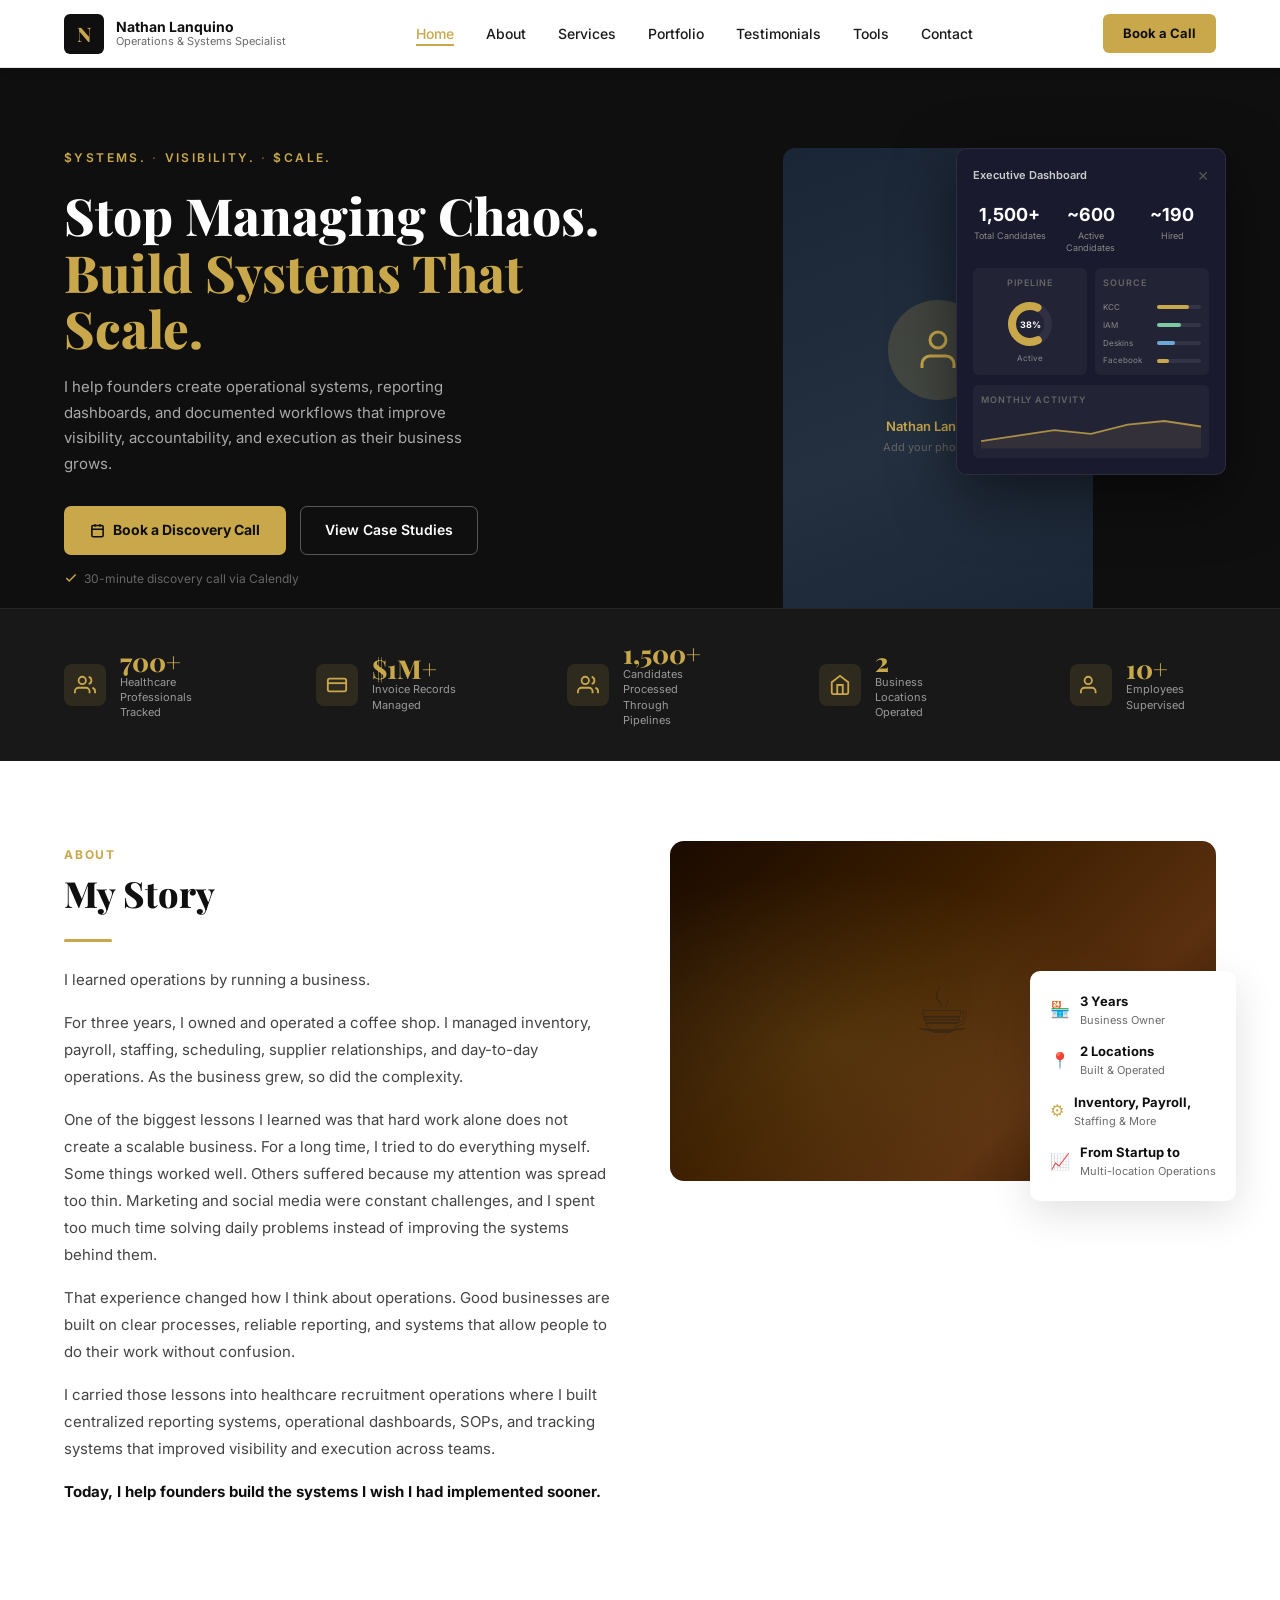
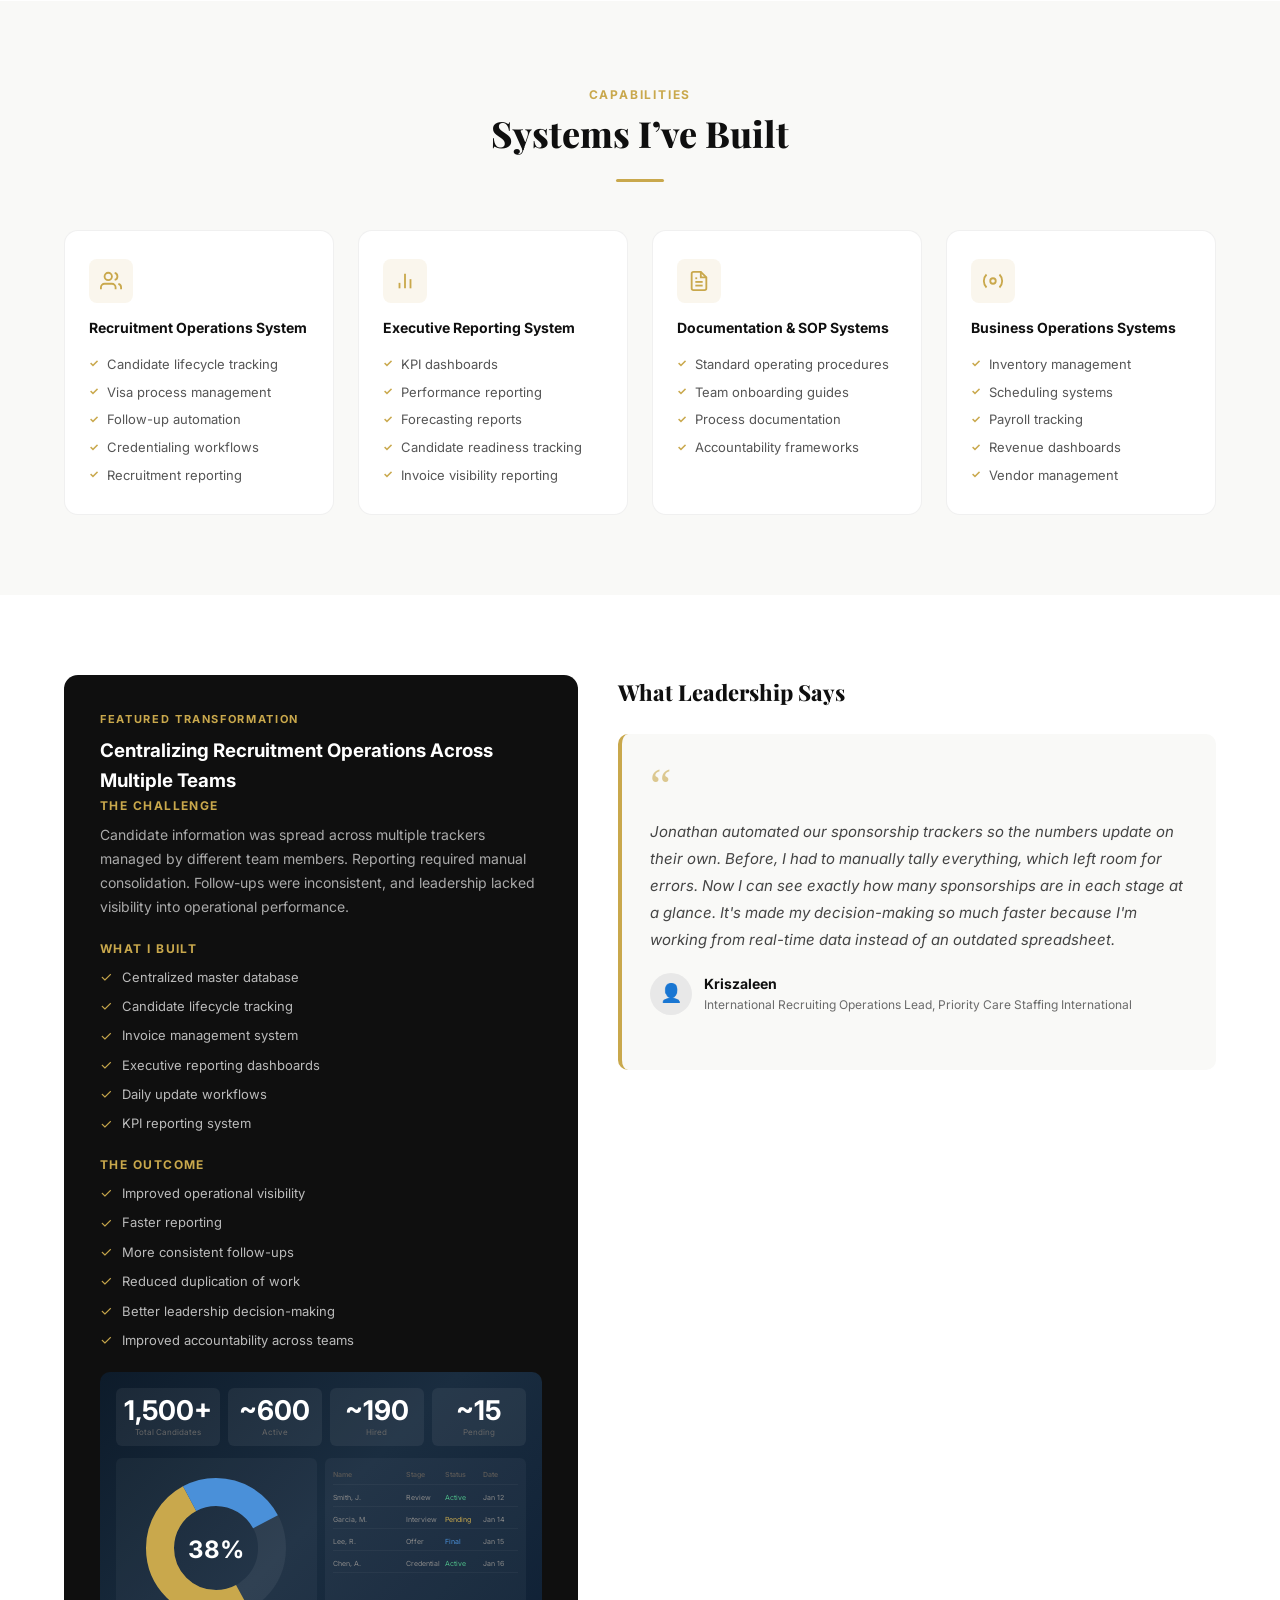
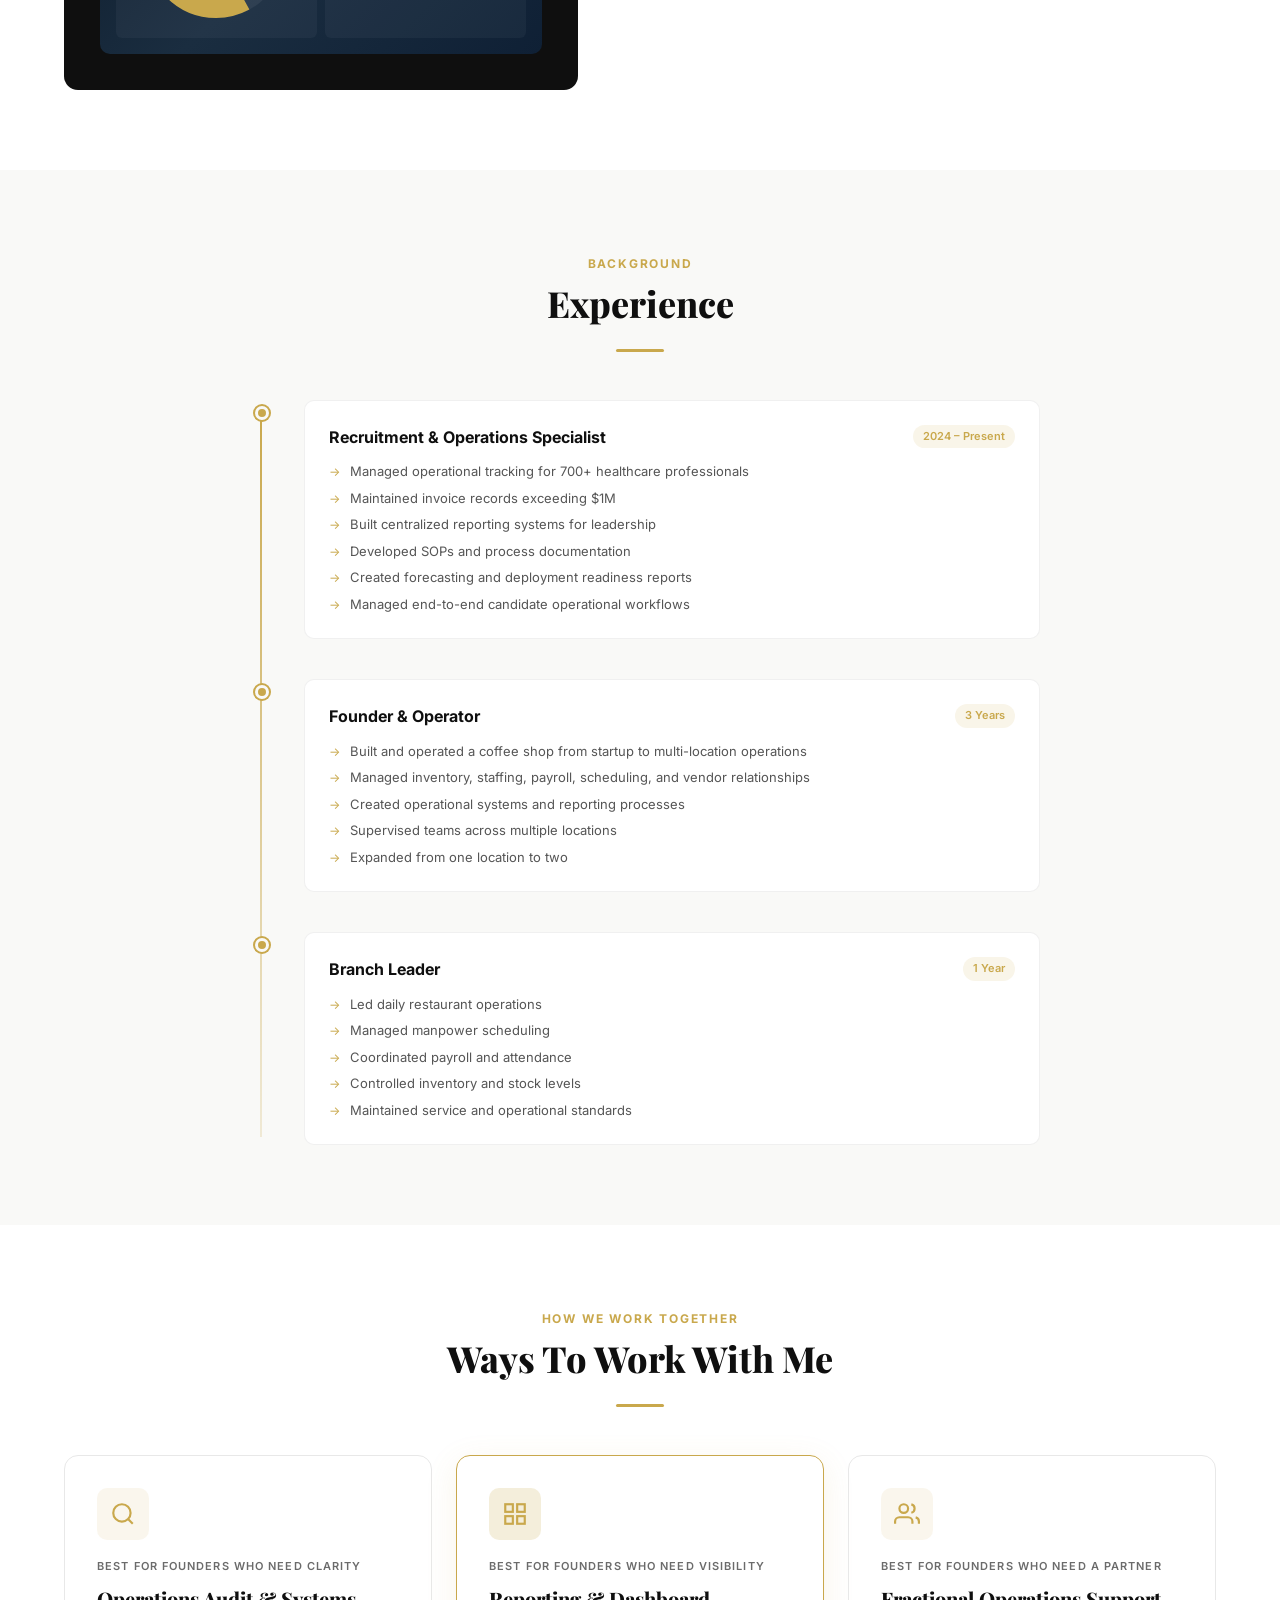
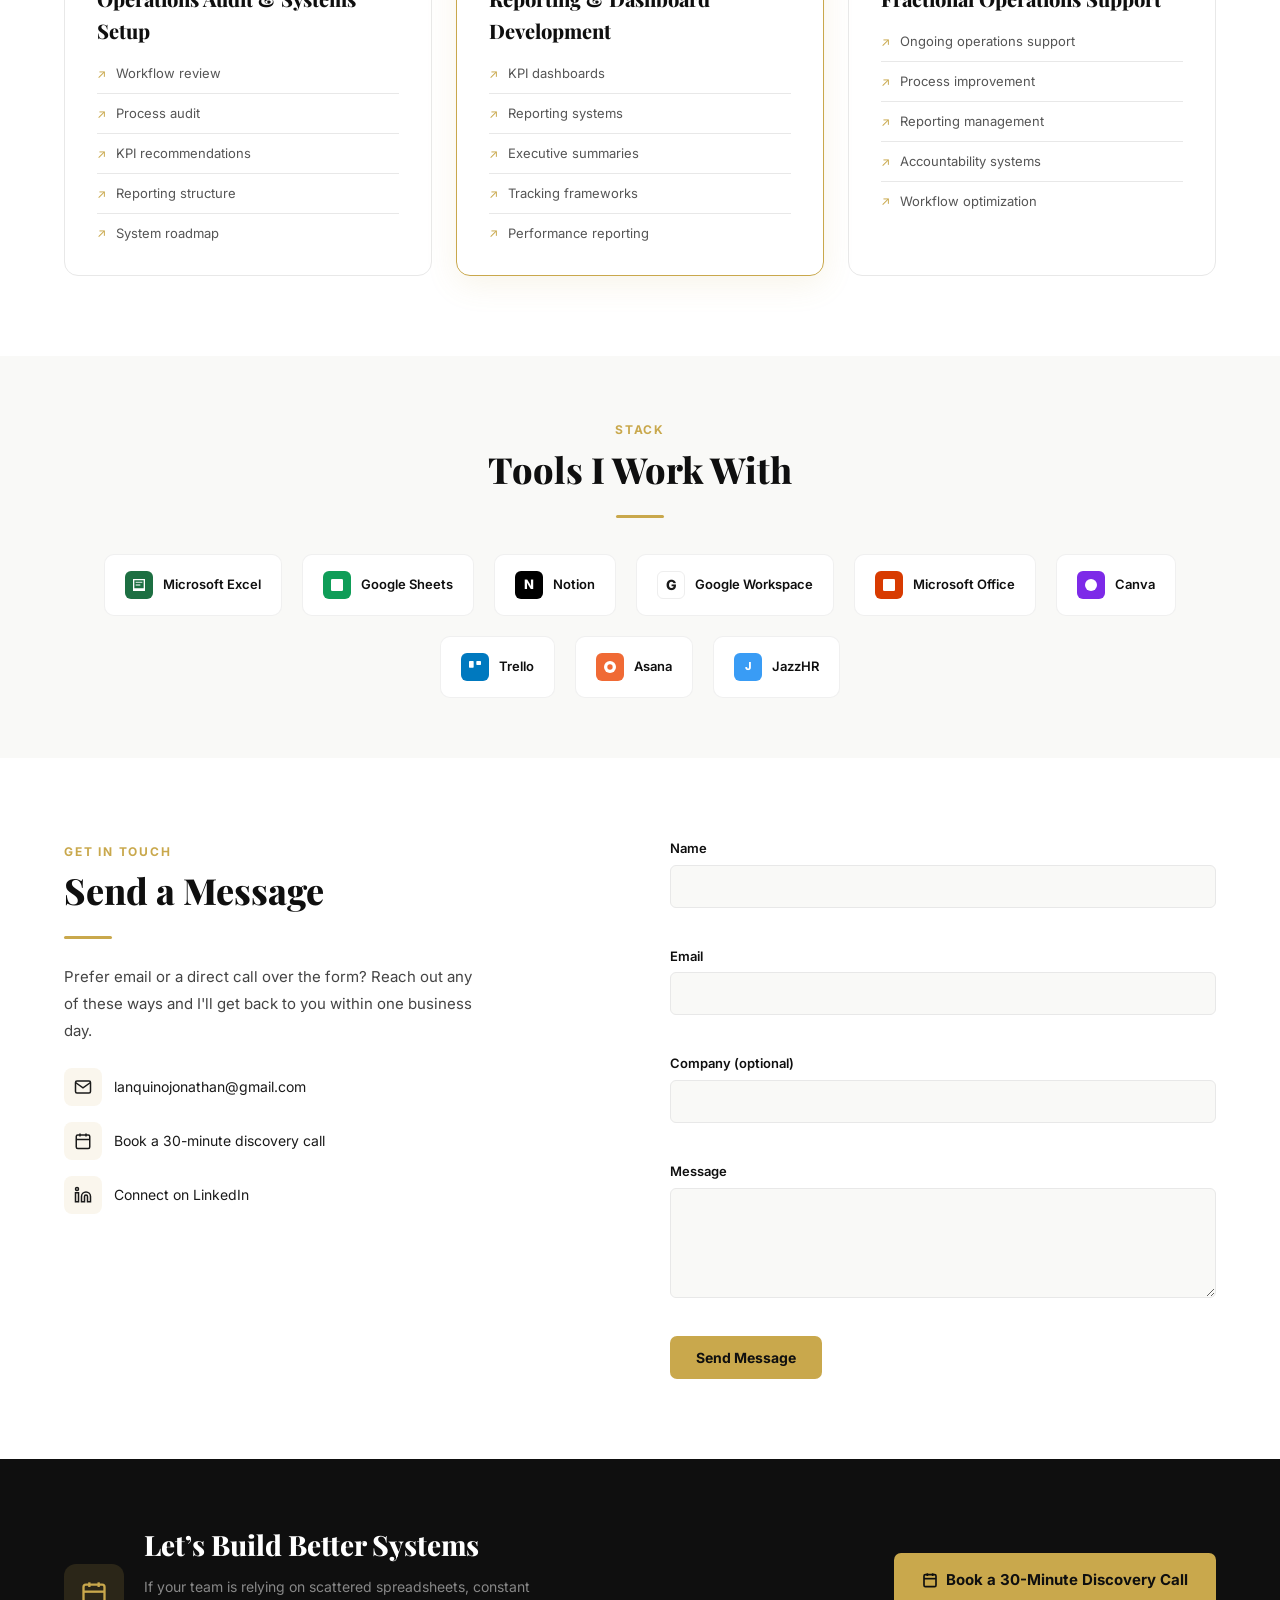
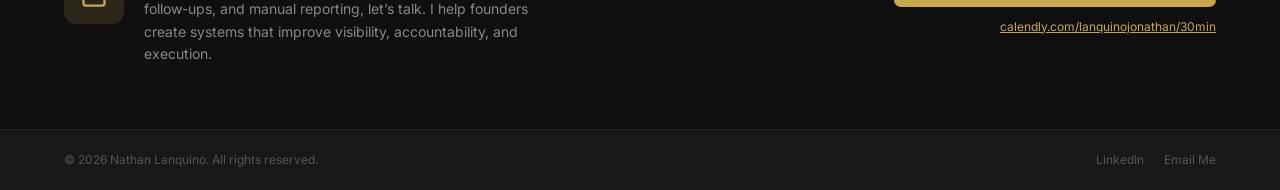
<file: index.html>
<!DOCTYPE html>
<html lang="en">
<head>
  <meta charset="UTF-8" />
  <meta name="viewport" content="width=device-width, initial-scale=1.0" />

  <title>Nathan Lanquino | Operations & Systems Specialist</title>
  <meta name="description" content="Operations & Systems Specialist helping founders improve visibility, reporting, workflows, and operational efficiency through scalable systems and documented processes." />
  <meta name="keywords" content="operations specialist, business systems, SOP documentation, KPI dashboards, executive reporting, fractional operations, workflow design" />
  <meta name="author" content="Nathan Lanquino" />
  <meta name="robots" content="index, follow" />
  <link rel="canonical" href="https://nathanlanquino.github.io/nathan-lanquino/" />

  <!-- Open Graph / Facebook -->
  <meta property="og:type" content="website" />
  <meta property="og:url" content="https://nathanlanquino.github.io/nathan-lanquino/" />
  <meta property="og:title" content="Nathan Lanquino | Operations & Systems Specialist" />
  <meta property="og:description" content="I help founders create operational systems, reporting dashboards, and documented workflows that improve visibility, accountability, and execution as their business grows." />
  <meta property="og:image" content="https://nathanlanquino.github.io/nathan-lanquino/assets/img/og-cover.jpg" />
  <meta property="og:image:width" content="1200" />
  <meta property="og:image:height" content="630" />
  <meta property="og:locale" content="en_US" />
  <meta property="og:site_name" content="Nathan Lanquino" />

  <!-- Twitter -->
  <meta name="twitter:card" content="summary_large_image" />
  <meta name="twitter:url" content="https://nathanlanquino.github.io/nathan-lanquino/" />
  <meta name="twitter:title" content="Nathan Lanquino | Operations & Systems Specialist" />
  <meta name="twitter:description" content="I help founders create operational systems, reporting dashboards, and documented workflows that improve visibility, accountability, and execution as their business grows." />
  <meta name="twitter:image" content="https://nathanlanquino.github.io/nathan-lanquino/assets/img/og-cover.jpg" />

  <!-- Favicons -->
  <link rel="icon" type="image/svg+xml" href="assets/img/favicon.svg" />
  <link rel="icon" type="image/png" sizes="32x32" href="assets/img/favicon-32.png" />
  <link rel="icon" type="image/png" sizes="16x16" href="assets/img/favicon-16.png" />
  <link rel="apple-touch-icon" sizes="180x180" href="assets/img/apple-touch-icon.png" />
  <link rel="manifest" href="site.webmanifest" />
  <meta name="theme-color" content="#0F0F0F" />

  <!-- Fonts -->
  <link rel="preconnect" href="https://fonts.googleapis.com" />
  <link rel="preconnect" href="https://fonts.gstatic.com" crossorigin />
  <link href="https://fonts.googleapis.com/css2?family=Inter:wght@300;400;500;600;700&family=Playfair+Display:wght@700;800&display=swap" rel="stylesheet" />

  <!-- Stylesheet -->
  <link rel="stylesheet" href="assets/css/styles.css" />

  <!-- Structured data: Person + ProfessionalService -->
  <script type="application/ld+json">
  {
    "@context": "https://schema.org",
    "@type": "ProfessionalService",
    "name": "Nathan Lanquino — Operations & Systems Specialist",
    "description": "Operations & Systems Specialist helping founders improve visibility, reporting, workflows, and operational efficiency through scalable systems and documented processes.",
    "url": "https://nathanlanquino.github.io/nathan-lanquino/",
    "image": "https://nathanlanquino.github.io/nathan-lanquino/assets/img/og-cover.jpg",
    "priceRange": "Contact for pricing",
    "founder": {
      "@type": "Person",
      "name": "Nathan Lanquino",
      "jobTitle": "Operations & Systems Specialist",
      "url": "https://nathanlanquino.github.io/nathan-lanquino/",
      "sameAs": [
        "https://www.linkedin.com/in/jonathan-lanquino-39608327b"
      ]
    },
    "areaServed": "Worldwide",
    "serviceType": [
      "Operations Audit & Systems Setup",
      "Reporting & Dashboard Development",
      "Fractional Operations Support"
    ]
  }
  </script>
</head>
<body>

  <a href="#main-content" class="skip-link">Skip to main content</a>

  <!-- ============ NAV ============ -->
  <header>
    <nav class="site-nav" aria-label="Primary">
      <a href="#" class="nav-logo" aria-label="Nathan Lanquino home">
        <span class="nav-logo-mark" aria-hidden="true">N</span>
        <span class="nav-logo-text">
          <span class="nav-logo-name">Nathan Lanquino</span>
          <span class="nav-logo-title">Operations &amp; Systems Specialist</span>
        </span>
      </a>

      <ul class="nav-links" id="nav-links">
        <li><a href="#top">Home</a></li>
        <li><a href="#story">About</a></li>
        <li><a href="#services">Services</a></li>
        <li><a href="#portfolio">Portfolio</a></li>
        <li><a href="#testimonials">Testimonials</a></li>
        <li><a href="#tools">Tools</a></li>
        <li><a href="#contact">Contact</a></li>
      </ul>

      <div class="nav-right">
        <a href="https://calendly.com/lanquinojonathan/30min" target="_blank" rel="noopener" class="btn-nav">Book a Call</a>
        <button type="button" class="nav-toggle" aria-expanded="false" aria-controls="nav-links" aria-label="Toggle navigation menu">
          <svg class="icon-burger" width="22" height="22" viewBox="0 0 24 24" fill="none" stroke="currentColor" stroke-width="2" aria-hidden="true"><line x1="3" y1="6" x2="21" y2="6"/><line x1="3" y1="12" x2="21" y2="12"/><line x1="3" y1="18" x2="21" y2="18"/></svg>
          <svg class="icon-close" width="22" height="22" viewBox="0 0 24 24" fill="none" stroke="currentColor" stroke-width="2" aria-hidden="true"><line x1="18" y1="6" x2="6" y2="18"/><line x1="6" y1="6" x2="18" y2="18"/></svg>
        </button>
      </div>
    </nav>
  </header>

  <main id="main-content">

    <!-- ============ HERO ============ -->
    <section class="hero" id="top" aria-label="Introduction">
      <div class="hero-content">
        <p class="hero-eyebrow">$YSTEMS.<span aria-hidden="true">·</span>VISIBILITY.<span aria-hidden="true">·</span>$CALE.</p>
        <h1>
          Stop Managing Chaos.
          <span class="accent">Build Systems That Scale.</span>
        </h1>
        <p class="hero-sub">I help founders create operational systems, reporting dashboards, and documented workflows that improve visibility, accountability, and execution as their business grows.</p>
        <div class="hero-btns">
          <a href="https://calendly.com/lanquinojonathan/30min" target="_blank" rel="noopener" class="btn-primary">
            <svg width="15" height="15" viewBox="0 0 24 24" fill="none" stroke="currentColor" stroke-width="2.5" aria-hidden="true"><rect x="3" y="4" width="18" height="18" rx="2"/><line x1="16" y1="2" x2="16" y2="6"/><line x1="8" y1="2" x2="8" y2="6"/><line x1="3" y1="10" x2="21" y2="10"/></svg>
            Book a Discovery Call
          </a>
          <a href="#portfolio" class="btn-outline">View Case Studies</a>
        </div>
        <p class="hero-note">
          <svg width="14" height="14" viewBox="0 0 24 24" fill="none" stroke="currentColor" stroke-width="2.5" aria-hidden="true"><polyline points="20 6 9 17 4 12"/></svg>
          30-minute discovery call via Calendly
        </p>
      </div>

      <div class="hero-visual" aria-hidden="true">
        <div class="hero-photo-frame">
          <!--
            Replace this placeholder with a real headshot:
            <img src="assets/img/nathan-headshot.jpg" alt="Nathan Lanquino, Operations & Systems Specialist" width="310" height="460" loading="eager" />
          -->
          <div class="hero-photo-placeholder">
            <div class="avatar-ring">
              <svg width="48" height="48" viewBox="0 0 24 24" fill="none" stroke="#C9A84C" stroke-width="1.5"><path d="M20 21v-2a4 4 0 0 0-4-4H8a4 4 0 0 0-4 4v2"/><circle cx="12" cy="7" r="4"/></svg>
            </div>
            <p class="name">Nathan Lanquino</p>
            <p class="hint">Add your photo here</p>
          </div>
        </div>

        <div class="dashboard-card">
          <div class="dashboard-header">
            <span class="dashboard-title">Executive Dashboard</span>
            <span class="dashboard-close">✕</span>
          </div>
          <div class="dashboard-stats">
            <div class="dash-stat">
              <div class="dash-stat-val">1,500+</div>
              <div class="dash-stat-lbl">Total Candidates</div>
            </div>
            <div class="dash-stat">
              <div class="dash-stat-val">~600</div>
              <div class="dash-stat-lbl">Active Candidates</div>
            </div>
            <div class="dash-stat">
              <div class="dash-stat-val">~190</div>
              <div class="dash-stat-lbl">Hired</div>
            </div>
          </div>
          <div class="dash-chart-row">
            <div class="dash-donut">
              <span class="dash-section-lbl">Pipeline</span>
              <svg class="donut-ring" viewBox="0 0 48 48">
                <circle cx="24" cy="24" r="18" fill="none" stroke="rgba(255,255,255,0.06)" stroke-width="8"/>
                <circle cx="24" cy="24" r="18" fill="none" stroke="#C9A84C" stroke-width="8" stroke-dasharray="72 41" stroke-dashoffset="-20" stroke-linecap="round"/>
                <text x="24" y="28" text-anchor="middle" fill="white" font-size="9" font-weight="700">38%</text>
              </svg>
              <span style="font-size:8px;color:#888;">Active</span>
            </div>
            <div class="dash-bars">
              <span class="dash-section-lbl">Source</span>
              <div class="bar-row"><span class="bar-label">KCC</span><div class="bar-track"><div class="bar-fill" style="width:72%"></div></div></div>
              <div class="bar-row"><span class="bar-label">IAM</span><div class="bar-track"><div class="bar-fill" style="width:55%;background:#7EC8A4"></div></div></div>
              <div class="bar-row"><span class="bar-label">Deskins</span><div class="bar-track"><div class="bar-fill" style="width:40%;background:#6EA8D4"></div></div></div>
              <div class="bar-row"><span class="bar-label">Facebook</span><div class="bar-track"><div class="bar-fill" style="width:28%;background:#C9A84C"></div></div></div>
            </div>
          </div>
          <div class="dash-sparkline">
            <div class="sparkline-lbl">Monthly Activity</div>
            <svg width="100%" height="36" viewBox="0 0 240 36">
              <polyline fill="none" stroke="#C9A84C" stroke-width="2" points="0,28 40,22 80,16 120,20 160,10 200,6 240,12" opacity="0.8"/>
              <polyline fill="rgba(201,168,76,0.1)" stroke="none" points="0,28 40,22 80,16 120,20 160,10 200,6 240,12 240,36 0,36"/>
            </svg>
          </div>
        </div>
      </div>
    </section>

    <!-- ============ STATS BAR ============ -->
    <section class="stats-bar" aria-label="Track record at a glance">
      <div class="stat-item">
        <div class="stat-icon" aria-hidden="true">
          <svg width="22" height="22" viewBox="0 0 24 24" fill="none" stroke="currentColor" stroke-width="2"><path d="M17 21v-2a4 4 0 0 0-4-4H5a4 4 0 0 0-4 4v2"/><circle cx="9" cy="7" r="4"/><path d="M23 21v-2a4 4 0 0 0-3-3.87"/><path d="M16 3.13a4 4 0 0 1 0 7.75"/></svg>
        </div>
        <div>
          <div class="stat-num">700+</div>
          <div class="stat-lbl">Healthcare Professionals Tracked</div>
        </div>
      </div>
      <div class="stat-item">
        <div class="stat-icon" aria-hidden="true">
          <svg width="22" height="22" viewBox="0 0 24 24" fill="none" stroke="currentColor" stroke-width="2"><rect x="2" y="5" width="20" height="14" rx="2"/><line x1="2" y1="10" x2="22" y2="10"/></svg>
        </div>
        <div>
          <div class="stat-num">$1M+</div>
          <div class="stat-lbl">Invoice Records Managed</div>
        </div>
      </div>
      <div class="stat-item">
        <div class="stat-icon" aria-hidden="true">
          <svg width="22" height="22" viewBox="0 0 24 24" fill="none" stroke="currentColor" stroke-width="2"><path d="M17 21v-2a4 4 0 0 0-4-4H5a4 4 0 0 0-4 4v2"/><circle cx="9" cy="7" r="4"/><path d="M23 21v-2a4 4 0 0 0-3-3.87"/><path d="M16 3.13a4 4 0 0 1 0 7.75"/></svg>
        </div>
        <div>
          <div class="stat-num">1,500+</div>
          <div class="stat-lbl">Candidates Processed Through Pipelines</div>
        </div>
      </div>
      <div class="stat-item">
        <div class="stat-icon" aria-hidden="true">
          <svg width="22" height="22" viewBox="0 0 24 24" fill="none" stroke="currentColor" stroke-width="2"><path d="M3 9l9-7 9 7v11a2 2 0 0 1-2 2H5a2 2 0 0 1-2-2z"/><polyline points="9 22 9 12 15 12 15 22"/></svg>
        </div>
        <div>
          <div class="stat-num">2</div>
          <div class="stat-lbl">Business Locations Operated</div>
        </div>
      </div>
      <div class="stat-item">
        <div class="stat-icon" aria-hidden="true">
          <svg width="22" height="22" viewBox="0 0 24 24" fill="none" stroke="currentColor" stroke-width="2"><path d="M17 21v-2a4 4 0 0 0-4-4H5a4 4 0 0 0-4 4v2"/><circle cx="9" cy="7" r="4"/></svg>
        </div>
        <div>
          <div class="stat-num">10+</div>
          <div class="stat-lbl">Employees Supervised</div>
        </div>
      </div>
    </section>

    <!-- ============ STORY ============ -->
    <section class="story reveal" id="story" aria-labelledby="story-heading">
      <div class="story-text">
        <span class="section-label">About</span>
        <h2 class="section-title" id="story-heading">My Story</h2>
        <div class="story-underline" aria-hidden="true"></div>
        <p>I learned operations by running a business.</p>
        <p>For three years, I owned and operated a coffee shop. I managed inventory, payroll, staffing, scheduling, supplier relationships, and day-to-day operations. As the business grew, so did the complexity.</p>
        <p>One of the biggest lessons I learned was that hard work alone does not create a scalable business. For a long time, I tried to do everything myself. Some things worked well. Others suffered because my attention was spread too thin. Marketing and social media were constant challenges, and I spent too much time solving daily problems instead of improving the systems behind them.</p>
        <p>That experience changed how I think about operations. Good businesses are built on clear processes, reliable reporting, and systems that allow people to do their work without confusion.</p>
        <p>I carried those lessons into healthcare recruitment operations where I built centralized reporting systems, operational dashboards, SOPs, and tracking systems that improved visibility and execution across teams.</p>
        <p><strong>Today, I help founders build the systems I wish I had implemented sooner.</strong></p>
      </div>

      <div class="story-visual">
        <div class="story-img-placeholder">
          <!--
            Replace with a real photo of the coffee shop / workspace:
            <img src="assets/img/coffee-shop.jpg" alt="The coffee shop Nathan built and operated for three years" width="600" height="340" loading="lazy" />
          -->
          <span class="coffee-icon" role="img" aria-label="Coffee cup icon">☕</span>
        </div>
        <div class="story-stats-card">
          <div class="story-stat-row">
            <span class="story-stat-icon" aria-hidden="true">🏪</span>
            <div>
              <div class="story-stat-main">3 Years</div>
              <div class="story-stat-sub">Business Owner</div>
            </div>
          </div>
          <div class="story-stat-row">
            <span class="story-stat-icon" aria-hidden="true">📍</span>
            <div>
              <div class="story-stat-main">2 Locations</div>
              <div class="story-stat-sub">Built &amp; Operated</div>
            </div>
          </div>
          <div class="story-stat-row">
            <span class="story-stat-icon" aria-hidden="true">⚙️</span>
            <div>
              <div class="story-stat-main">Inventory, Payroll,</div>
              <div class="story-stat-sub">Staffing &amp; More</div>
            </div>
          </div>
          <div class="story-stat-row">
            <span class="story-stat-icon" aria-hidden="true">📈</span>
            <div>
              <div class="story-stat-main">From Startup to</div>
              <div class="story-stat-sub">Multi-location Operations</div>
            </div>
          </div>
        </div>
      </div>
    </section>

    <!-- ============ SYSTEMS ============ -->
    <section class="systems reveal" aria-labelledby="systems-heading">
      <div class="systems-header">
        <span class="section-label">Capabilities</span>
        <h2 class="section-title" id="systems-heading">Systems I&rsquo;ve Built</h2>
        <div class="underline-center" aria-hidden="true"></div>
      </div>
      <div class="systems-grid">
        <div class="system-card">
          <div class="system-card-icon" aria-hidden="true">
            <svg width="22" height="22" viewBox="0 0 24 24" fill="none" stroke="currentColor" stroke-width="2"><path d="M17 21v-2a4 4 0 0 0-4-4H5a4 4 0 0 0-4 4v2"/><circle cx="9" cy="7" r="4"/><path d="M23 21v-2a4 4 0 0 0-3-3.87"/><path d="M16 3.13a4 4 0 0 1 0 7.75"/></svg>
          </div>
          <h3>Recruitment Operations System</h3>
          <ul>
            <li>Candidate lifecycle tracking</li>
            <li>Visa process management</li>
            <li>Follow-up automation</li>
            <li>Credentialing workflows</li>
            <li>Recruitment reporting</li>
          </ul>
        </div>
        <div class="system-card">
          <div class="system-card-icon" aria-hidden="true">
            <svg width="22" height="22" viewBox="0 0 24 24" fill="none" stroke="currentColor" stroke-width="2"><line x1="18" y1="20" x2="18" y2="10"/><line x1="12" y1="20" x2="12" y2="4"/><line x1="6" y1="20" x2="6" y2="14"/></svg>
          </div>
          <h3>Executive Reporting System</h3>
          <ul>
            <li>KPI dashboards</li>
            <li>Performance reporting</li>
            <li>Forecasting reports</li>
            <li>Candidate readiness tracking</li>
            <li>Invoice visibility reporting</li>
          </ul>
        </div>
        <div class="system-card">
          <div class="system-card-icon" aria-hidden="true">
            <svg width="22" height="22" viewBox="0 0 24 24" fill="none" stroke="currentColor" stroke-width="2"><path d="M14 2H6a2 2 0 0 0-2 2v16a2 2 0 0 0 2 2h12a2 2 0 0 0 2-2V8z"/><polyline points="14 2 14 8 20 8"/><line x1="16" y1="13" x2="8" y2="13"/><line x1="16" y1="17" x2="8" y2="17"/><polyline points="10 9 9 9 8 9"/></svg>
          </div>
          <h3>Documentation &amp; SOP Systems</h3>
          <ul>
            <li>Standard operating procedures</li>
            <li>Team onboarding guides</li>
            <li>Process documentation</li>
            <li>Accountability frameworks</li>
          </ul>
        </div>
        <div class="system-card">
          <div class="system-card-icon" aria-hidden="true">
            <svg width="22" height="22" viewBox="0 0 24 24" fill="none" stroke="currentColor" stroke-width="2"><circle cx="12" cy="12" r="3"/><path d="M19.07 4.93a10 10 0 0 1 0 14.14M4.93 4.93a10 10 0 0 0 0 14.14"/></svg>
          </div>
          <h3>Business Operations Systems</h3>
          <ul>
            <li>Inventory management</li>
            <li>Scheduling systems</li>
            <li>Payroll tracking</li>
            <li>Revenue dashboards</li>
            <li>Vendor management</li>
          </ul>
        </div>
      </div>
    </section>

    <!-- ============ TRANSFORMATION + TESTIMONIAL ============ -->
    <section class="transform-row reveal" id="portfolio" aria-labelledby="portfolio-heading">
      <h2 class="sr-only" id="portfolio-heading">Featured Case Study and Testimonials</h2>

      <div>
        <article class="transform-card">
          <p class="transform-eyebrow">Featured Transformation</p>
          <h3>Centralizing Recruitment Operations Across Multiple Teams</h3>

          <p class="transform-section-title">The Challenge</p>
          <div class="transform-challenge">
            <p>Candidate information was spread across multiple trackers managed by different team members. Reporting required manual consolidation. Follow-ups were inconsistent, and leadership lacked visibility into operational performance.</p>
          </div>

          <p class="transform-section-title">What I Built</p>
          <ul class="transform-list">
            <li><span class="check" aria-hidden="true">✓</span> Centralized master database</li>
            <li><span class="check" aria-hidden="true">✓</span> Candidate lifecycle tracking</li>
            <li><span class="check" aria-hidden="true">✓</span> Invoice management system</li>
            <li><span class="check" aria-hidden="true">✓</span> Executive reporting dashboards</li>
            <li><span class="check" aria-hidden="true">✓</span> Daily update workflows</li>
            <li><span class="check" aria-hidden="true">✓</span> KPI reporting system</li>
          </ul>

          <p class="transform-section-title">The Outcome</p>
          <ul class="transform-list">
            <li><span class="check" aria-hidden="true">✓</span> Improved operational visibility</li>
            <li><span class="check" aria-hidden="true">✓</span> Faster reporting</li>
            <li><span class="check" aria-hidden="true">✓</span> More consistent follow-ups</li>
            <li><span class="check" aria-hidden="true">✓</span> Reduced duplication of work</li>
            <li><span class="check" aria-hidden="true">✓</span> Better leadership decision-making</li>
            <li><span class="check" aria-hidden="true">✓</span> Improved accountability across teams</li>
          </ul>

          <div class="transform-dashboard" aria-hidden="true">
            <div class="dashboard-mockup">
              <div class="dash-mock-header">
                <div class="dash-mock-stat"><div class="dash-mock-stat-val" style="font-size:1.7em;line-height:1.1;">1,500+</div><div class="dash-mock-stat-lbl">Total Candidates</div></div>
                <div class="dash-mock-stat"><div class="dash-mock-stat-val" style="font-size:1.7em;line-height:1.1;">~600</div><div class="dash-mock-stat-lbl">Active</div></div>
                <div class="dash-mock-stat"><div class="dash-mock-stat-val" style="font-size:1.7em;line-height:1.1;">~190</div><div class="dash-mock-stat-lbl">Hired</div></div>
                <div class="dash-mock-stat"><div class="dash-mock-stat-val" style="font-size:1.7em;line-height:1.1;">~15</div><div class="dash-mock-stat-lbl">Pending</div></div>
              </div>
              <div class="dash-mock-body">
                <div class="dash-mock-chart" style="display:flex;align-items:center;justify-content:center;">
                  <svg width="160" height="160" viewBox="0 0 80 80" style="max-width:100%;height:auto;">
                    <circle cx="40" cy="40" r="28" fill="none" stroke="rgba(255,255,255,0.06)" stroke-width="14"/>
                    <circle cx="40" cy="40" r="28" fill="none" stroke="#C9A84C" stroke-width="14" stroke-dasharray="88 88" stroke-dashoffset="-30"/>
                    <circle cx="40" cy="40" r="28" fill="none" stroke="#4A90D9" stroke-width="14" stroke-dasharray="44 132" stroke-dashoffset="-118"/>
                    <text x="40" y="45" text-anchor="middle" fill="white" font-size="12" font-weight="700">38%</text>
                  </svg>
                </div>
                <div class="dash-mock-table">
                  <div class="table-row-mock">
                    <div class="table-cell-mock header">Name</div>
                    <div class="table-cell-mock header">Stage</div>
                    <div class="table-cell-mock header">Status</div>
                    <div class="table-cell-mock header">Date</div>
                  </div>
                  <div class="table-row-mock">
                    <div class="table-cell-mock">Smith, J.</div>
                    <div class="table-cell-mock">Review</div>
                    <div class="table-cell-mock" style="color:#4dba87">Active</div>
                    <div class="table-cell-mock">Jan 12</div>
                  </div>
                  <div class="table-row-mock">
                    <div class="table-cell-mock">Garcia, M.</div>
                    <div class="table-cell-mock">Interview</div>
                    <div class="table-cell-mock" style="color:#C9A84C">Pending</div>
                    <div class="table-cell-mock">Jan 14</div>
                  </div>
                  <div class="table-row-mock">
                    <div class="table-cell-mock">Lee, R.</div>
                    <div class="table-cell-mock">Offer</div>
                    <div class="table-cell-mock" style="color:#4A90D9">Final</div>
                    <div class="table-cell-mock">Jan 15</div>
                  </div>
                  <div class="table-row-mock">
                    <div class="table-cell-mock">Chen, A.</div>
                    <div class="table-cell-mock">Credential</div>
                    <div class="table-cell-mock" style="color:#4dba87">Active</div>
                    <div class="table-cell-mock">Jan 16</div>
                  </div>
                </div>
              </div>
            </div>
          </div>
        </article>
      </div>

      <div class="testimonial-area" id="testimonials">
        <h2>What Leadership Says</h2>

<div class="testimonial-slider">
        <blockquote class="testimonial-card" >
          <div class="quote-mark" aria-hidden="true">&ldquo;</div>
          <p class="testimonial-text">Jonathan automated our sponsorship trackers so the numbers update on their own. Before, I had to manually tally everything, which left room for errors. Now I can see exactly how many sponsorships are in each stage at a glance. It's made my decision-making so much faster because I'm working from real-time data instead of an outdated spreadsheet.</p>
          <footer class="testimonial-author">
            <div class="author-avatar" aria-hidden="true">👤</div>
            <div>
              <div class="author-name">Kriszaleen</div>
              <div class="author-title">International Recruiting Operations Lead, Priority Care Staffing International</div>
            </div>
          </footer>
        </blockquote>

        <blockquote class="testimonial-card" >
          <div class="quote-mark" aria-hidden="true">&ldquo;</div>
          <p class="testimonial-text">Before Jonathan, information was tracked across multiple sources and folders, causing delays and making it hard to monitor case progress. He built structured processes that improved organization, accountability, and visibility. And that let me make decisions faster and with more confidence, because the information I needed was always reliable and available.</p>
          <footer class="testimonial-author">
            <div class="author-avatar" aria-hidden="true">👤</div>
            <div>
              <div class="author-name">Joel</div>
              <div class="author-title">International Healthcare Manager &amp; Immigration Specialist, Priority Care Staffing International</div>
            </div>
          </footer>
        </blockquote>

        <blockquote class="testimonial-card" >
          <div class="quote-mark" aria-hidden="true">&ldquo;</div>
          <p class="testimonial-text">Jonathan was my right hand for contacting applicants, collecting documents, and scheduling interviews. His proactiveness made the early steps of the application process fast and painless for both applicants and the team. I didn't need to oversee it, which freed me up for more urgent, complex work. He's fast, creative, requires minimal supervision, and works just as well independently as he does on a team.</p>
          <footer class="testimonial-author">
            <div class="author-avatar" aria-hidden="true">👤</div>
            <div>
              <div class="author-name">Anastasiia</div>
              <div class="author-title">Compliance Officer &amp; Immigration Specialist, Priority Care Staffing International</div>
            </div>
          </footer>
        </blockquote>

      </div>
    </section>

    <!-- ============ EXPERIENCE ============ -->
    <section class="experience reveal" aria-labelledby="experience-heading">
      <div class="experience-header">
        <span class="section-label">Background</span>
        <h2 class="section-title" id="experience-heading">Experience</h2>
        <div class="underline-center" aria-hidden="true"></div>
      </div>
      <div class="experience-timeline">
        <article class="exp-item">
          <div class="exp-dot-col" aria-hidden="true"><div class="exp-dot"></div></div>
          <div class="exp-content">
            <div class="exp-header">
              <h3 class="exp-role">Recruitment &amp; Operations Specialist</h3>
              <span class="exp-period">2024 &ndash; Present</span>
            </div>
            <ul class="exp-bullets">
              <li>Managed operational tracking for 700+ healthcare professionals</li>
              <li>Maintained invoice records exceeding $1M</li>
              <li>Built centralized reporting systems for leadership</li>
              <li>Developed SOPs and process documentation</li>
              <li>Created forecasting and deployment readiness reports</li>
              <li>Managed end-to-end candidate operational workflows</li>
            </ul>
          </div>
        </article>
        <article class="exp-item">
          <div class="exp-dot-col" aria-hidden="true"><div class="exp-dot"></div></div>
          <div class="exp-content">
            <div class="exp-header">
              <h3 class="exp-role">Founder &amp; Operator</h3>
              <span class="exp-period">3 Years</span>
            </div>
            <ul class="exp-bullets">
              <li>Built and operated a coffee shop from startup to multi-location operations</li>
              <li>Managed inventory, staffing, payroll, scheduling, and vendor relationships</li>
              <li>Created operational systems and reporting processes</li>
              <li>Supervised teams across multiple locations</li>
              <li>Expanded from one location to two</li>
            </ul>
          </div>
        </article>
        <article class="exp-item">
          <div class="exp-dot-col" aria-hidden="true"><div class="exp-dot"></div></div>
          <div class="exp-content">
            <div class="exp-header">
              <h3 class="exp-role">Branch Leader</h3>
              <span class="exp-period">1 Year</span>
            </div>
            <ul class="exp-bullets">
              <li>Led daily restaurant operations</li>
              <li>Managed manpower scheduling</li>
              <li>Coordinated payroll and attendance</li>
              <li>Controlled inventory and stock levels</li>
              <li>Maintained service and operational standards</li>
            </ul>
          </div>
        </article>
      </div>
    </section>

    <!-- ============ SERVICES ============ -->
    <section class="services reveal" id="services" aria-labelledby="services-heading">
      <div class="services-header">
        <span class="section-label">How We Work Together</span>
        <h2 class="section-title" id="services-heading">Ways To Work With Me</h2>
        <div class="underline-center" aria-hidden="true"></div>
      </div>
      <div class="services-grid">
        <div class="service-card">
          <div class="service-icon" aria-hidden="true">
            <svg width="26" height="26" viewBox="0 0 24 24" fill="none" stroke="currentColor" stroke-width="2"><circle cx="11" cy="11" r="8"/><line x1="21" y1="21" x2="16.65" y2="16.65"/></svg>
          </div>
          <p class="service-badge">Best for founders who need clarity</p>
          <h3>Operations Audit &amp; Systems Setup</h3>
          <ul>
            <li>Workflow review</li>
            <li>Process audit</li>
            <li>KPI recommendations</li>
            <li>Reporting structure</li>
            <li>System roadmap</li>
          </ul>
        </div>
        <div class="service-card featured">
          <div class="service-icon" aria-hidden="true">
            <svg width="26" height="26" viewBox="0 0 24 24" fill="none" stroke="currentColor" stroke-width="2"><rect x="3" y="3" width="7" height="7"/><rect x="14" y="3" width="7" height="7"/><rect x="14" y="14" width="7" height="7"/><rect x="3" y="14" width="7" height="7"/></svg>
          </div>
          <p class="service-badge">Best for founders who need visibility</p>
          <h3>Reporting &amp; Dashboard Development</h3>
          <ul>
            <li>KPI dashboards</li>
            <li>Reporting systems</li>
            <li>Executive summaries</li>
            <li>Tracking frameworks</li>
            <li>Performance reporting</li>
          </ul>
        </div>
        <div class="service-card">
          <div class="service-icon" aria-hidden="true">
            <svg width="26" height="26" viewBox="0 0 24 24" fill="none" stroke="currentColor" stroke-width="2"><path d="M17 21v-2a4 4 0 0 0-4-4H5a4 4 0 0 0-4 4v2"/><circle cx="9" cy="7" r="4"/><path d="M23 21v-2a4 4 0 0 0-3-3.87"/><path d="M16 3.13a4 4 0 0 1 0 7.75"/></svg>
          </div>
          <p class="service-badge">Best for founders who need a partner</p>
          <h3>Fractional Operations Support</h3>
          <ul>
            <li>Ongoing operations support</li>
            <li>Process improvement</li>
            <li>Reporting management</li>
            <li>Accountability systems</li>
            <li>Workflow optimization</li>
          </ul>
        </div>
      </div>
    </section>

    <!-- ============ TOOLS ============ -->
    <section class="tools reveal" id="tools" aria-labelledby="tools-heading">
      <div class="tools-header">
        <span class="section-label">Stack</span>
        <h2 class="section-title" id="tools-heading">Tools I Work With</h2>
        <div class="underline-center" aria-hidden="true"></div>
      </div>
      <ul class="tools-grid" style="list-style:none;">
        <li class="tool-item">
          <span class="tool-logo" style="background:#1D6F42;" aria-hidden="true">
            <svg width="16" height="16" viewBox="0 0 24 24" fill="white"><path d="M21 3H3v18h18V3zm-2 14H5V5h14v12z"/><path d="M7 7h10v2H7zm0 4h7v2H7z" fill="white" opacity="0.7"/></svg>
          </span>
          <span class="tool-name">Microsoft Excel</span>
        </li>
        <li class="tool-item">
          <span class="tool-logo" style="background:#0F9D58;" aria-hidden="true">
            <svg width="16" height="16" viewBox="0 0 24 24" fill="white"><rect x="3" y="3" width="18" height="18" rx="2"/><line x1="3" y1="9" x2="21" y2="9" stroke="rgba(255,255,255,0.5)" stroke-width="1.5"/><line x1="3" y1="15" x2="21" y2="15" stroke="rgba(255,255,255,0.5)" stroke-width="1.5"/><line x1="9" y1="3" x2="9" y2="21" stroke="rgba(255,255,255,0.5)" stroke-width="1.5"/><line x1="15" y1="3" x2="15" y2="21" stroke="rgba(255,255,255,0.5)" stroke-width="1.5"/></svg>
          </span>
          <span class="tool-name">Google Sheets</span>
        </li>
        <li class="tool-item">
          <span class="tool-logo" style="background:#000;" aria-hidden="true">
            <span style="color:white;font-size:13px;font-weight:800;">N</span>
          </span>
          <span class="tool-name">Notion</span>
        </li>
        <li class="tool-item">
          <span class="tool-logo" style="background:white;border:1px solid #eee;" aria-hidden="true">
            <span style="font-size:14px;">G</span>
          </span>
          <span class="tool-name">Google Workspace</span>
        </li>
        <li class="tool-item">
          <span class="tool-logo" style="background:#D83B01;" aria-hidden="true">
            <svg width="16" height="16" viewBox="0 0 24 24" fill="white"><rect x="3" y="3" width="18" height="18" rx="2"/></svg>
          </span>
          <span class="tool-name">Microsoft Office</span>
        </li>
        <li class="tool-item">
          <span class="tool-logo" style="background:#7D2AE8;" aria-hidden="true">
            <svg width="16" height="16" viewBox="0 0 24 24" fill="white"><circle cx="12" cy="12" r="9"/></svg>
          </span>
          <span class="tool-name">Canva</span>
        </li>
        <li class="tool-item">
          <span class="tool-logo" style="background:#0079BF;" aria-hidden="true">
            <svg width="16" height="16" viewBox="0 0 24 24" fill="white"><rect x="3" y="3" width="7" height="10" rx="1"/><rect x="14" y="3" width="7" height="6" rx="1"/></svg>
          </span>
          <span class="tool-name">Trello</span>
        </li>
        <li class="tool-item">
          <span class="tool-logo" style="background:#F06A35;" aria-hidden="true">
            <svg width="16" height="16" viewBox="0 0 24 24" fill="white"><circle cx="12" cy="12" r="9"/><circle cx="12" cy="12" r="4" fill="#F06A35"/></svg>
          </span>
          <span class="tool-name">Asana</span>
        </li>
        <li class="tool-item">
          <span class="tool-logo" style="background:#399CF5;" aria-hidden="true">
            <span style="color:white;font-size:11px;font-weight:800;">J</span>
          </span>
          <span class="tool-name">JazzHR</span>
        </li>
      </ul>
    </section>

    <!-- ============ CONTACT ============ -->
    <section class="contact reveal" id="contact" aria-labelledby="contact-heading">
      <div class="contact-info">
        <span class="section-label">Get In Touch</span>
        <h2 class="section-title" id="contact-heading">Send a Message</h2>
        <div class="story-underline" aria-hidden="true"></div>
        <p>Prefer email or a direct call over the form? Reach out any of these ways and I'll get back to you within one business day.</p>

        <div class="contact-detail">
          <span class="contact-detail-icon" aria-hidden="true">
            <svg width="18" height="18" viewBox="0 0 24 24" fill="none" stroke="currentColor" stroke-width="2"><path d="M4 4h16v16H4z" opacity="0"/><path d="M22 6l-10 7L2 6"/><rect x="2" y="4" width="20" height="16" rx="2"/></svg>
          </span>
          <a href="mailto:lanquinojonathan@gmail.com">lanquinojonathan@gmail.com</a>
        </div>
        <div class="contact-detail">
          <span class="contact-detail-icon" aria-hidden="true">
            <svg width="18" height="18" viewBox="0 0 24 24" fill="none" stroke="currentColor" stroke-width="2"><rect x="3" y="4" width="18" height="18" rx="2"/><line x1="16" y1="2" x2="16" y2="6"/><line x1="8" y1="2" x2="8" y2="6"/><line x1="3" y1="10" x2="21" y2="10"/></svg>
          </span>
          <a href="https://calendly.com/lanquinojonathan/30min" target="_blank" rel="noopener">Book a 30-minute discovery call</a>
        </div>
        <div class="contact-detail">
          <span class="contact-detail-icon" aria-hidden="true">
            <svg width="18" height="18" viewBox="0 0 24 24" fill="none" stroke="currentColor" stroke-width="2"><path d="M16 8a6 6 0 0 1 6 6v7h-4v-7a2 2 0 0 0-4 0v7h-4v-7a6 6 0 0 1 6-6z"/><rect x="2" y="9" width="4" height="12"/><circle cx="4" cy="4" r="2"/></svg>
          </span>
          <a href="https://www.linkedin.com/in/jonathan-lanquino-39608327b" target="_blank" rel="noopener">Connect on LinkedIn</a>
        </div>
      </div>

      <form class="contact-form" id="contact-form" novalidate>
	    <input
    type="hidden"
    name="_subject"
    value="New Portfolio Inquiry"
  >
        <div class="form-group">
          <label for="name">Name</label>
          <input type="text" id="name" name="name" required autocomplete="name" />
          <span class="form-error" data-error-for="name" role="alert"></span>
        </div>
        <div class="form-group">
          <label for="email">Email</label>
          <input type="email" id="email" name="email" required autocomplete="email" />
          <span class="form-error" data-error-for="email" role="alert"></span>
        </div>
        <div class="form-group">
          <label for="company">Company <span aria-hidden="true">(optional)</span></label>
          <input type="text" id="company" name="company" autocomplete="organization" />
          <span class="form-error" data-error-for="company" role="alert"></span>
        </div>
        <div class="form-group">
          <label for="message">Message</label>
          <textarea id="message" name="message" required></textarea>
          <span class="form-error" data-error-for="message" role="alert"></span>
        </div>
        <p class="form-status" aria-live="polite"></p>
        <button type="submit" class="btn-submit">Send Message</button>
      </form>
    </section>

    <!-- ============ CTA ============ -->
    <section class="cta reveal" aria-labelledby="cta-heading">
      <div class="cta-left">
        <div class="cta-icon-wrap" aria-hidden="true">
          <svg width="28" height="28" viewBox="0 0 24 24" fill="none" stroke="currentColor" stroke-width="2"><rect x="3" y="4" width="18" height="18" rx="2"/><line x1="16" y1="2" x2="16" y2="6"/><line x1="8" y1="2" x2="8" y2="6"/><line x1="3" y1="10" x2="21" y2="10"/></svg>
        </div>
        <div>
          <h2 id="cta-heading">Let&rsquo;s Build Better Systems</h2>
          <p>If your team is relying on scattered spreadsheets, constant follow-ups, and manual reporting, let&rsquo;s talk. I help founders create systems that improve visibility, accountability, and execution.</p>
        </div>
      </div>
      <div class="cta-right">
        <a href="https://calendly.com/lanquinojonathan/30min" target="_blank" rel="noopener" class="btn-primary" style="padding:15px 28px; font-size:15px;">
          <svg width="16" height="16" viewBox="0 0 24 24" fill="none" stroke="currentColor" stroke-width="2.5" aria-hidden="true"><rect x="3" y="4" width="18" height="18" rx="2"/><line x1="16" y1="2" x2="16" y2="6"/><line x1="8" y1="2" x2="8" y2="6"/><line x1="3" y1="10" x2="21" y2="10"/></svg>
          Book a 30-Minute Discovery Call
        </a>
        <a href="https://calendly.com/lanquinojonathan/30min" target="_blank" rel="noopener" class="cta-link">calendly.com/lanquinojonathan/30min</a>
      </div>
    </section>

  </main>

  <!-- ============ FOOTER ============ -->
  <footer class="site-footer">
    <p>&copy; <span id="current-year">2024</span> Nathan Lanquino. All rights reserved.</p>
    <div class="footer-links">
      <a href="https://www.linkedin.com/in/jonathan-lanquino-39608327b" target="_blank" rel="noopener">LinkedIn</a>
      <a href="mailto:lanquinojonathan@gmail.com">Email Me</a>
    </div>
  </footer>

  <button type="button" class="back-to-top" aria-label="Back to top">
    <svg width="18" height="18" viewBox="0 0 24 24" fill="none" stroke="currentColor" stroke-width="2.5" aria-hidden="true"><line x1="12" y1="19" x2="12" y2="5"/><polyline points="5 12 12 5 19 12"/></svg>
  </button>

  <script src="assets/js/main.js" defer></script>
</body>
</html>
</file>
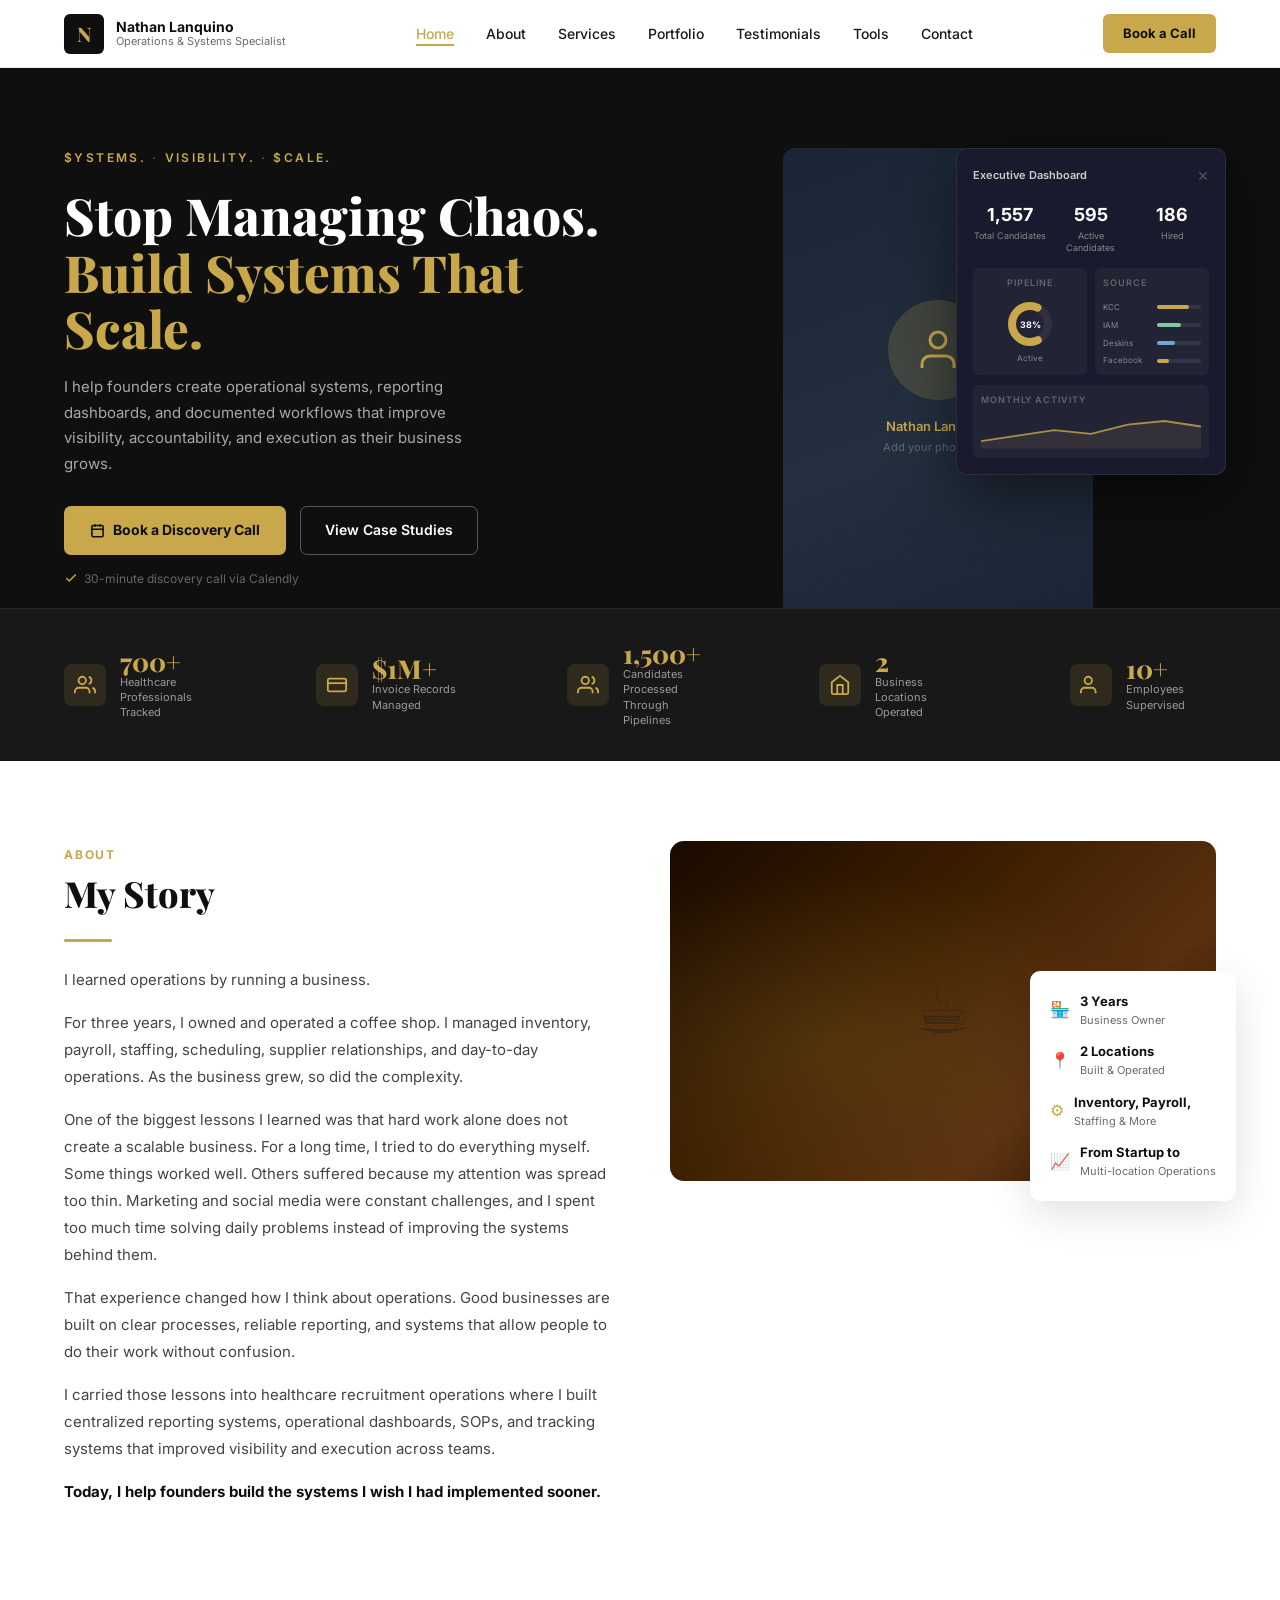
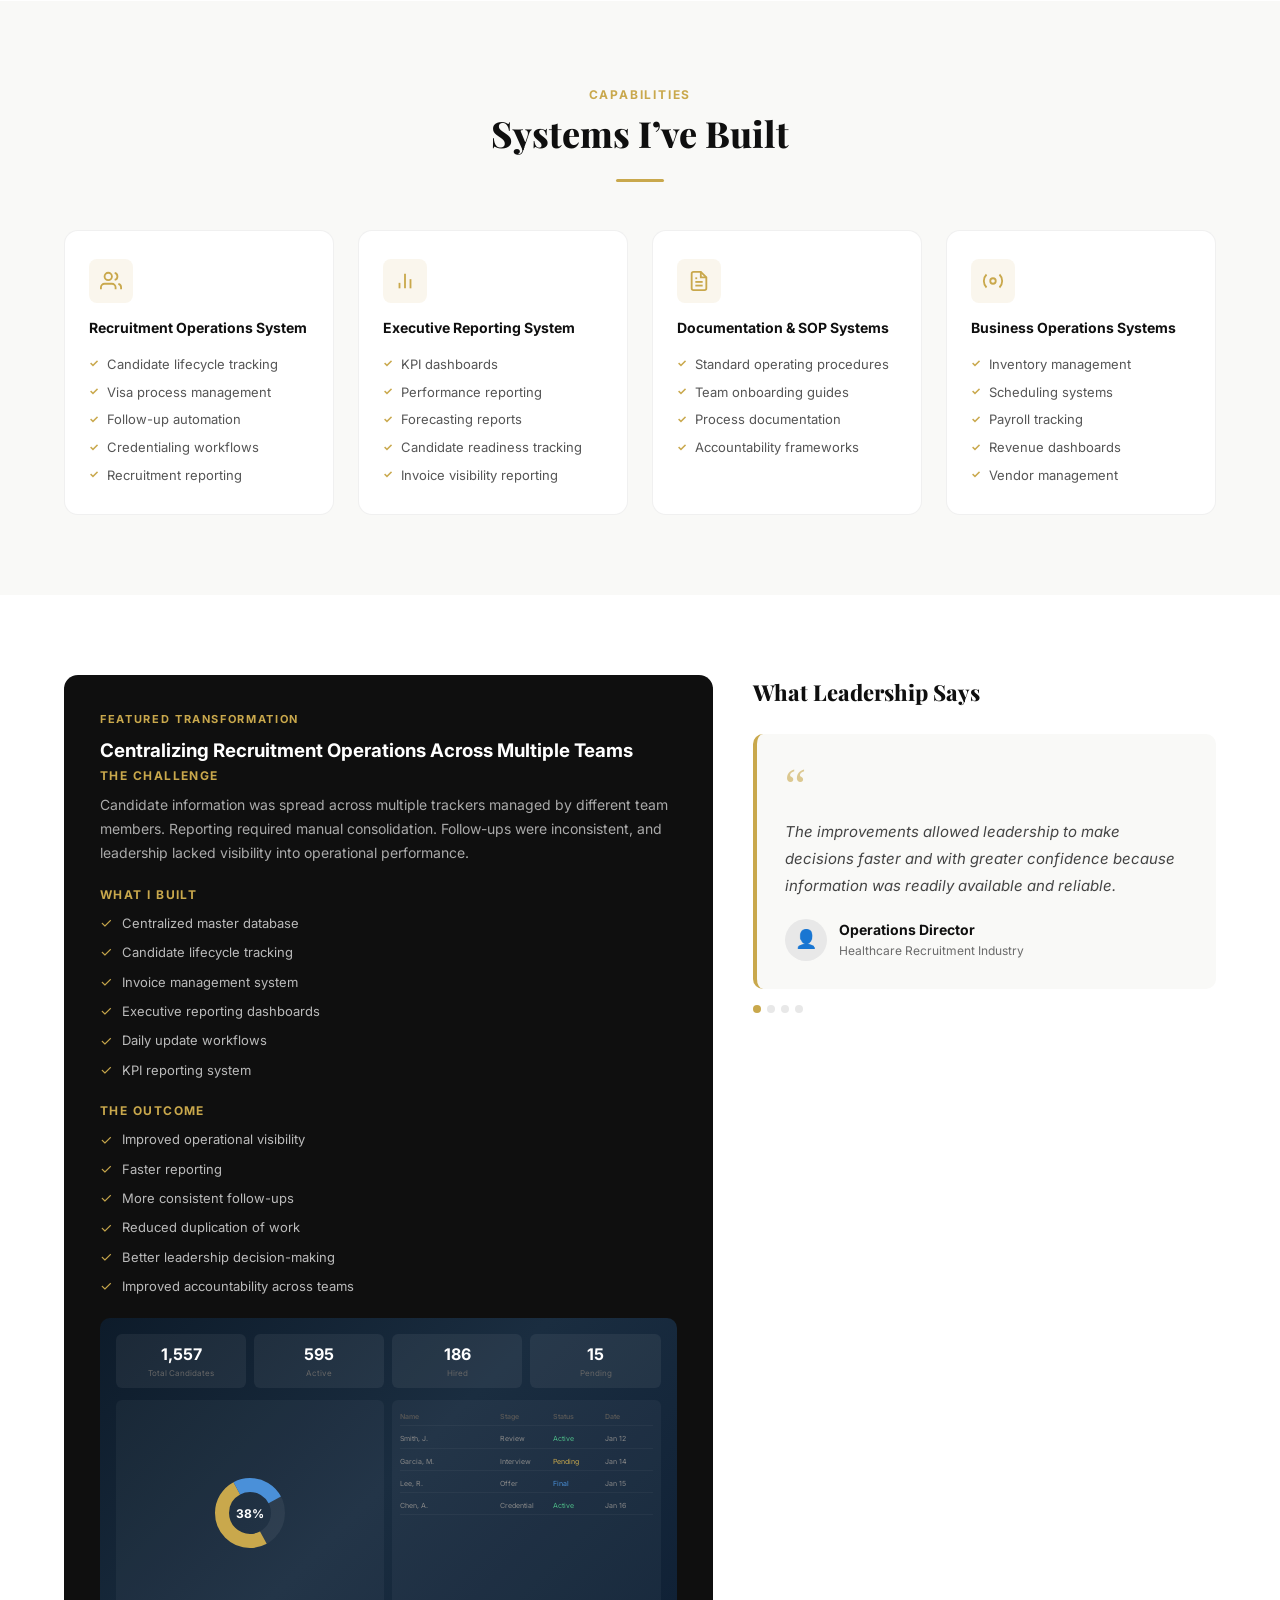
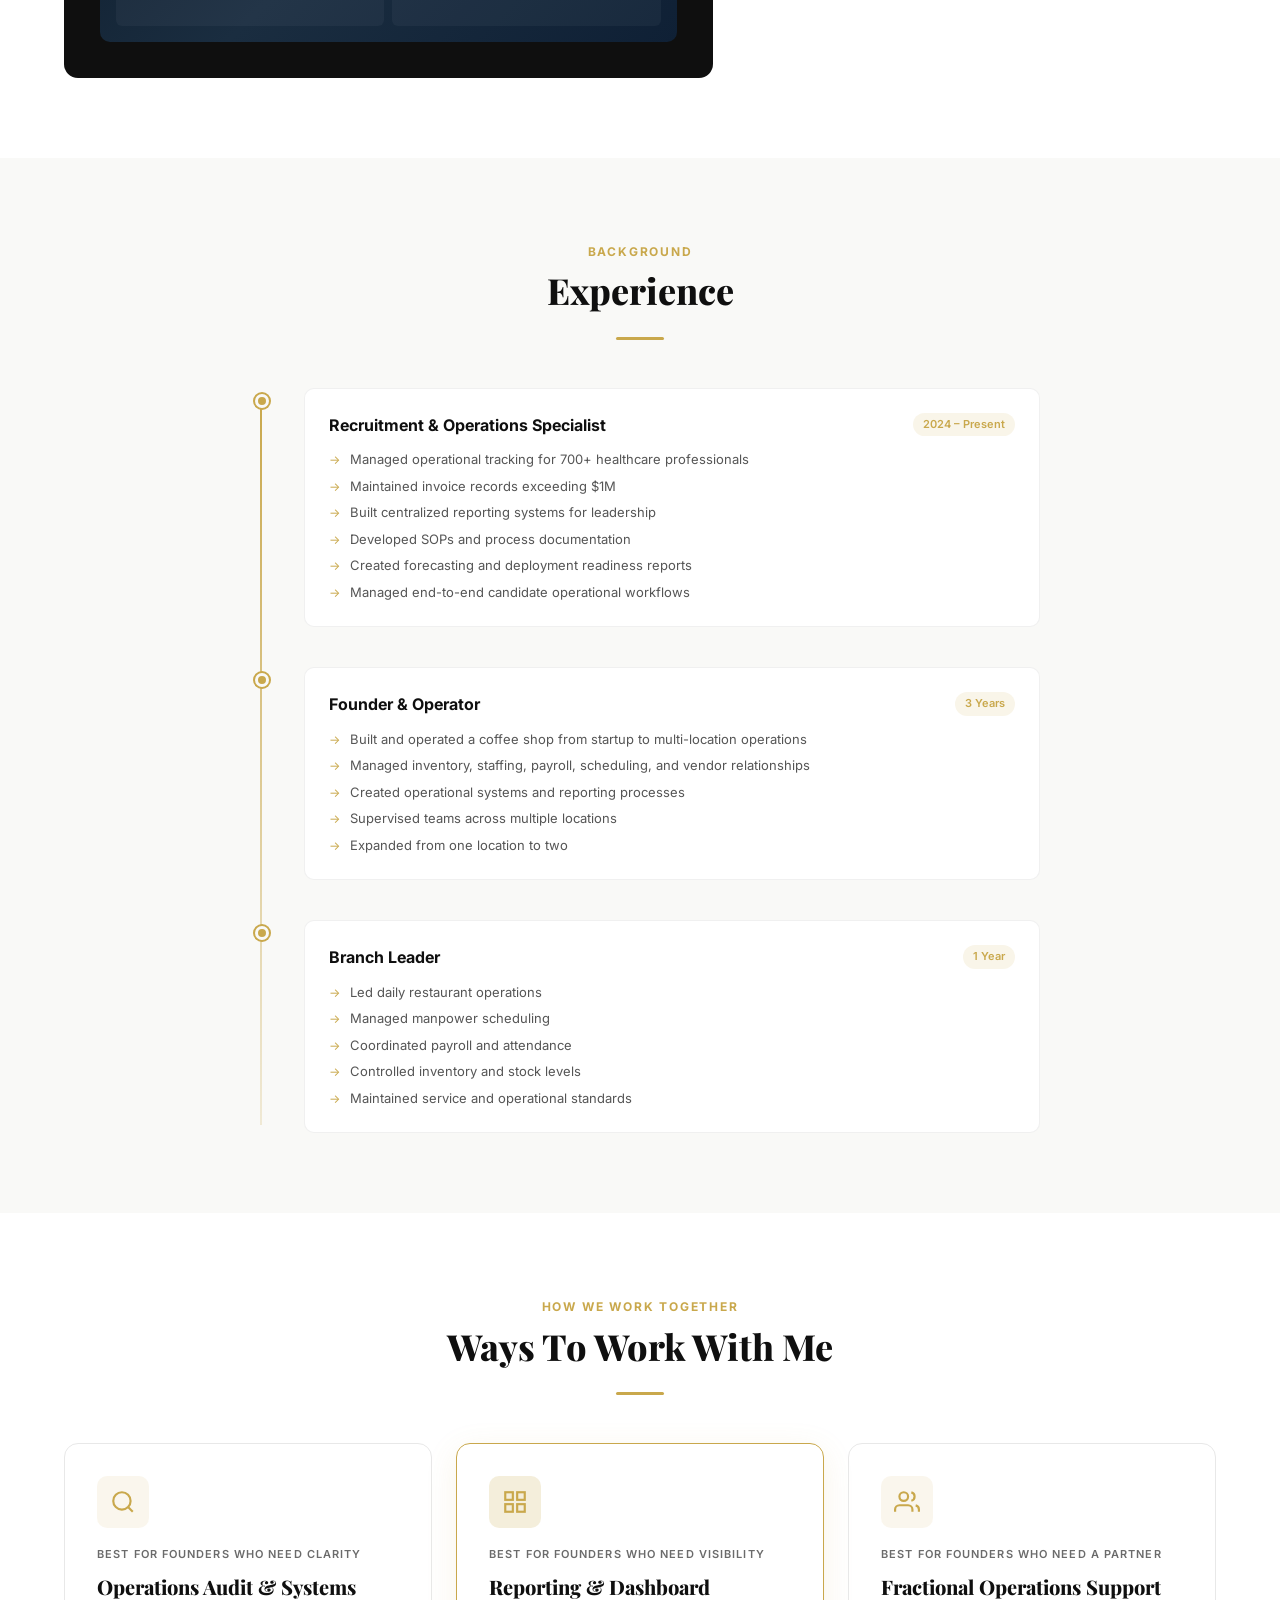
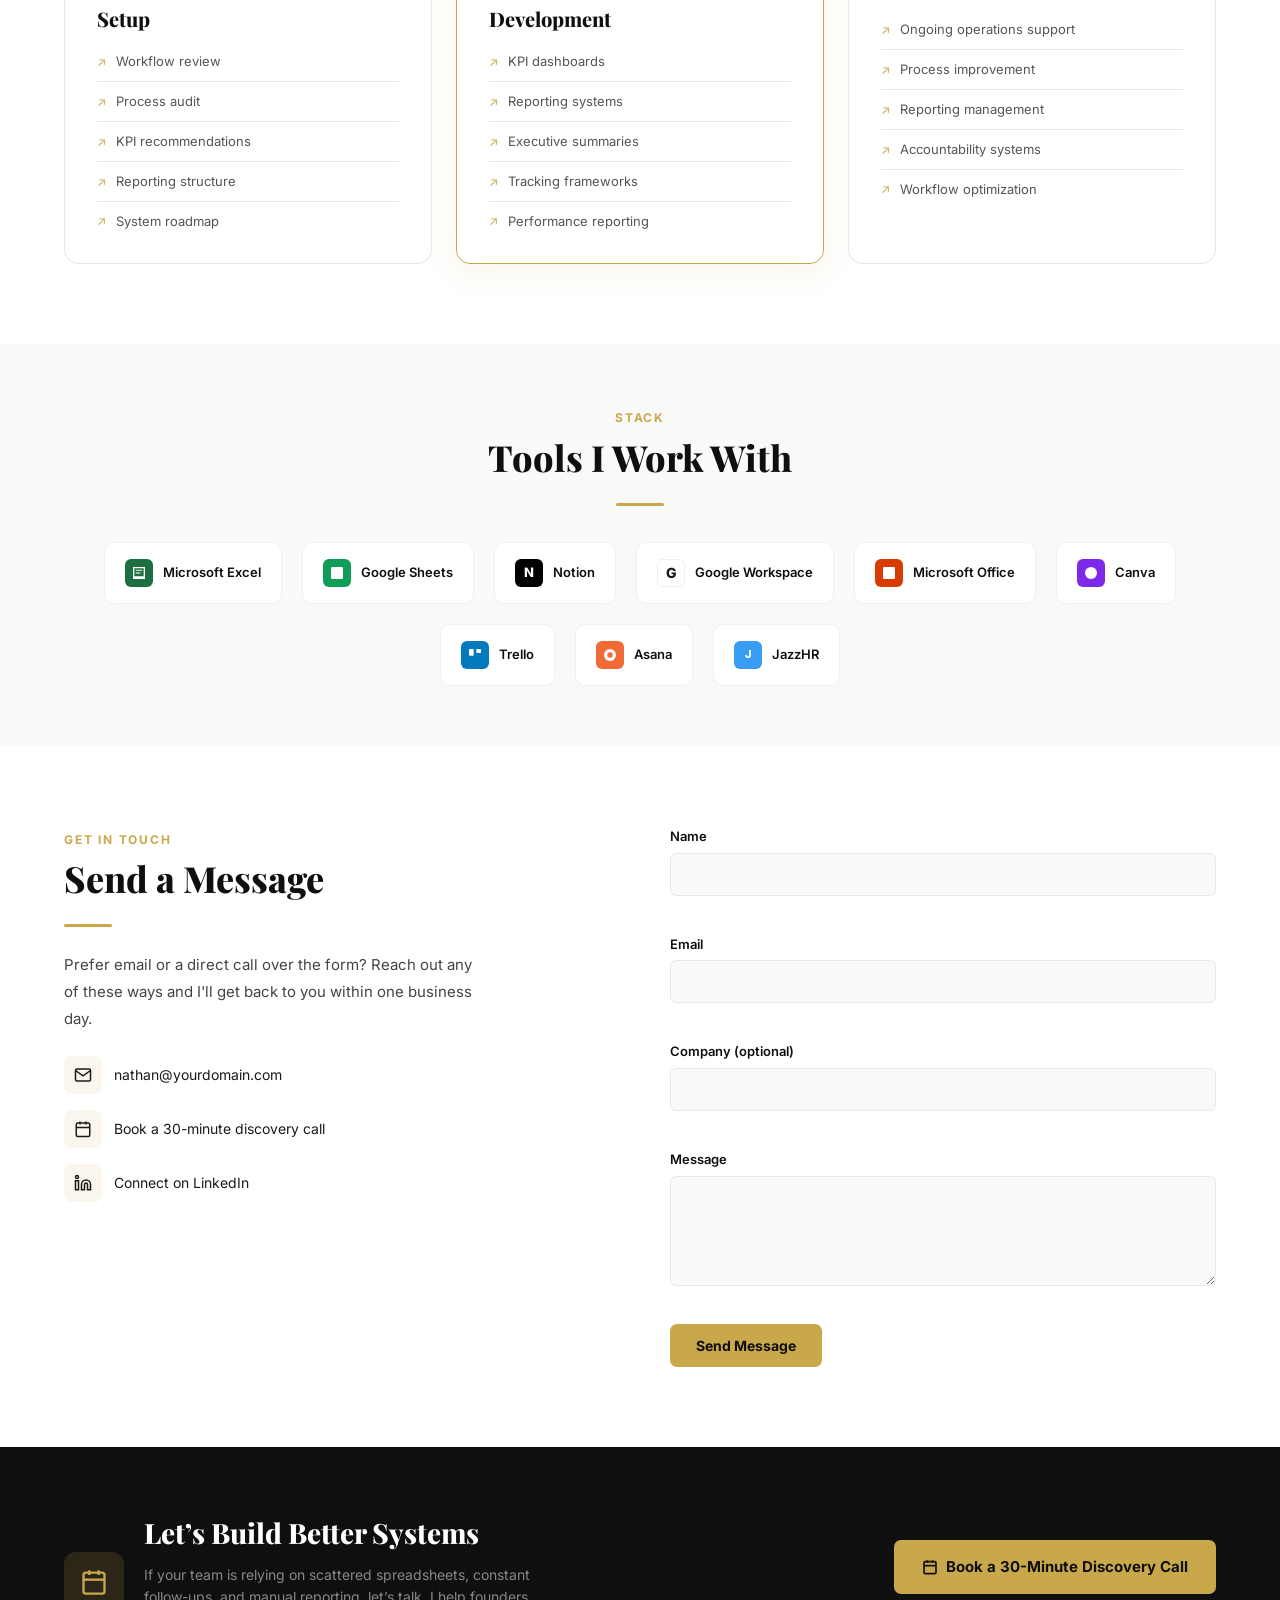
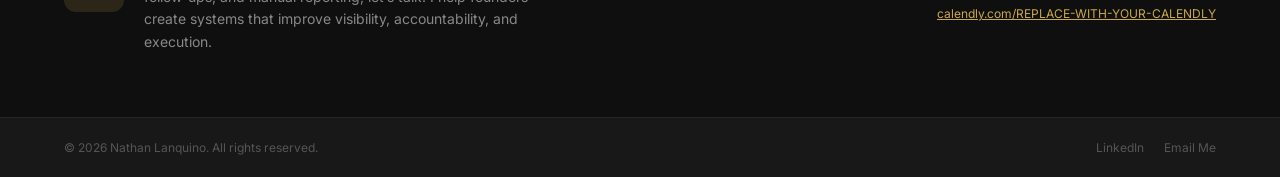
<file: nathan-lanquino-site/index.html>
<!DOCTYPE html>
<html lang="en">
<head>
  <meta charset="UTF-8" />
  <meta name="viewport" content="width=device-width, initial-scale=1.0" />

  <title>Nathan Lanquino | Operations & Systems Specialist</title>
  <meta name="description" content="Operations & Systems Specialist helping founders improve visibility, reporting, workflows, and operational efficiency through scalable systems and documented processes." />
  <meta name="keywords" content="operations specialist, business systems, SOP documentation, KPI dashboards, executive reporting, fractional operations, workflow design" />
  <meta name="author" content="Nathan Lanquino" />
  <meta name="robots" content="index, follow" />
  <link rel="canonical" href="https://nathanlanquino.github.io/" />

  <!-- Open Graph / Facebook -->
  <meta property="og:type" content="website" />
  <meta property="og:url" content="https://nathanlanquino.github.io/" />
  <meta property="og:title" content="Nathan Lanquino | Operations & Systems Specialist" />
  <meta property="og:description" content="I help founders create operational systems, reporting dashboards, and documented workflows that improve visibility, accountability, and execution as their business grows." />
  <meta property="og:image" content="https://nathanlanquino.github.io/assets/img/og-cover.jpg" />
  <meta property="og:image:width" content="1200" />
  <meta property="og:image:height" content="630" />
  <meta property="og:locale" content="en_US" />
  <meta property="og:site_name" content="Nathan Lanquino" />

  <!-- Twitter -->
  <meta name="twitter:card" content="summary_large_image" />
  <meta name="twitter:url" content="https://nathanlanquino.github.io/" />
  <meta name="twitter:title" content="Nathan Lanquino | Operations & Systems Specialist" />
  <meta name="twitter:description" content="I help founders create operational systems, reporting dashboards, and documented workflows that improve visibility, accountability, and execution as their business grows." />
  <meta name="twitter:image" content="https://nathanlanquino.github.io/assets/img/og-cover.jpg" />

  <!-- Favicons -->
  <link rel="icon" type="image/svg+xml" href="assets/img/favicon.svg" />
  <link rel="icon" type="image/png" sizes="32x32" href="assets/img/favicon-32.png" />
  <link rel="icon" type="image/png" sizes="16x16" href="assets/img/favicon-16.png" />
  <link rel="apple-touch-icon" sizes="180x180" href="assets/img/apple-touch-icon.png" />
  <link rel="manifest" href="site.webmanifest" />
  <meta name="theme-color" content="#0F0F0F" />

  <!-- Fonts -->
  <link rel="preconnect" href="https://fonts.googleapis.com" />
  <link rel="preconnect" href="https://fonts.gstatic.com" crossorigin />
  <link href="https://fonts.googleapis.com/css2?family=Inter:wght@300;400;500;600;700&family=Playfair+Display:wght@700;800&display=swap" rel="stylesheet" />

  <!-- Stylesheet -->
  <link rel="stylesheet" href="assets/css/styles.css" />

  <!-- Structured data: Person + ProfessionalService -->
  <script type="application/ld+json">
  {
    "@context": "https://schema.org",
    "@type": "ProfessionalService",
    "name": "Nathan Lanquino — Operations & Systems Specialist",
    "description": "Operations & Systems Specialist helping founders improve visibility, reporting, workflows, and operational efficiency through scalable systems and documented processes.",
    "url": "https://nathanlanquino.github.io/",
    "image": "https://nathanlanquino.github.io/assets/img/og-cover.jpg",
    "priceRange": "Contact for pricing",
    "founder": {
      "@type": "Person",
      "name": "Nathan Lanquino",
      "jobTitle": "Operations & Systems Specialist",
      "url": "https://nathanlanquino.github.io/",
      "sameAs": [
        "https://www.linkedin.com/in/REPLACE-WITH-LINKEDIN-HANDLE"
      ]
    },
    "areaServed": "Worldwide",
    "serviceType": [
      "Operations Audit & Systems Setup",
      "Reporting & Dashboard Development",
      "Fractional Operations Support"
    ]
  }
  </script>
</head>
<body>

  <a href="#main-content" class="skip-link">Skip to main content</a>

  <!-- ============ NAV ============ -->
  <header>
    <nav class="site-nav" aria-label="Primary">
      <a href="#" class="nav-logo" aria-label="Nathan Lanquino home">
        <span class="nav-logo-mark" aria-hidden="true">N</span>
        <span class="nav-logo-text">
          <span class="nav-logo-name">Nathan Lanquino</span>
          <span class="nav-logo-title">Operations &amp; Systems Specialist</span>
        </span>
      </a>

      <ul class="nav-links" id="nav-links">
        <li><a href="#top">Home</a></li>
        <li><a href="#story">About</a></li>
        <li><a href="#services">Services</a></li>
        <li><a href="#portfolio">Portfolio</a></li>
        <li><a href="#testimonials">Testimonials</a></li>
        <li><a href="#tools">Tools</a></li>
        <li><a href="#contact">Contact</a></li>
      </ul>

      <div class="nav-right">
        <a href="https://calendly.com/REPLACE-WITH-YOUR-CALENDLY" target="_blank" rel="noopener" class="btn-nav">Book a Call</a>
        <button type="button" class="nav-toggle" aria-expanded="false" aria-controls="nav-links" aria-label="Toggle navigation menu">
          <svg class="icon-burger" width="22" height="22" viewBox="0 0 24 24" fill="none" stroke="currentColor" stroke-width="2" aria-hidden="true"><line x1="3" y1="6" x2="21" y2="6"/><line x1="3" y1="12" x2="21" y2="12"/><line x1="3" y1="18" x2="21" y2="18"/></svg>
          <svg class="icon-close" width="22" height="22" viewBox="0 0 24 24" fill="none" stroke="currentColor" stroke-width="2" aria-hidden="true"><line x1="18" y1="6" x2="6" y2="18"/><line x1="6" y1="6" x2="18" y2="18"/></svg>
        </button>
      </div>
    </nav>
  </header>

  <main id="main-content">

    <!-- ============ HERO ============ -->
    <section class="hero" id="top" aria-label="Introduction">
      <div class="hero-content">
        <p class="hero-eyebrow">$YSTEMS.<span aria-hidden="true">·</span>VISIBILITY.<span aria-hidden="true">·</span>$CALE.</p>
        <h1>
          Stop Managing Chaos.
          <span class="accent">Build Systems That Scale.</span>
        </h1>
        <p class="hero-sub">I help founders create operational systems, reporting dashboards, and documented workflows that improve visibility, accountability, and execution as their business grows.</p>
        <div class="hero-btns">
          <a href="https://calendly.com/REPLACE-WITH-YOUR-CALENDLY" target="_blank" rel="noopener" class="btn-primary">
            <svg width="15" height="15" viewBox="0 0 24 24" fill="none" stroke="currentColor" stroke-width="2.5" aria-hidden="true"><rect x="3" y="4" width="18" height="18" rx="2"/><line x1="16" y1="2" x2="16" y2="6"/><line x1="8" y1="2" x2="8" y2="6"/><line x1="3" y1="10" x2="21" y2="10"/></svg>
            Book a Discovery Call
          </a>
          <a href="#portfolio" class="btn-outline">View Case Studies</a>
        </div>
        <p class="hero-note">
          <svg width="14" height="14" viewBox="0 0 24 24" fill="none" stroke="currentColor" stroke-width="2.5" aria-hidden="true"><polyline points="20 6 9 17 4 12"/></svg>
          30-minute discovery call via Calendly
        </p>
      </div>

      <div class="hero-visual" aria-hidden="true">
        <div class="hero-photo-frame">
          <!--
            Replace this placeholder with a real headshot:
            <img src="assets/img/nathan-headshot.jpg" alt="Nathan Lanquino, Operations & Systems Specialist" width="310" height="460" loading="eager" />
          -->
          <div class="hero-photo-placeholder">
            <div class="avatar-ring">
              <svg width="48" height="48" viewBox="0 0 24 24" fill="none" stroke="#C9A84C" stroke-width="1.5"><path d="M20 21v-2a4 4 0 0 0-4-4H8a4 4 0 0 0-4 4v2"/><circle cx="12" cy="7" r="4"/></svg>
            </div>
            <p class="name">Nathan Lanquino</p>
            <p class="hint">Add your photo here</p>
          </div>
        </div>

        <div class="dashboard-card">
          <div class="dashboard-header">
            <span class="dashboard-title">Executive Dashboard</span>
            <span class="dashboard-close">✕</span>
          </div>
          <div class="dashboard-stats">
            <div class="dash-stat">
              <div class="dash-stat-val">1,557</div>
              <div class="dash-stat-lbl">Total Candidates</div>
            </div>
            <div class="dash-stat">
              <div class="dash-stat-val">595</div>
              <div class="dash-stat-lbl">Active Candidates</div>
            </div>
            <div class="dash-stat">
              <div class="dash-stat-val">186</div>
              <div class="dash-stat-lbl">Hired</div>
            </div>
          </div>
          <div class="dash-chart-row">
            <div class="dash-donut">
              <span class="dash-section-lbl">Pipeline</span>
              <svg class="donut-ring" viewBox="0 0 48 48">
                <circle cx="24" cy="24" r="18" fill="none" stroke="rgba(255,255,255,0.06)" stroke-width="8"/>
                <circle cx="24" cy="24" r="18" fill="none" stroke="#C9A84C" stroke-width="8" stroke-dasharray="72 41" stroke-dashoffset="-20" stroke-linecap="round"/>
                <text x="24" y="28" text-anchor="middle" fill="white" font-size="9" font-weight="700">38%</text>
              </svg>
              <span style="font-size:8px;color:#888;">Active</span>
            </div>
            <div class="dash-bars">
              <span class="dash-section-lbl">Source</span>
              <div class="bar-row"><span class="bar-label">KCC</span><div class="bar-track"><div class="bar-fill" style="width:72%"></div></div></div>
              <div class="bar-row"><span class="bar-label">IAM</span><div class="bar-track"><div class="bar-fill" style="width:55%;background:#7EC8A4"></div></div></div>
              <div class="bar-row"><span class="bar-label">Deskins</span><div class="bar-track"><div class="bar-fill" style="width:40%;background:#6EA8D4"></div></div></div>
              <div class="bar-row"><span class="bar-label">Facebook</span><div class="bar-track"><div class="bar-fill" style="width:28%;background:#C9A84C"></div></div></div>
            </div>
          </div>
          <div class="dash-sparkline">
            <div class="sparkline-lbl">Monthly Activity</div>
            <svg width="100%" height="36" viewBox="0 0 240 36">
              <polyline fill="none" stroke="#C9A84C" stroke-width="2" points="0,28 40,22 80,16 120,20 160,10 200,6 240,12" opacity="0.8"/>
              <polyline fill="rgba(201,168,76,0.1)" stroke="none" points="0,28 40,22 80,16 120,20 160,10 200,6 240,12 240,36 0,36"/>
            </svg>
          </div>
        </div>
      </div>
    </section>

    <!-- ============ STATS BAR ============ -->
    <section class="stats-bar" aria-label="Track record at a glance">
      <div class="stat-item">
        <div class="stat-icon" aria-hidden="true">
          <svg width="22" height="22" viewBox="0 0 24 24" fill="none" stroke="currentColor" stroke-width="2"><path d="M17 21v-2a4 4 0 0 0-4-4H5a4 4 0 0 0-4 4v2"/><circle cx="9" cy="7" r="4"/><path d="M23 21v-2a4 4 0 0 0-3-3.87"/><path d="M16 3.13a4 4 0 0 1 0 7.75"/></svg>
        </div>
        <div>
          <div class="stat-num">700+</div>
          <div class="stat-lbl">Healthcare Professionals Tracked</div>
        </div>
      </div>
      <div class="stat-item">
        <div class="stat-icon" aria-hidden="true">
          <svg width="22" height="22" viewBox="0 0 24 24" fill="none" stroke="currentColor" stroke-width="2"><rect x="2" y="5" width="20" height="14" rx="2"/><line x1="2" y1="10" x2="22" y2="10"/></svg>
        </div>
        <div>
          <div class="stat-num">$1M+</div>
          <div class="stat-lbl">Invoice Records Managed</div>
        </div>
      </div>
      <div class="stat-item">
        <div class="stat-icon" aria-hidden="true">
          <svg width="22" height="22" viewBox="0 0 24 24" fill="none" stroke="currentColor" stroke-width="2"><path d="M17 21v-2a4 4 0 0 0-4-4H5a4 4 0 0 0-4 4v2"/><circle cx="9" cy="7" r="4"/><path d="M23 21v-2a4 4 0 0 0-3-3.87"/><path d="M16 3.13a4 4 0 0 1 0 7.75"/></svg>
        </div>
        <div>
          <div class="stat-num">1,500+</div>
          <div class="stat-lbl">Candidates Processed Through Pipelines</div>
        </div>
      </div>
      <div class="stat-item">
        <div class="stat-icon" aria-hidden="true">
          <svg width="22" height="22" viewBox="0 0 24 24" fill="none" stroke="currentColor" stroke-width="2"><path d="M3 9l9-7 9 7v11a2 2 0 0 1-2 2H5a2 2 0 0 1-2-2z"/><polyline points="9 22 9 12 15 12 15 22"/></svg>
        </div>
        <div>
          <div class="stat-num">2</div>
          <div class="stat-lbl">Business Locations Operated</div>
        </div>
      </div>
      <div class="stat-item">
        <div class="stat-icon" aria-hidden="true">
          <svg width="22" height="22" viewBox="0 0 24 24" fill="none" stroke="currentColor" stroke-width="2"><path d="M17 21v-2a4 4 0 0 0-4-4H5a4 4 0 0 0-4 4v2"/><circle cx="9" cy="7" r="4"/></svg>
        </div>
        <div>
          <div class="stat-num">10+</div>
          <div class="stat-lbl">Employees Supervised</div>
        </div>
      </div>
    </section>

    <!-- ============ STORY ============ -->
    <section class="story reveal" id="story" aria-labelledby="story-heading">
      <div class="story-text">
        <span class="section-label">About</span>
        <h2 class="section-title" id="story-heading">My Story</h2>
        <div class="story-underline" aria-hidden="true"></div>
        <p>I learned operations by running a business.</p>
        <p>For three years, I owned and operated a coffee shop. I managed inventory, payroll, staffing, scheduling, supplier relationships, and day-to-day operations. As the business grew, so did the complexity.</p>
        <p>One of the biggest lessons I learned was that hard work alone does not create a scalable business. For a long time, I tried to do everything myself. Some things worked well. Others suffered because my attention was spread too thin. Marketing and social media were constant challenges, and I spent too much time solving daily problems instead of improving the systems behind them.</p>
        <p>That experience changed how I think about operations. Good businesses are built on clear processes, reliable reporting, and systems that allow people to do their work without confusion.</p>
        <p>I carried those lessons into healthcare recruitment operations where I built centralized reporting systems, operational dashboards, SOPs, and tracking systems that improved visibility and execution across teams.</p>
        <p><strong>Today, I help founders build the systems I wish I had implemented sooner.</strong></p>
      </div>

      <div class="story-visual">
        <div class="story-img-placeholder">
          <!--
            Replace with a real photo of the coffee shop / workspace:
            <img src="assets/img/coffee-shop.jpg" alt="The coffee shop Nathan built and operated for three years" width="600" height="340" loading="lazy" />
          -->
          <span class="coffee-icon" role="img" aria-label="Coffee cup icon">☕</span>
        </div>
        <div class="story-stats-card">
          <div class="story-stat-row">
            <span class="story-stat-icon" aria-hidden="true">🏪</span>
            <div>
              <div class="story-stat-main">3 Years</div>
              <div class="story-stat-sub">Business Owner</div>
            </div>
          </div>
          <div class="story-stat-row">
            <span class="story-stat-icon" aria-hidden="true">📍</span>
            <div>
              <div class="story-stat-main">2 Locations</div>
              <div class="story-stat-sub">Built &amp; Operated</div>
            </div>
          </div>
          <div class="story-stat-row">
            <span class="story-stat-icon" aria-hidden="true">⚙️</span>
            <div>
              <div class="story-stat-main">Inventory, Payroll,</div>
              <div class="story-stat-sub">Staffing &amp; More</div>
            </div>
          </div>
          <div class="story-stat-row">
            <span class="story-stat-icon" aria-hidden="true">📈</span>
            <div>
              <div class="story-stat-main">From Startup to</div>
              <div class="story-stat-sub">Multi-location Operations</div>
            </div>
          </div>
        </div>
      </div>
    </section>

    <!-- ============ SYSTEMS ============ -->
    <section class="systems reveal" aria-labelledby="systems-heading">
      <div class="systems-header">
        <span class="section-label">Capabilities</span>
        <h2 class="section-title" id="systems-heading">Systems I&rsquo;ve Built</h2>
        <div class="underline-center" aria-hidden="true"></div>
      </div>
      <div class="systems-grid">
        <div class="system-card">
          <div class="system-card-icon" aria-hidden="true">
            <svg width="22" height="22" viewBox="0 0 24 24" fill="none" stroke="currentColor" stroke-width="2"><path d="M17 21v-2a4 4 0 0 0-4-4H5a4 4 0 0 0-4 4v2"/><circle cx="9" cy="7" r="4"/><path d="M23 21v-2a4 4 0 0 0-3-3.87"/><path d="M16 3.13a4 4 0 0 1 0 7.75"/></svg>
          </div>
          <h3>Recruitment Operations System</h3>
          <ul>
            <li>Candidate lifecycle tracking</li>
            <li>Visa process management</li>
            <li>Follow-up automation</li>
            <li>Credentialing workflows</li>
            <li>Recruitment reporting</li>
          </ul>
        </div>
        <div class="system-card">
          <div class="system-card-icon" aria-hidden="true">
            <svg width="22" height="22" viewBox="0 0 24 24" fill="none" stroke="currentColor" stroke-width="2"><line x1="18" y1="20" x2="18" y2="10"/><line x1="12" y1="20" x2="12" y2="4"/><line x1="6" y1="20" x2="6" y2="14"/></svg>
          </div>
          <h3>Executive Reporting System</h3>
          <ul>
            <li>KPI dashboards</li>
            <li>Performance reporting</li>
            <li>Forecasting reports</li>
            <li>Candidate readiness tracking</li>
            <li>Invoice visibility reporting</li>
          </ul>
        </div>
        <div class="system-card">
          <div class="system-card-icon" aria-hidden="true">
            <svg width="22" height="22" viewBox="0 0 24 24" fill="none" stroke="currentColor" stroke-width="2"><path d="M14 2H6a2 2 0 0 0-2 2v16a2 2 0 0 0 2 2h12a2 2 0 0 0 2-2V8z"/><polyline points="14 2 14 8 20 8"/><line x1="16" y1="13" x2="8" y2="13"/><line x1="16" y1="17" x2="8" y2="17"/><polyline points="10 9 9 9 8 9"/></svg>
          </div>
          <h3>Documentation &amp; SOP Systems</h3>
          <ul>
            <li>Standard operating procedures</li>
            <li>Team onboarding guides</li>
            <li>Process documentation</li>
            <li>Accountability frameworks</li>
          </ul>
        </div>
        <div class="system-card">
          <div class="system-card-icon" aria-hidden="true">
            <svg width="22" height="22" viewBox="0 0 24 24" fill="none" stroke="currentColor" stroke-width="2"><circle cx="12" cy="12" r="3"/><path d="M19.07 4.93a10 10 0 0 1 0 14.14M4.93 4.93a10 10 0 0 0 0 14.14"/></svg>
          </div>
          <h3>Business Operations Systems</h3>
          <ul>
            <li>Inventory management</li>
            <li>Scheduling systems</li>
            <li>Payroll tracking</li>
            <li>Revenue dashboards</li>
            <li>Vendor management</li>
          </ul>
        </div>
      </div>
    </section>

    <!-- ============ TRANSFORMATION + TESTIMONIAL ============ -->
    <section class="transform-row reveal" id="portfolio" aria-labelledby="portfolio-heading">
      <h2 class="sr-only" id="portfolio-heading">Featured Case Study and Testimonials</h2>

      <div>
        <article class="transform-card">
          <p class="transform-eyebrow">Featured Transformation</p>
          <h3>Centralizing Recruitment Operations Across Multiple Teams</h3>

          <p class="transform-section-title">The Challenge</p>
          <div class="transform-challenge">
            <p>Candidate information was spread across multiple trackers managed by different team members. Reporting required manual consolidation. Follow-ups were inconsistent, and leadership lacked visibility into operational performance.</p>
          </div>

          <p class="transform-section-title">What I Built</p>
          <ul class="transform-list">
            <li><span class="check" aria-hidden="true">✓</span> Centralized master database</li>
            <li><span class="check" aria-hidden="true">✓</span> Candidate lifecycle tracking</li>
            <li><span class="check" aria-hidden="true">✓</span> Invoice management system</li>
            <li><span class="check" aria-hidden="true">✓</span> Executive reporting dashboards</li>
            <li><span class="check" aria-hidden="true">✓</span> Daily update workflows</li>
            <li><span class="check" aria-hidden="true">✓</span> KPI reporting system</li>
          </ul>

          <p class="transform-section-title">The Outcome</p>
          <ul class="transform-list">
            <li><span class="check" aria-hidden="true">✓</span> Improved operational visibility</li>
            <li><span class="check" aria-hidden="true">✓</span> Faster reporting</li>
            <li><span class="check" aria-hidden="true">✓</span> More consistent follow-ups</li>
            <li><span class="check" aria-hidden="true">✓</span> Reduced duplication of work</li>
            <li><span class="check" aria-hidden="true">✓</span> Better leadership decision-making</li>
            <li><span class="check" aria-hidden="true">✓</span> Improved accountability across teams</li>
          </ul>

          <div class="transform-dashboard" aria-hidden="true">
            <div class="dashboard-mockup">
              <div class="dash-mock-header">
                <div class="dash-mock-stat"><div class="dash-mock-stat-val">1,557</div><div class="dash-mock-stat-lbl">Total Candidates</div></div>
                <div class="dash-mock-stat"><div class="dash-mock-stat-val">595</div><div class="dash-mock-stat-lbl">Active</div></div>
                <div class="dash-mock-stat"><div class="dash-mock-stat-val">186</div><div class="dash-mock-stat-lbl">Hired</div></div>
                <div class="dash-mock-stat"><div class="dash-mock-stat-val">15</div><div class="dash-mock-stat-lbl">Pending</div></div>
              </div>
              <div class="dash-mock-body">
                <div class="dash-mock-chart" style="display:flex;align-items:center;justify-content:center;">
                  <svg width="80" height="80" viewBox="0 0 80 80">
                    <circle cx="40" cy="40" r="28" fill="none" stroke="rgba(255,255,255,0.06)" stroke-width="14"/>
                    <circle cx="40" cy="40" r="28" fill="none" stroke="#C9A84C" stroke-width="14" stroke-dasharray="88 88" stroke-dashoffset="-30"/>
                    <circle cx="40" cy="40" r="28" fill="none" stroke="#4A90D9" stroke-width="14" stroke-dasharray="44 132" stroke-dashoffset="-118"/>
                    <text x="40" y="45" text-anchor="middle" fill="white" font-size="12" font-weight="700">38%</text>
                  </svg>
                </div>
                <div class="dash-mock-table">
                  <div class="table-row-mock">
                    <div class="table-cell-mock header">Name</div>
                    <div class="table-cell-mock header">Stage</div>
                    <div class="table-cell-mock header">Status</div>
                    <div class="table-cell-mock header">Date</div>
                  </div>
                  <div class="table-row-mock">
                    <div class="table-cell-mock">Smith, J.</div>
                    <div class="table-cell-mock">Review</div>
                    <div class="table-cell-mock" style="color:#4dba87">Active</div>
                    <div class="table-cell-mock">Jan 12</div>
                  </div>
                  <div class="table-row-mock">
                    <div class="table-cell-mock">Garcia, M.</div>
                    <div class="table-cell-mock">Interview</div>
                    <div class="table-cell-mock" style="color:#C9A84C">Pending</div>
                    <div class="table-cell-mock">Jan 14</div>
                  </div>
                  <div class="table-row-mock">
                    <div class="table-cell-mock">Lee, R.</div>
                    <div class="table-cell-mock">Offer</div>
                    <div class="table-cell-mock" style="color:#4A90D9">Final</div>
                    <div class="table-cell-mock">Jan 15</div>
                  </div>
                  <div class="table-row-mock">
                    <div class="table-cell-mock">Chen, A.</div>
                    <div class="table-cell-mock">Credential</div>
                    <div class="table-cell-mock" style="color:#4dba87">Active</div>
                    <div class="table-cell-mock">Jan 16</div>
                  </div>
                </div>
              </div>
            </div>
          </div>
        </article>
      </div>

      <div class="testimonial-area" id="testimonials">
        <h2>What Leadership Says</h2>
        <blockquote class="testimonial-card">
          <div class="quote-mark" aria-hidden="true">&ldquo;</div>
          <p class="testimonial-text">The improvements allowed leadership to make decisions faster and with greater confidence because information was readily available and reliable.</p>
          <footer class="testimonial-author">
            <div class="author-avatar" aria-hidden="true">👤</div>
            <div>
              <div class="author-name">Operations Director</div>
              <div class="author-title">Healthcare Recruitment Industry</div>
            </div>
          </footer>
        </blockquote>
        <div class="testimonial-dots" role="tablist" aria-label="Testimonial selector">
          <button type="button" class="dot active" role="tab" aria-selected="true" aria-label="Testimonial 1"></button>
          <button type="button" class="dot" role="tab" aria-selected="false" aria-label="Testimonial 2 (coming soon)"></button>
          <button type="button" class="dot" role="tab" aria-selected="false" aria-label="Testimonial 3 (coming soon)"></button>
          <button type="button" class="dot" role="tab" aria-selected="false" aria-label="Testimonial 4 (coming soon)"></button>
        </div>
      </div>
    </section>

    <!-- ============ EXPERIENCE ============ -->
    <section class="experience reveal" aria-labelledby="experience-heading">
      <div class="experience-header">
        <span class="section-label">Background</span>
        <h2 class="section-title" id="experience-heading">Experience</h2>
        <div class="underline-center" aria-hidden="true"></div>
      </div>
      <div class="experience-timeline">
        <article class="exp-item">
          <div class="exp-dot-col" aria-hidden="true"><div class="exp-dot"></div></div>
          <div class="exp-content">
            <div class="exp-header">
              <h3 class="exp-role">Recruitment &amp; Operations Specialist</h3>
              <span class="exp-period">2024 &ndash; Present</span>
            </div>
            <ul class="exp-bullets">
              <li>Managed operational tracking for 700+ healthcare professionals</li>
              <li>Maintained invoice records exceeding $1M</li>
              <li>Built centralized reporting systems for leadership</li>
              <li>Developed SOPs and process documentation</li>
              <li>Created forecasting and deployment readiness reports</li>
              <li>Managed end-to-end candidate operational workflows</li>
            </ul>
          </div>
        </article>
        <article class="exp-item">
          <div class="exp-dot-col" aria-hidden="true"><div class="exp-dot"></div></div>
          <div class="exp-content">
            <div class="exp-header">
              <h3 class="exp-role">Founder &amp; Operator</h3>
              <span class="exp-period">3 Years</span>
            </div>
            <ul class="exp-bullets">
              <li>Built and operated a coffee shop from startup to multi-location operations</li>
              <li>Managed inventory, staffing, payroll, scheduling, and vendor relationships</li>
              <li>Created operational systems and reporting processes</li>
              <li>Supervised teams across multiple locations</li>
              <li>Expanded from one location to two</li>
            </ul>
          </div>
        </article>
        <article class="exp-item">
          <div class="exp-dot-col" aria-hidden="true"><div class="exp-dot"></div></div>
          <div class="exp-content">
            <div class="exp-header">
              <h3 class="exp-role">Branch Leader</h3>
              <span class="exp-period">1 Year</span>
            </div>
            <ul class="exp-bullets">
              <li>Led daily restaurant operations</li>
              <li>Managed manpower scheduling</li>
              <li>Coordinated payroll and attendance</li>
              <li>Controlled inventory and stock levels</li>
              <li>Maintained service and operational standards</li>
            </ul>
          </div>
        </article>
      </div>
    </section>

    <!-- ============ SERVICES ============ -->
    <section class="services reveal" id="services" aria-labelledby="services-heading">
      <div class="services-header">
        <span class="section-label">How We Work Together</span>
        <h2 class="section-title" id="services-heading">Ways To Work With Me</h2>
        <div class="underline-center" aria-hidden="true"></div>
      </div>
      <div class="services-grid">
        <div class="service-card">
          <div class="service-icon" aria-hidden="true">
            <svg width="26" height="26" viewBox="0 0 24 24" fill="none" stroke="currentColor" stroke-width="2"><circle cx="11" cy="11" r="8"/><line x1="21" y1="21" x2="16.65" y2="16.65"/></svg>
          </div>
          <p class="service-badge">Best for founders who need clarity</p>
          <h3>Operations Audit &amp; Systems Setup</h3>
          <ul>
            <li>Workflow review</li>
            <li>Process audit</li>
            <li>KPI recommendations</li>
            <li>Reporting structure</li>
            <li>System roadmap</li>
          </ul>
        </div>
        <div class="service-card featured">
          <div class="service-icon" aria-hidden="true">
            <svg width="26" height="26" viewBox="0 0 24 24" fill="none" stroke="currentColor" stroke-width="2"><rect x="3" y="3" width="7" height="7"/><rect x="14" y="3" width="7" height="7"/><rect x="14" y="14" width="7" height="7"/><rect x="3" y="14" width="7" height="7"/></svg>
          </div>
          <p class="service-badge">Best for founders who need visibility</p>
          <h3>Reporting &amp; Dashboard Development</h3>
          <ul>
            <li>KPI dashboards</li>
            <li>Reporting systems</li>
            <li>Executive summaries</li>
            <li>Tracking frameworks</li>
            <li>Performance reporting</li>
          </ul>
        </div>
        <div class="service-card">
          <div class="service-icon" aria-hidden="true">
            <svg width="26" height="26" viewBox="0 0 24 24" fill="none" stroke="currentColor" stroke-width="2"><path d="M17 21v-2a4 4 0 0 0-4-4H5a4 4 0 0 0-4 4v2"/><circle cx="9" cy="7" r="4"/><path d="M23 21v-2a4 4 0 0 0-3-3.87"/><path d="M16 3.13a4 4 0 0 1 0 7.75"/></svg>
          </div>
          <p class="service-badge">Best for founders who need a partner</p>
          <h3>Fractional Operations Support</h3>
          <ul>
            <li>Ongoing operations support</li>
            <li>Process improvement</li>
            <li>Reporting management</li>
            <li>Accountability systems</li>
            <li>Workflow optimization</li>
          </ul>
        </div>
      </div>
    </section>

    <!-- ============ TOOLS ============ -->
    <section class="tools reveal" id="tools" aria-labelledby="tools-heading">
      <div class="tools-header">
        <span class="section-label">Stack</span>
        <h2 class="section-title" id="tools-heading">Tools I Work With</h2>
        <div class="underline-center" aria-hidden="true"></div>
      </div>
      <ul class="tools-grid" style="list-style:none;">
        <li class="tool-item">
          <span class="tool-logo" style="background:#1D6F42;" aria-hidden="true">
            <svg width="16" height="16" viewBox="0 0 24 24" fill="white"><path d="M21 3H3v18h18V3zm-2 14H5V5h14v12z"/><path d="M7 7h10v2H7zm0 4h7v2H7z" fill="white" opacity="0.7"/></svg>
          </span>
          <span class="tool-name">Microsoft Excel</span>
        </li>
        <li class="tool-item">
          <span class="tool-logo" style="background:#0F9D58;" aria-hidden="true">
            <svg width="16" height="16" viewBox="0 0 24 24" fill="white"><rect x="3" y="3" width="18" height="18" rx="2"/><line x1="3" y1="9" x2="21" y2="9" stroke="rgba(255,255,255,0.5)" stroke-width="1.5"/><line x1="3" y1="15" x2="21" y2="15" stroke="rgba(255,255,255,0.5)" stroke-width="1.5"/><line x1="9" y1="3" x2="9" y2="21" stroke="rgba(255,255,255,0.5)" stroke-width="1.5"/><line x1="15" y1="3" x2="15" y2="21" stroke="rgba(255,255,255,0.5)" stroke-width="1.5"/></svg>
          </span>
          <span class="tool-name">Google Sheets</span>
        </li>
        <li class="tool-item">
          <span class="tool-logo" style="background:#000;" aria-hidden="true">
            <span style="color:white;font-size:13px;font-weight:800;">N</span>
          </span>
          <span class="tool-name">Notion</span>
        </li>
        <li class="tool-item">
          <span class="tool-logo" style="background:white;border:1px solid #eee;" aria-hidden="true">
            <span style="font-size:14px;">G</span>
          </span>
          <span class="tool-name">Google Workspace</span>
        </li>
        <li class="tool-item">
          <span class="tool-logo" style="background:#D83B01;" aria-hidden="true">
            <svg width="16" height="16" viewBox="0 0 24 24" fill="white"><rect x="3" y="3" width="18" height="18" rx="2"/></svg>
          </span>
          <span class="tool-name">Microsoft Office</span>
        </li>
        <li class="tool-item">
          <span class="tool-logo" style="background:#7D2AE8;" aria-hidden="true">
            <svg width="16" height="16" viewBox="0 0 24 24" fill="white"><circle cx="12" cy="12" r="9"/></svg>
          </span>
          <span class="tool-name">Canva</span>
        </li>
        <li class="tool-item">
          <span class="tool-logo" style="background:#0079BF;" aria-hidden="true">
            <svg width="16" height="16" viewBox="0 0 24 24" fill="white"><rect x="3" y="3" width="7" height="10" rx="1"/><rect x="14" y="3" width="7" height="6" rx="1"/></svg>
          </span>
          <span class="tool-name">Trello</span>
        </li>
        <li class="tool-item">
          <span class="tool-logo" style="background:#F06A35;" aria-hidden="true">
            <svg width="16" height="16" viewBox="0 0 24 24" fill="white"><circle cx="12" cy="12" r="9"/><circle cx="12" cy="12" r="4" fill="#F06A35"/></svg>
          </span>
          <span class="tool-name">Asana</span>
        </li>
        <li class="tool-item">
          <span class="tool-logo" style="background:#399CF5;" aria-hidden="true">
            <span style="color:white;font-size:11px;font-weight:800;">J</span>
          </span>
          <span class="tool-name">JazzHR</span>
        </li>
      </ul>
    </section>

    <!-- ============ CONTACT ============ -->
    <section class="contact reveal" id="contact" aria-labelledby="contact-heading">
      <div class="contact-info">
        <span class="section-label">Get In Touch</span>
        <h2 class="section-title" id="contact-heading">Send a Message</h2>
        <div class="story-underline" aria-hidden="true"></div>
        <p>Prefer email or a direct call over the form? Reach out any of these ways and I'll get back to you within one business day.</p>

        <div class="contact-detail">
          <span class="contact-detail-icon" aria-hidden="true">
            <svg width="18" height="18" viewBox="0 0 24 24" fill="none" stroke="currentColor" stroke-width="2"><path d="M4 4h16v16H4z" opacity="0"/><path d="M22 6l-10 7L2 6"/><rect x="2" y="4" width="20" height="16" rx="2"/></svg>
          </span>
          <a href="mailto:nathan@yourdomain.com">nathan@yourdomain.com</a>
        </div>
        <div class="contact-detail">
          <span class="contact-detail-icon" aria-hidden="true">
            <svg width="18" height="18" viewBox="0 0 24 24" fill="none" stroke="currentColor" stroke-width="2"><rect x="3" y="4" width="18" height="18" rx="2"/><line x1="16" y1="2" x2="16" y2="6"/><line x1="8" y1="2" x2="8" y2="6"/><line x1="3" y1="10" x2="21" y2="10"/></svg>
          </span>
          <a href="https://calendly.com/REPLACE-WITH-YOUR-CALENDLY" target="_blank" rel="noopener">Book a 30-minute discovery call</a>
        </div>
        <div class="contact-detail">
          <span class="contact-detail-icon" aria-hidden="true">
            <svg width="18" height="18" viewBox="0 0 24 24" fill="none" stroke="currentColor" stroke-width="2"><path d="M16 8a6 6 0 0 1 6 6v7h-4v-7a2 2 0 0 0-4 0v7h-4v-7a6 6 0 0 1 6-6z"/><rect x="2" y="9" width="4" height="12"/><circle cx="4" cy="4" r="2"/></svg>
          </span>
          <a href="https://www.linkedin.com/in/REPLACE-WITH-LINKEDIN-HANDLE" target="_blank" rel="noopener">Connect on LinkedIn</a>
        </div>
      </div>

      <form class="contact-form" id="contact-form" novalidate>
        <div class="form-group">
          <label for="name">Name</label>
          <input type="text" id="name" name="name" required autocomplete="name" />
          <span class="form-error" data-error-for="name" role="alert"></span>
        </div>
        <div class="form-group">
          <label for="email">Email</label>
          <input type="email" id="email" name="email" required autocomplete="email" />
          <span class="form-error" data-error-for="email" role="alert"></span>
        </div>
        <div class="form-group">
          <label for="company">Company <span aria-hidden="true">(optional)</span></label>
          <input type="text" id="company" name="company" autocomplete="organization" />
          <span class="form-error" data-error-for="company" role="alert"></span>
        </div>
        <div class="form-group">
          <label for="message">Message</label>
          <textarea id="message" name="message" required></textarea>
          <span class="form-error" data-error-for="message" role="alert"></span>
        </div>
        <p class="form-status" aria-live="polite"></p>
        <button type="submit" class="btn-submit">Send Message</button>
      </form>
    </section>

    <!-- ============ CTA ============ -->
    <section class="cta reveal" aria-labelledby="cta-heading">
      <div class="cta-left">
        <div class="cta-icon-wrap" aria-hidden="true">
          <svg width="28" height="28" viewBox="0 0 24 24" fill="none" stroke="currentColor" stroke-width="2"><rect x="3" y="4" width="18" height="18" rx="2"/><line x1="16" y1="2" x2="16" y2="6"/><line x1="8" y1="2" x2="8" y2="6"/><line x1="3" y1="10" x2="21" y2="10"/></svg>
        </div>
        <div>
          <h2 id="cta-heading">Let&rsquo;s Build Better Systems</h2>
          <p>If your team is relying on scattered spreadsheets, constant follow-ups, and manual reporting, let&rsquo;s talk. I help founders create systems that improve visibility, accountability, and execution.</p>
        </div>
      </div>
      <div class="cta-right">
        <a href="https://calendly.com/REPLACE-WITH-YOUR-CALENDLY" target="_blank" rel="noopener" class="btn-primary" style="padding:15px 28px; font-size:15px;">
          <svg width="16" height="16" viewBox="0 0 24 24" fill="none" stroke="currentColor" stroke-width="2.5" aria-hidden="true"><rect x="3" y="4" width="18" height="18" rx="2"/><line x1="16" y1="2" x2="16" y2="6"/><line x1="8" y1="2" x2="8" y2="6"/><line x1="3" y1="10" x2="21" y2="10"/></svg>
          Book a 30-Minute Discovery Call
        </a>
        <a href="https://calendly.com/REPLACE-WITH-YOUR-CALENDLY" target="_blank" rel="noopener" class="cta-link">calendly.com/REPLACE-WITH-YOUR-CALENDLY</a>
      </div>
    </section>

  </main>

  <!-- ============ FOOTER ============ -->
  <footer class="site-footer">
    <p>&copy; <span id="current-year">2024</span> Nathan Lanquino. All rights reserved.</p>
    <div class="footer-links">
      <a href="https://www.linkedin.com/in/REPLACE-WITH-LINKEDIN-HANDLE" target="_blank" rel="noopener">LinkedIn</a>
      <a href="mailto:nathan@yourdomain.com">Email Me</a>
    </div>
  </footer>

  <button type="button" class="back-to-top" aria-label="Back to top">
    <svg width="18" height="18" viewBox="0 0 24 24" fill="none" stroke="currentColor" stroke-width="2.5" aria-hidden="true"><line x1="12" y1="19" x2="12" y2="5"/><polyline points="5 12 12 5 19 12"/></svg>
  </button>

  <script src="assets/js/main.js" defer></script>
</body>
</html>
</file>
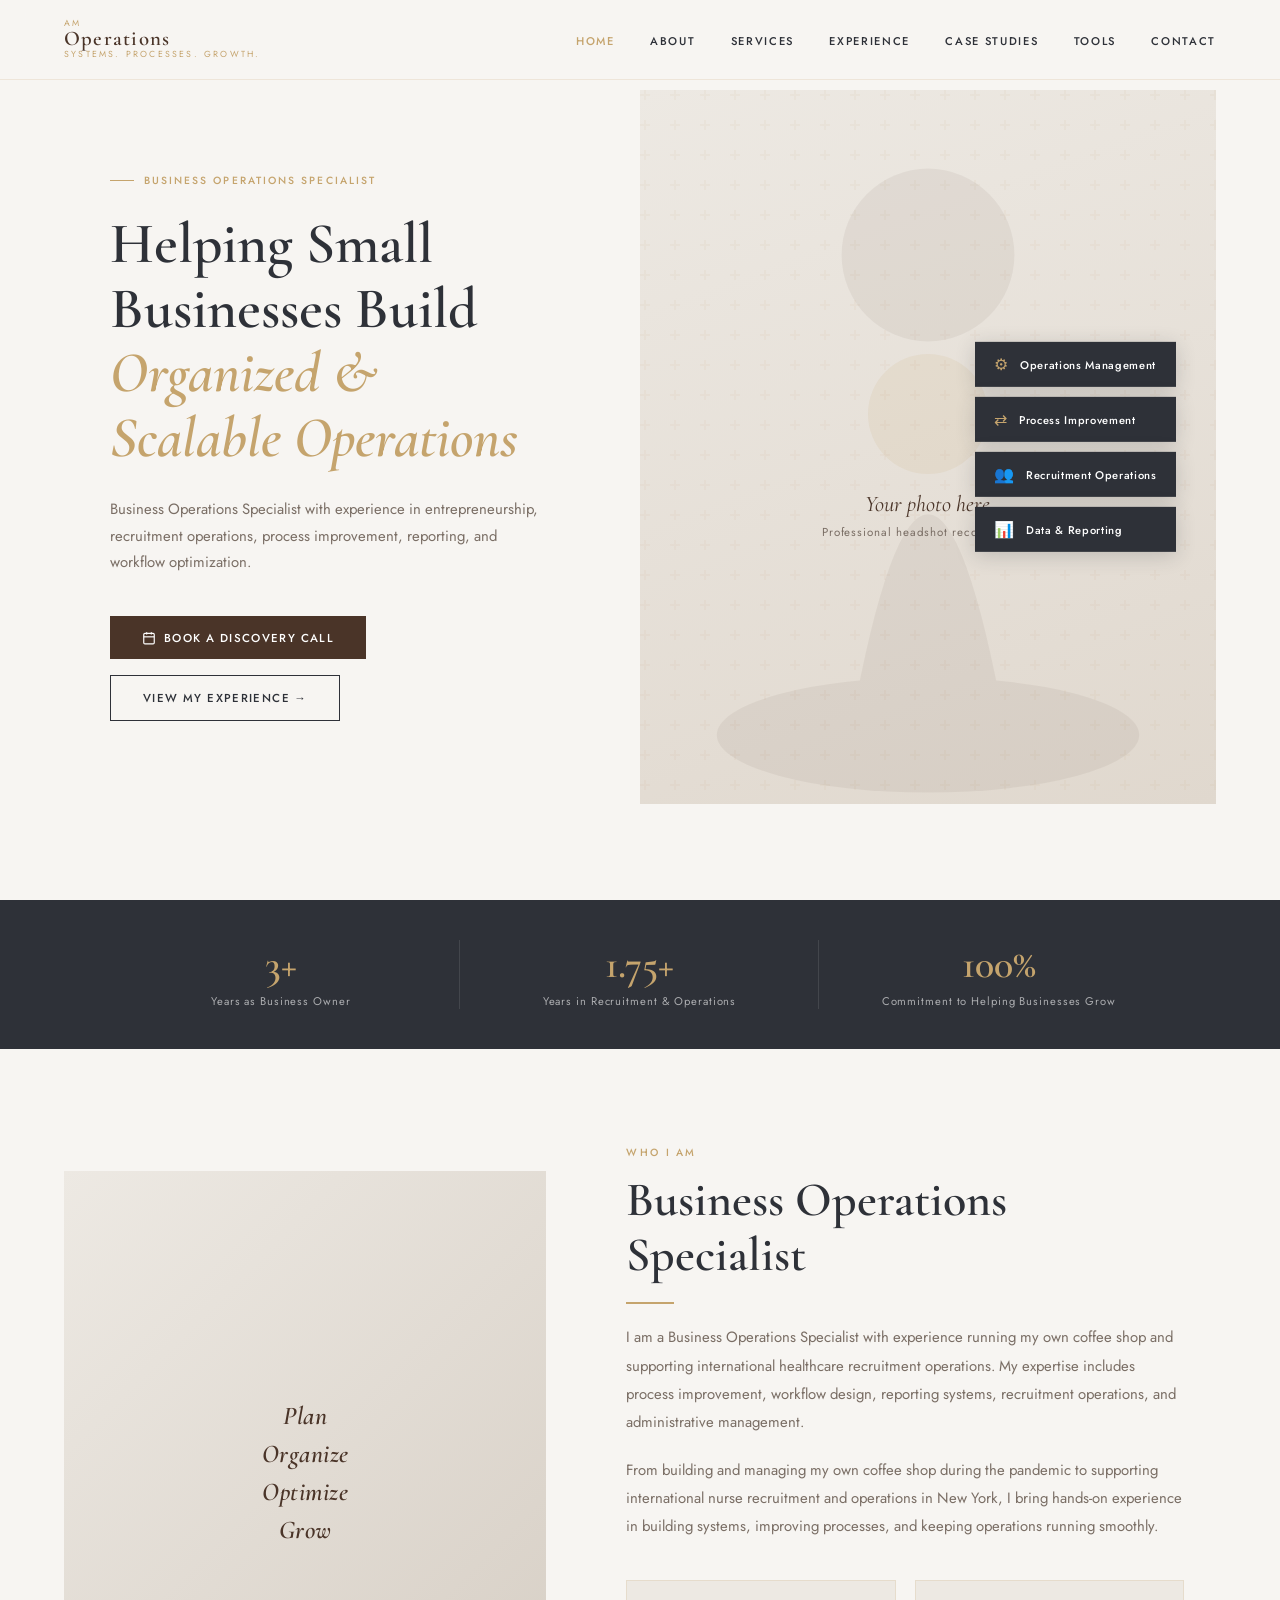
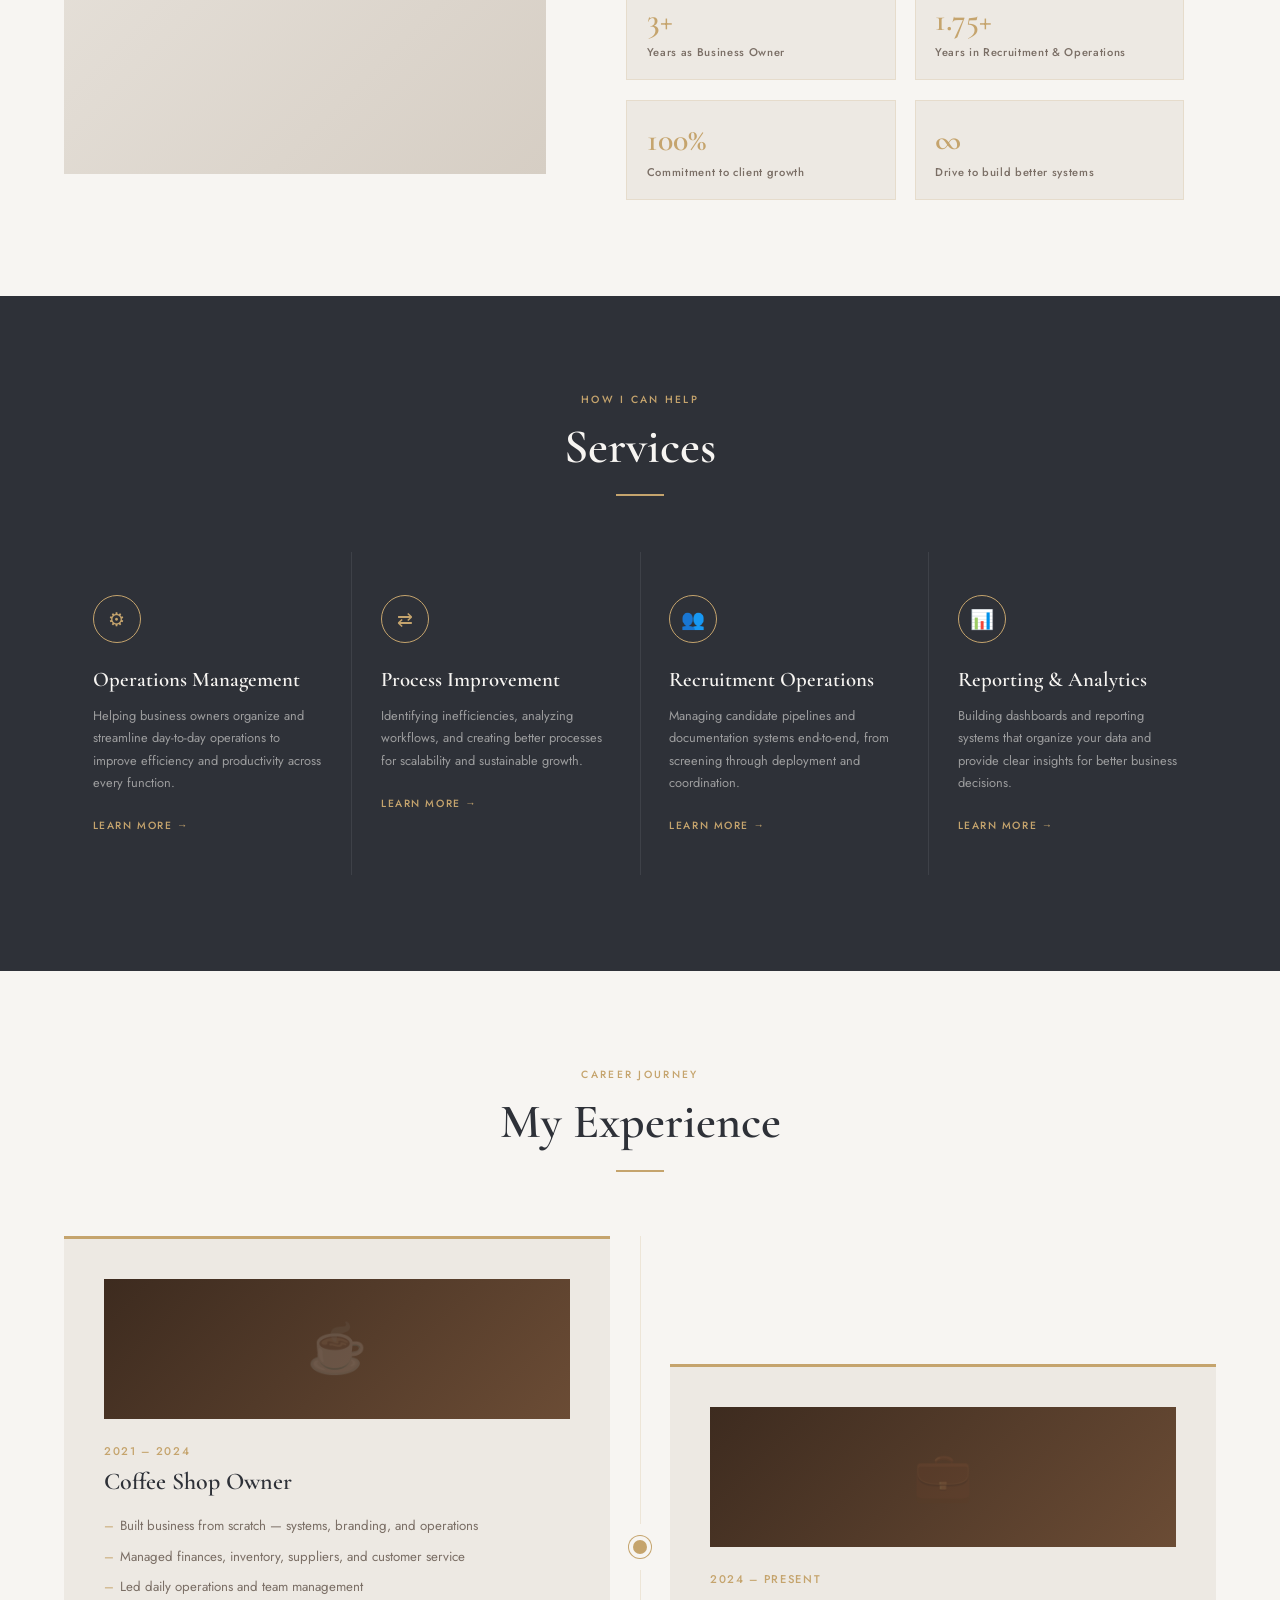
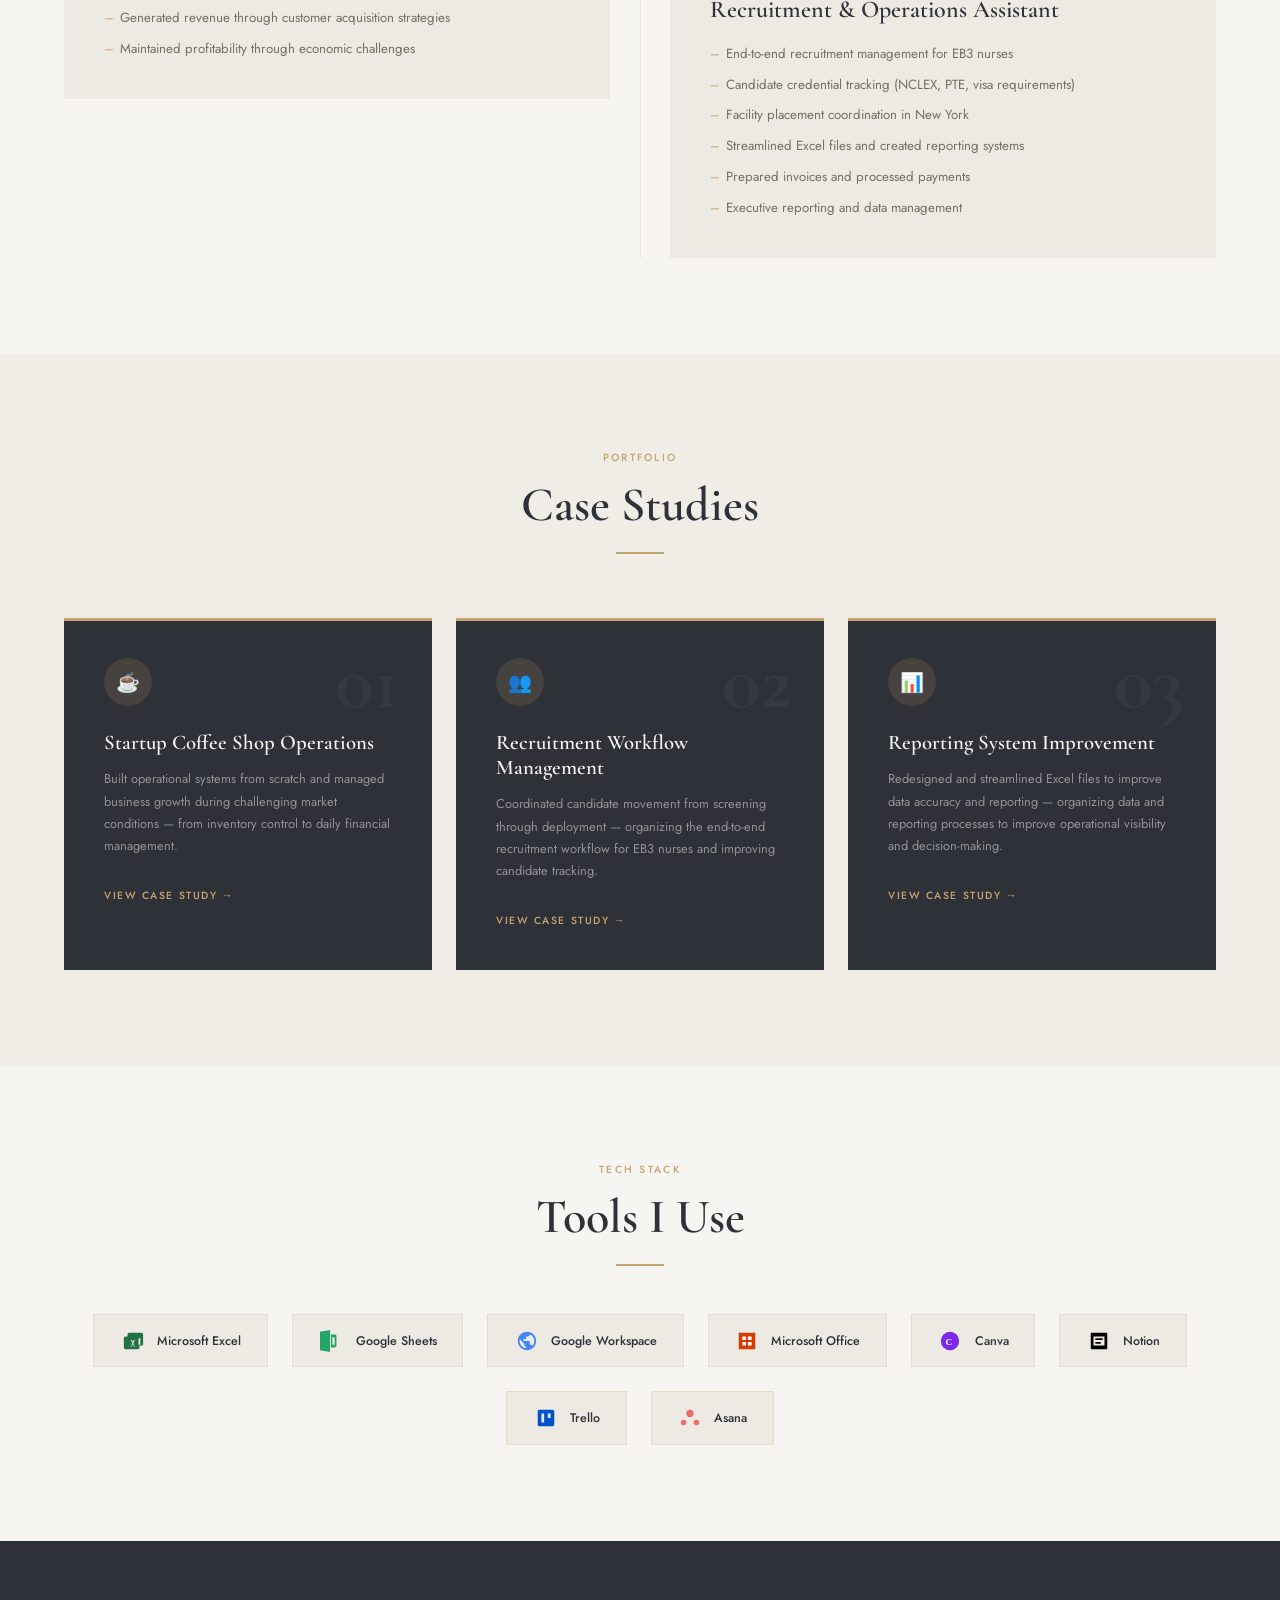
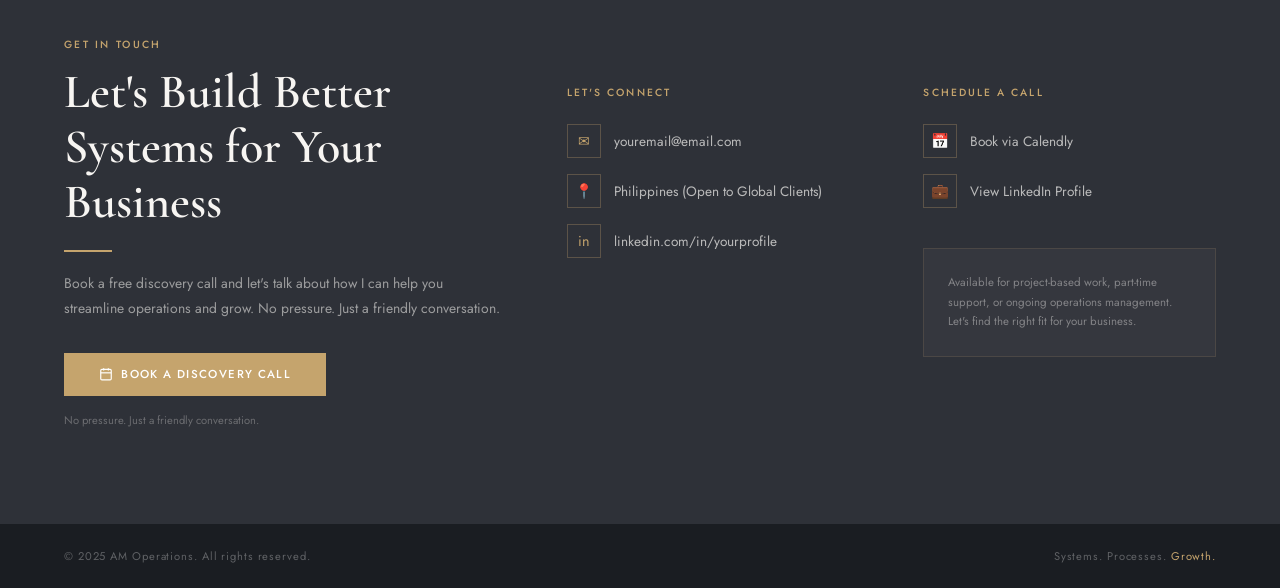
<file: JL_operations_website.html>
<!DOCTYPE html>
<html lang="en">
<head>
<meta charset="UTF-8">
<meta name="viewport" content="width=device-width, initial-scale=1.0">
<title>AM Operations – Systems. Processes. Growth.</title>
<link rel="preconnect" href="https://fonts.googleapis.com">
<link rel="preconnect" href="https://fonts.gstatic.com" crossorigin>
<link href="https://fonts.googleapis.com/css2?family=Cormorant+Garamond:ital,wght@0,300;0,400;0,500;0,600;0,700;1,400&family=Jost:wght@300;400;500;600&display=swap" rel="stylesheet">
<style>
  :root {
    --charcoal: #2E3138;
    --dark-brown: #4A3428;
    --warm-white: #F7F5F2;
    --gold: #C5A46D;
    --gold-light: #D4B882;
    --cream: #EDE9E3;
    --text-muted: #7A6E65;
    --border: rgba(197,164,109,0.2);
  }

  *, *::before, *::after { box-sizing: border-box; margin: 0; padding: 0; }

  html { scroll-behavior: smooth; }

  body {
    font-family: 'Jost', sans-serif;
    background: var(--warm-white);
    color: var(--charcoal);
    overflow-x: hidden;
  }

  /* ─── NAV ─── */
  nav {
    position: fixed; top: 0; left: 0; right: 0; z-index: 100;
    display: flex; align-items: center; justify-content: space-between;
    padding: 1.2rem 5%;
    background: rgba(247,245,242,0.92);
    backdrop-filter: blur(12px);
    border-bottom: 1px solid var(--border);
  }
  .logo {
    font-family: 'Cormorant Garamond', serif;
    font-size: 1.5rem; font-weight: 600;
    color: var(--dark-brown);
    letter-spacing: 0.04em;
  }
  .logo span {
    display: block;
    font-size: 0.55rem; font-weight: 400;
    letter-spacing: 0.25em; text-transform: uppercase;
    color: var(--gold); font-family: 'Jost', sans-serif;
    margin-top: -2px;
  }
  .nav-links { display: flex; gap: 2.2rem; list-style: none; }
  .nav-links a {
    font-size: 0.7rem; font-weight: 500; letter-spacing: 0.15em;
    text-transform: uppercase; color: var(--charcoal);
    text-decoration: none; transition: color 0.2s;
  }
  .nav-links a:hover { color: var(--gold); }

  /* ─── BUTTONS ─── */
  .btn-primary {
    display: inline-flex; align-items: center; gap: 0.5rem;
    background: var(--dark-brown); color: #fff;
    padding: 0.85rem 2rem; font-size: 0.72rem;
    font-weight: 500; letter-spacing: 0.12em; text-transform: uppercase;
    border: none; cursor: pointer; text-decoration: none;
    transition: background 0.25s, transform 0.2s;
  }
  .btn-primary:hover { background: var(--charcoal); transform: translateY(-1px); }
  .btn-outline {
    display: inline-flex; align-items: center; gap: 0.5rem;
    background: transparent; color: var(--charcoal);
    padding: 0.85rem 2rem; font-size: 0.72rem;
    font-weight: 500; letter-spacing: 0.12em; text-transform: uppercase;
    border: 1.5px solid var(--charcoal); cursor: pointer; text-decoration: none;
    transition: all 0.25s;
  }
  .btn-outline:hover { background: var(--charcoal); color: #fff; }
  .btn-gold {
    display: inline-flex; align-items: center; gap: 0.5rem;
    background: var(--gold); color: #fff;
    padding: 0.85rem 2.2rem; font-size: 0.72rem;
    font-weight: 500; letter-spacing: 0.12em; text-transform: uppercase;
    border: none; cursor: pointer; text-decoration: none;
    transition: background 0.25s, transform 0.2s;
  }
  .btn-gold:hover { background: var(--dark-brown); transform: translateY(-1px); }

  /* ─── SECTIONS ─── */
  section { padding: 6rem 5%; }
  .section-label {
    display: block; font-size: 0.65rem; font-weight: 500;
    letter-spacing: 0.22em; text-transform: uppercase;
    color: var(--gold); margin-bottom: 0.8rem;
  }
  .section-title {
    font-family: 'Cormorant Garamond', serif;
    font-size: clamp(2rem, 4vw, 3rem);
    font-weight: 600; color: var(--charcoal);
    line-height: 1.15;
  }
  .gold-line {
    width: 48px; height: 2px; background: var(--gold);
    margin: 1.2rem 0;
  }
  .gold-line.center { margin: 1.2rem auto; }

  /* ─── HERO ─── */
  #hero {
    min-height: 100vh;
    padding-top: 90px;
    display: grid;
    grid-template-columns: 1fr 1fr;
    gap: 0;
    background: var(--warm-white);
    position: relative;
    overflow: hidden;
  }
  .hero-left {
    display: flex; flex-direction: column; justify-content: center;
    padding: 5rem 5% 5rem 8%;
    position: relative; z-index: 2;
  }
  .hero-tag {
    display: inline-flex; align-items: center; gap: 0.6rem;
    font-size: 0.65rem; font-weight: 500; letter-spacing: 0.2em;
    text-transform: uppercase; color: var(--gold);
    margin-bottom: 1.5rem;
  }
  .hero-tag::before {
    content: ''; width: 24px; height: 1px; background: var(--gold);
  }
  .hero-h1 {
    font-family: 'Cormorant Garamond', serif;
    font-size: clamp(2.4rem, 4.5vw, 3.8rem);
    font-weight: 600; line-height: 1.12;
    color: var(--charcoal);
    margin-bottom: 1.6rem;
  }
  .hero-h1 em {
    font-style: italic; color: var(--gold);
  }
  .hero-sub {
    font-size: 0.93rem; line-height: 1.8;
    color: var(--text-muted); max-width: 440px;
    margin-bottom: 2.5rem;
  }
  .hero-btns { display: flex; gap: 1rem; flex-wrap: wrap; }

  .hero-right {
    position: relative;
    background: var(--cream);
    display: flex; align-items: flex-end; justify-content: center;
    overflow: hidden;
  }
  .hero-img-placeholder {
    width: 100%; height: 100%;
    background: linear-gradient(160deg, var(--cream) 0%, #E0D8CE 100%);
    display: flex; align-items: center; justify-content: center;
    flex-direction: column; gap: 1rem;
    position: relative;
  }
  .hero-img-placeholder::before {
    content: '';
    position: absolute; inset: 0;
    background: url("data:image/svg+xml,%3Csvg width='60' height='60' viewBox='0 0 60 60' xmlns='http://www.w3.org/2000/svg'%3E%3Cg fill='none' fill-rule='evenodd'%3E%3Cg fill='%23C5A46D' fill-opacity='0.07'%3E%3Cpath d='M36 34v-4h-2v4h-4v2h4v4h2v-4h4v-2h-4zm0-30V0h-2v4h-4v2h4v4h2V6h4V4h-4zM6 34v-4H4v4H0v2h4v4h2v-4h4v-2H6zM6 4V0H4v4H0v2h4v4h2V6h4V4H6z'/%3E%3C/g%3E%3C/g%3E%3C/svg%3E");
  }

  /* Floating service pills on hero */
  .hero-pills {
    position: absolute; right: 2.5rem; top: 50%;
    transform: translateY(-50%);
    display: flex; flex-direction: column; gap: 0.6rem;
    z-index: 3;
  }
  .pill {
    display: flex; align-items: center; gap: 0.7rem;
    background: var(--charcoal); color: #fff;
    padding: 0.7rem 1.2rem;
    font-size: 0.7rem; font-weight: 500;
    letter-spacing: 0.06em;
    box-shadow: 0 4px 20px rgba(46,49,56,0.2);
    animation: fadeSlide 0.6s both;
  }
  .pill:nth-child(1) { animation-delay: 0.1s; }
  .pill:nth-child(2) { animation-delay: 0.25s; }
  .pill:nth-child(3) { animation-delay: 0.4s; }
  .pill:nth-child(4) { animation-delay: 0.55s; }
  .pill-icon { color: var(--gold); font-size: 1rem; }

  @keyframes fadeSlide {
    from { opacity: 0; transform: translateX(20px); }
    to   { opacity: 1; transform: translateX(0); }
  }

  /* Hero person silhouette */
  .hero-person {
    width: 100%; height: 100%;
    display: flex; align-items: flex-end; justify-content: center;
    padding-bottom: 0;
  }
  .hero-person svg { width: 80%; max-width: 420px; }

  /* Stats bar */
  .stats-bar {
    background: var(--charcoal);
    padding: 2.5rem 8%;
    display: grid; grid-template-columns: repeat(3, 1fr);
    gap: 1px;
  }
  .stat {
    padding: 0 2rem;
    border-right: 1px solid rgba(255,255,255,0.1);
    text-align: center;
  }
  .stat:last-child { border-right: none; }
  .stat-num {
    font-family: 'Cormorant Garamond', serif;
    font-size: 2.5rem; font-weight: 600;
    color: var(--gold);
  }
  .stat-label {
    font-size: 0.7rem; font-weight: 400;
    letter-spacing: 0.08em; color: rgba(255,255,255,0.6);
    margin-top: 0.3rem;
  }

  /* ─── WHO I AM ─── */
  #about {
    background: var(--warm-white);
    display: grid; grid-template-columns: 0.9fr 1.1fr;
    gap: 5rem; align-items: center;
  }
  .about-img-wrap {
    position: relative;
    aspect-ratio: 4/5;
    background: var(--cream);
    overflow: hidden;
  }
  .about-img-wrap::after {
    content: '';
    position: absolute; bottom: -16px; right: -16px;
    width: 75%; height: 75%;
    border: 2px solid var(--gold);
    pointer-events: none; z-index: 0;
  }
  .about-img-inner {
    position: relative; z-index: 1;
    width: 100%; height: 100%;
    background: linear-gradient(135deg, var(--cream) 0%, #D6CEC4 100%);
    display: flex; align-items: center; justify-content: center;
    flex-direction: column; gap: 1rem; color: var(--text-muted);
    font-family: 'Cormorant Garamond', serif;
    font-size: 1.3rem; font-style: italic;
  }
  .note-words {
    display: flex; flex-direction: column; align-items: center;
    gap: 0.3rem;
  }
  .note-words span {
    font-family: 'Cormorant Garamond', serif;
    font-size: 1.6rem; font-weight: 600;
    color: var(--dark-brown); letter-spacing: 0.02em;
    line-height: 1.3;
  }

  .about-content { padding-right: 2rem; }
  .about-text {
    font-size: 0.93rem; line-height: 1.9;
    color: var(--text-muted); margin-bottom: 1.2rem;
  }
  .about-kpis {
    display: grid; grid-template-columns: 1fr 1fr;
    gap: 1.2rem; margin-top: 2.5rem;
  }
  .kpi {
    padding: 1.2rem; border: 1px solid var(--border);
    background: var(--cream);
  }
  .kpi-num {
    font-family: 'Cormorant Garamond', serif;
    font-size: 2rem; font-weight: 600; color: var(--gold);
  }
  .kpi-text {
    font-size: 0.7rem; font-weight: 500;
    letter-spacing: 0.06em; color: var(--text-muted);
    margin-top: 0.3rem;
  }

  /* ─── SERVICES ─── */
  #services {
    background: var(--charcoal);
    text-align: center;
  }
  #services .section-title { color: var(--warm-white); }
  #services .section-label { color: var(--gold); }
  .services-grid {
    display: grid; grid-template-columns: repeat(4, 1fr);
    gap: 1px; margin-top: 3.5rem;
    background: rgba(255,255,255,0.08);
  }
  .service-card {
    background: var(--charcoal);
    padding: 2.5rem 1.8rem;
    text-align: left;
    border-top: 3px solid transparent;
    transition: border-color 0.3s, background 0.3s;
    cursor: pointer;
  }
  .service-card:hover {
    border-top-color: var(--gold);
    background: rgba(255,255,255,0.04);
  }
  .service-icon {
    width: 48px; height: 48px;
    border: 1.5px solid var(--gold);
    border-radius: 50%;
    display: flex; align-items: center; justify-content: center;
    color: var(--gold); font-size: 1.2rem;
    margin-bottom: 1.5rem;
    transition: background 0.3s;
  }
  .service-card:hover .service-icon {
    background: var(--gold); color: #fff;
  }
  .service-name {
    font-family: 'Cormorant Garamond', serif;
    font-size: 1.3rem; font-weight: 600;
    color: var(--warm-white); margin-bottom: 0.8rem;
  }
  .service-desc {
    font-size: 0.8rem; line-height: 1.75;
    color: rgba(247,245,242,0.55);
  }
  .learn-more {
    display: inline-flex; align-items: center; gap: 0.4rem;
    margin-top: 1.5rem;
    font-size: 0.65rem; font-weight: 500; letter-spacing: 0.15em;
    text-transform: uppercase; color: var(--gold);
    text-decoration: none;
    transition: gap 0.2s;
  }
  .learn-more:hover { gap: 0.8rem; }

  /* ─── EXPERIENCE ─── */
  #experience {
    background: var(--warm-white);
  }
  .experience-header { text-align: center; margin-bottom: 4rem; }
  .timeline {
    display: grid; grid-template-columns: 1fr 60px 1fr;
    gap: 0; position: relative;
  }
  .timeline-center {
    display: flex; flex-direction: column;
    align-items: center; position: relative;
  }
  .timeline-line {
    width: 1px; background: var(--border);
    flex: 1;
  }
  .timeline-dot {
    width: 14px; height: 14px;
    background: var(--gold); border-radius: 50%;
    margin: 1rem 0;
    flex-shrink: 0;
    box-shadow: 0 0 0 4px var(--warm-white), 0 0 0 5px var(--gold);
  }
  .exp-card {
    background: var(--cream);
    padding: 2.5rem;
    border-top: 3px solid var(--gold);
    align-self: start;
  }
  .exp-card.right { margin-top: 8rem; }
  .exp-year {
    font-size: 0.7rem; font-weight: 500;
    letter-spacing: 0.15em; text-transform: uppercase;
    color: var(--gold); margin-bottom: 0.5rem;
  }
  .exp-title {
    font-family: 'Cormorant Garamond', serif;
    font-size: 1.5rem; font-weight: 600;
    color: var(--charcoal); margin-bottom: 1.2rem;
  }
  .exp-list {
    list-style: none; display: flex; flex-direction: column; gap: 0.6rem;
  }
  .exp-list li {
    font-size: 0.83rem; line-height: 1.6; color: var(--text-muted);
    padding-left: 1rem; position: relative;
  }
  .exp-list li::before {
    content: '–'; position: absolute; left: 0; color: var(--gold);
  }
  .exp-img {
    width: 100%; height: 140px;
    background: linear-gradient(135deg, #3D2B1F 0%, #6B4C35 100%);
    margin-bottom: 1.5rem;
    display: flex; align-items: center; justify-content: center;
    color: rgba(255,255,255,0.15);
    font-size: 3rem;
    overflow: hidden; position: relative;
  }
  .exp-img svg { opacity: 0.15; }

  /* ─── CASE STUDIES ─── */
  #casestudies {
    background: #F0EDE7;
  }
  .cs-header { text-align: center; margin-bottom: 4rem; }
  .cs-grid {
    display: grid; grid-template-columns: repeat(3, 1fr);
    gap: 1.5rem;
  }
  .cs-card {
    background: var(--charcoal);
    padding: 2.5rem;
    position: relative; overflow: hidden;
    cursor: pointer;
    transition: transform 0.25s;
  }
  .cs-card:hover { transform: translateY(-4px); }
  .cs-card::before {
    content: '';
    position: absolute; top: 0; left: 0; right: 0;
    height: 3px; background: var(--gold);
  }
  .cs-number {
    position: absolute; top: 1.5rem; right: 2rem;
    font-family: 'Cormorant Garamond', serif;
    font-size: 5rem; font-weight: 700;
    color: rgba(255,255,255,0.04);
    line-height: 1; user-select: none;
  }
  .cs-icon {
    width: 48px; height: 48px;
    background: rgba(197,164,109,0.15);
    border-radius: 50%;
    display: flex; align-items: center; justify-content: center;
    color: var(--gold); font-size: 1.2rem;
    margin-bottom: 1.5rem;
  }
  .cs-title {
    font-family: 'Cormorant Garamond', serif;
    font-size: 1.3rem; font-weight: 600;
    color: var(--warm-white); margin-bottom: 0.8rem;
  }
  .cs-desc {
    font-size: 0.8rem; line-height: 1.75;
    color: rgba(247,245,242,0.5); margin-bottom: 1.5rem;
  }
  .cs-link {
    display: inline-flex; align-items: center; gap: 0.4rem;
    font-size: 0.65rem; font-weight: 500;
    letter-spacing: 0.15em; text-transform: uppercase;
    color: var(--gold); text-decoration: none;
    transition: gap 0.2s;
  }
  .cs-link:hover { gap: 0.8rem; }

  /* ─── TOOLS ─── */
  #tools {
    background: var(--warm-white);
    text-align: center;
  }
  .tools-grid {
    display: flex; flex-wrap: wrap;
    gap: 1.5rem; justify-content: center;
    margin-top: 3rem;
  }
  .tool-pill {
    display: flex; align-items: center; gap: 0.7rem;
    padding: 0.8rem 1.6rem;
    border: 1px solid var(--border);
    background: var(--cream);
    font-size: 0.78rem; font-weight: 500;
    color: var(--charcoal);
    transition: all 0.2s;
    cursor: default;
  }
  .tool-pill:hover {
    border-color: var(--gold);
    background: var(--warm-white);
    color: var(--dark-brown);
  }
  .tool-icon {
    width: 26px; height: 26px;
    display: flex; align-items: center; justify-content: center;
    font-size: 1.1rem;
  }

  /* Tool brand colors */
  .tool-excel .tool-icon { color: #217346; }
  .tool-gsheets .tool-icon { color: #23A566; }
  .tool-gws .tool-icon { color: #4285F4; }
  .tool-mso .tool-icon { color: #D83B01; }
  .tool-canva .tool-icon { color: #7D2AE8; }
  .tool-notion .tool-icon { color: #000; }
  .tool-trello .tool-icon { color: #0052CC; }
  .tool-asana .tool-icon { color: #F06A6A; }

  /* ─── CONTACT ─── */
  #contact {
    background: var(--charcoal);
    display: grid; grid-template-columns: 1.2fr 0.8fr 0.8fr;
    gap: 4rem; align-items: start;
  }
  .contact-left {}
  .contact-left .section-title { color: var(--warm-white); }
  .contact-left .section-label { color: var(--gold); }
  .contact-sub {
    font-size: 0.87rem; line-height: 1.8;
    color: rgba(247,245,242,0.55);
    margin-top: 1rem; margin-bottom: 2rem;
  }
  .contact-center, .contact-right {
    padding-top: 3rem;
  }
  .contact-heading {
    font-size: 0.65rem; font-weight: 500;
    letter-spacing: 0.2em; text-transform: uppercase;
    color: var(--gold); margin-bottom: 1.5rem;
  }
  .contact-links { display: flex; flex-direction: column; gap: 1rem; }
  .contact-link {
    display: flex; align-items: center; gap: 0.8rem;
    color: rgba(247,245,242,0.7);
    font-size: 0.85rem; text-decoration: none;
    transition: color 0.2s;
  }
  .contact-link:hover { color: var(--gold); }
  .contact-link-icon {
    width: 34px; height: 34px;
    border: 1px solid rgba(197,164,109,0.3);
    display: flex; align-items: center; justify-content: center;
    font-size: 0.9rem; color: var(--gold);
    flex-shrink: 0;
  }

  footer {
    background: #1A1D22;
    padding: 1.5rem 5%;
    display: flex; align-items: center; justify-content: space-between;
    font-size: 0.7rem; color: rgba(255,255,255,0.3);
    letter-spacing: 0.08em;
  }
  footer a { color: var(--gold); text-decoration: none; }

  /* ─── SCROLL ANIMATIONS ─── */
  .reveal {
    opacity: 0; transform: translateY(28px);
    transition: opacity 0.7s ease, transform 0.7s ease;
  }
  .reveal.visible { opacity: 1; transform: translateY(0); }
  .reveal-delay-1 { transition-delay: 0.1s; }
  .reveal-delay-2 { transition-delay: 0.2s; }
  .reveal-delay-3 { transition-delay: 0.3s; }
  .reveal-delay-4 { transition-delay: 0.4s; }

  /* ─── RESPONSIVE ─── */
  @media (max-width: 960px) {
    #hero { grid-template-columns: 1fr; min-height: auto; }
    .hero-right { height: 300px; }
    .hero-pills { display: none; }
    .stats-bar { grid-template-columns: repeat(3,1fr); }
    #about { grid-template-columns: 1fr; gap: 3rem; }
    .about-content { padding-right: 0; }
    .services-grid { grid-template-columns: 1fr 1fr; }
    .timeline { grid-template-columns: 1fr; }
    .timeline-center { display: none; }
    .exp-card.right { margin-top: 0; }
    .cs-grid { grid-template-columns: 1fr; }
    #contact { grid-template-columns: 1fr; gap: 2rem; }
    nav { padding: 1rem 4%; }
    .nav-links { gap: 1.2rem; }
  }
  @media (max-width: 600px) {
    .services-grid { grid-template-columns: 1fr; }
    .stats-bar { grid-template-columns: 1fr; gap: 1rem; padding: 2rem; }
    .stat { border-right: none; border-bottom: 1px solid rgba(255,255,255,0.08); padding-bottom: 1rem; }
    .hero-left { padding: 3rem 4%; }
    .nav-links { display: none; }
    .about-kpis { grid-template-columns: 1fr 1fr; }
  }
</style>
</head>
<body>

<!-- NAV -->
<nav>
  <div class="logo">
    <span style="font-family:'Jost',sans-serif;font-size:0.55rem;letter-spacing:0.25em;text-transform:uppercase;color:var(--gold);">AM</span>
    <div style="font-family:'Cormorant Garamond',serif;font-size:1.3rem;font-weight:600;color:var(--dark-brown);letter-spacing:0.06em;line-height:1;">Operations</div>
    <span>Systems. Processes. Growth.</span>
  </div>
  <ul class="nav-links">
    <li><a href="#hero">Home</a></li>
    <li><a href="#about">About</a></li>
    <li><a href="#services">Services</a></li>
    <li><a href="#experience">Experience</a></li>
    <li><a href="#casestudies">Case Studies</a></li>
    <li><a href="#tools">Tools</a></li>
    <li><a href="#contact">Contact</a></li>
  </ul>
</nav>

<!-- HERO -->
<section id="hero">
  <div class="hero-left">
    <span class="hero-tag">Business Operations Specialist</span>
    <h1 class="hero-h1">
      Helping Small Businesses Build<br>
      <em>Organized &amp;</em><br>
      <em>Scalable Operations</em>
    </h1>
    <p class="hero-sub">
      Business Operations Specialist with experience in entrepreneurship, recruitment operations, process improvement, reporting, and workflow optimization.
    </p>
    <div class="hero-btns">
      <a href="#contact" class="btn-primary">
        <svg width="14" height="14" viewBox="0 0 24 24" fill="none" stroke="currentColor" stroke-width="2"><rect x="3" y="4" width="18" height="18" rx="2"/><line x1="16" y1="2" x2="16" y2="6"/><line x1="8" y1="2" x2="8" y2="6"/><line x1="3" y1="10" x2="21" y2="10"/></svg>
        Book a Discovery Call
      </a>
      <a href="#experience" class="btn-outline">View My Experience →</a>
    </div>
  </div>
  <div class="hero-right">
    <div class="hero-img-placeholder">
      <!-- Decorative silhouette background -->
      <svg width="100%" height="100%" viewBox="0 0 600 700" style="position:absolute;bottom:0;opacity:0.06;" xmlns="http://www.w3.org/2000/svg">
        <ellipse cx="300" cy="650" rx="220" ry="60" fill="#4A3428"/>
        <path d="M220 640 Q300 200 380 640 Z" fill="#4A3428"/>
        <circle cx="300" cy="150" r="90" fill="#4A3428"/>
      </svg>
      <div style="position:relative;z-index:2;text-align:center;padding:3rem;">
        <div style="width:120px;height:120px;background:var(--gold);opacity:0.12;border-radius:50%;margin:0 auto 1rem;"></div>
        <p style="font-family:'Cormorant Garamond',serif;font-size:1.4rem;color:var(--dark-brown);font-style:italic;">Your photo here</p>
        <p style="font-size:0.72rem;color:var(--text-muted);letter-spacing:0.08em;margin-top:0.4rem;">Professional headshot recommended</p>
      </div>
    </div>
    <!-- Floating pills -->
    <div class="hero-pills">
      <div class="pill"><span class="pill-icon">⚙</span> Operations Management</div>
      <div class="pill"><span class="pill-icon">⇄</span> Process Improvement</div>
      <div class="pill"><span class="pill-icon">👥</span> Recruitment Operations</div>
      <div class="pill"><span class="pill-icon">📊</span> Data &amp; Reporting</div>
    </div>
  </div>
</section>

<!-- STATS BAR -->
<div class="stats-bar">
  <div class="stat">
    <div class="stat-num">3+</div>
    <div class="stat-label">Years as Business Owner</div>
  </div>
  <div class="stat">
    <div class="stat-num">1.75+</div>
    <div class="stat-label">Years in Recruitment &amp; Operations</div>
  </div>
  <div class="stat">
    <div class="stat-num">100%</div>
    <div class="stat-label">Commitment to Helping Businesses Grow</div>
  </div>
</div>

<!-- WHO I AM -->
<section id="about">
  <div class="about-img-wrap reveal">
    <div class="about-img-inner">
      <div class="note-words">
        <span>Plan</span>
        <span>Organize</span>
        <span>Optimize</span>
        <span>Grow</span>
      </div>
    </div>
  </div>
  <div class="about-content reveal reveal-delay-1">
    <span class="section-label">Who I Am</span>
    <h2 class="section-title">Business Operations<br>Specialist</h2>
    <div class="gold-line"></div>
    <p class="about-text">
      I am a Business Operations Specialist with experience running my own coffee shop and supporting international healthcare recruitment operations. My expertise includes process improvement, workflow design, reporting systems, recruitment operations, and administrative management.
    </p>
    <p class="about-text">
      From building and managing my own coffee shop during the pandemic to supporting international nurse recruitment and operations in New York, I bring hands-on experience in building systems, improving processes, and keeping operations running smoothly.
    </p>
    <div class="about-kpis">
      <div class="kpi">
        <div class="kpi-num">3+</div>
        <div class="kpi-text">Years as Business Owner</div>
      </div>
      <div class="kpi">
        <div class="kpi-num">1.75+</div>
        <div class="kpi-text">Years in Recruitment &amp; Operations</div>
      </div>
      <div class="kpi">
        <div class="kpi-num">100%</div>
        <div class="kpi-text">Commitment to client growth</div>
      </div>
      <div class="kpi">
        <div class="kpi-num">∞</div>
        <div class="kpi-text">Drive to build better systems</div>
      </div>
    </div>
  </div>
</section>

<!-- SERVICES -->
<section id="services">
  <span class="section-label">How I Can Help</span>
  <h2 class="section-title" style="color:var(--warm-white);">Services</h2>
  <div class="gold-line center"></div>
  <div class="services-grid">
    <div class="service-card reveal">
      <div class="service-icon">⚙</div>
      <div class="service-name">Operations Management</div>
      <p class="service-desc">Helping business owners organize and streamline day-to-day operations to improve efficiency and productivity across every function.</p>
      <a href="#contact" class="learn-more">Learn More →</a>
    </div>
    <div class="service-card reveal reveal-delay-1">
      <div class="service-icon">⇄</div>
      <div class="service-name">Process Improvement</div>
      <p class="service-desc">Identifying inefficiencies, analyzing workflows, and creating better processes for scalability and sustainable growth.</p>
      <a href="#contact" class="learn-more">Learn More →</a>
    </div>
    <div class="service-card reveal reveal-delay-2">
      <div class="service-icon">👥</div>
      <div class="service-name">Recruitment Operations</div>
      <p class="service-desc">Managing candidate pipelines and documentation systems end-to-end, from screening through deployment and coordination.</p>
      <a href="#contact" class="learn-more">Learn More →</a>
    </div>
    <div class="service-card reveal reveal-delay-3">
      <div class="service-icon">📊</div>
      <div class="service-name">Reporting &amp; Analytics</div>
      <p class="service-desc">Building dashboards and reporting systems that organize your data and provide clear insights for better business decisions.</p>
      <a href="#contact" class="learn-more">Learn More →</a>
    </div>
  </div>
</section>

<!-- EXPERIENCE -->
<section id="experience">
  <div class="experience-header">
    <span class="section-label">Career Journey</span>
    <h2 class="section-title">My Experience</h2>
    <div class="gold-line center"></div>
  </div>
  <div class="timeline">
    <!-- Left -->
    <div class="exp-card reveal">
      <div class="exp-img">☕</div>
      <div class="exp-year">2021 – 2024</div>
      <div class="exp-title">Coffee Shop Owner</div>
      <ul class="exp-list">
        <li>Built business from scratch — systems, branding, and operations</li>
        <li>Managed finances, inventory, suppliers, and customer service</li>
        <li>Led daily operations and team management</li>
        <li>Generated revenue through customer acquisition strategies</li>
        <li>Maintained profitability through economic challenges</li>
      </ul>
    </div>
    <!-- Center line -->
    <div class="timeline-center">
      <div class="timeline-line"></div>
      <div class="timeline-dot"></div>
      <div class="timeline-line"></div>
    </div>
    <!-- Right -->
    <div class="exp-card right reveal reveal-delay-2">
      <div class="exp-img">💼</div>
      <div class="exp-year">2024 – Present</div>
      <div class="exp-title">Recruitment &amp; Operations Assistant</div>
      <ul class="exp-list">
        <li>End-to-end recruitment management for EB3 nurses</li>
        <li>Candidate credential tracking (NCLEX, PTE, visa requirements)</li>
        <li>Facility placement coordination in New York</li>
        <li>Streamlined Excel files and created reporting systems</li>
        <li>Prepared invoices and processed payments</li>
        <li>Executive reporting and data management</li>
      </ul>
    </div>
  </div>
</section>

<!-- CASE STUDIES -->
<section id="casestudies">
  <div class="cs-header">
    <span class="section-label">Portfolio</span>
    <h2 class="section-title">Case Studies</h2>
    <div class="gold-line center"></div>
  </div>
  <div class="cs-grid">
    <div class="cs-card reveal">
      <div class="cs-number">01</div>
      <div class="cs-icon">☕</div>
      <div class="cs-title">Startup Coffee Shop Operations</div>
      <p class="cs-desc">Built operational systems from scratch and managed business growth during challenging market conditions — from inventory control to daily financial management.</p>
      <a href="#contact" class="cs-link">View Case Study →</a>
    </div>
    <div class="cs-card reveal reveal-delay-1">
      <div class="cs-number">02</div>
      <div class="cs-icon">👥</div>
      <div class="cs-title">Recruitment Workflow Management</div>
      <p class="cs-desc">Coordinated candidate movement from screening through deployment — organizing the end-to-end recruitment workflow for EB3 nurses and improving candidate tracking.</p>
      <a href="#contact" class="cs-link">View Case Study →</a>
    </div>
    <div class="cs-card reveal reveal-delay-2">
      <div class="cs-number">03</div>
      <div class="cs-icon">📊</div>
      <div class="cs-title">Reporting System Improvement</div>
      <p class="cs-desc">Redesigned and streamlined Excel files to improve data accuracy and reporting — organizing data and reporting processes to improve operational visibility and decision-making.</p>
      <a href="#contact" class="cs-link">View Case Study →</a>
    </div>
  </div>
</section>

<!-- TOOLS -->
<section id="tools">
  <span class="section-label">Tech Stack</span>
  <h2 class="section-title">Tools I Use</h2>
  <div class="gold-line center"></div>
  <div class="tools-grid">
    <div class="tool-pill tool-excel">
      <div class="tool-icon">
        <svg width="22" height="22" viewBox="0 0 24 24" fill="currentColor"><path d="M21.17 3H7.83C6.82 3 6 3.82 6 4.83V7H3.83C2.82 7 2 7.82 2 8.83v10.34C2 20.18 2.82 21 3.83 21h13.34C18.18 21 19 20.18 19 19.17V17h2.17C22.18 17 23 16.18 23 15.17V4.83C23 3.82 22.18 3 21.17 3zM7 19.17V17h9.17C17.18 17 18 16.18 18 15.17V9h1.17C19.63 9 20 9.37 20 9.83v5.34c0 .46-.37.83-.83.83H7zm3.85-5.76L9.5 11h1.44l.91 2.04L12.82 11H14.2l-1.85 3.41L14.28 18h-1.43l-1.01-2.23L10.79 18H9.35l2-3.59z"/></svg>
      </div>
      Microsoft Excel
    </div>
    <div class="tool-pill tool-gsheets">
      <div class="tool-icon">
        <svg width="22" height="22" viewBox="0 0 24 24" fill="currentColor"><path d="M11 0l-11 2v20l11 2V0zm1 5h5.5L18 7v10l-1.5 2H12V5zm1.5 3v8H16V8h-3.5z"/></svg>
      </div>
      Google Sheets
    </div>
    <div class="tool-pill tool-gws">
      <div class="tool-icon">
        <svg width="22" height="22" viewBox="0 0 24 24" fill="currentColor"><path d="M12 2C6.48 2 2 6.48 2 12s4.48 10 10 10 10-4.48 10-10S17.52 2 12 2zm-1 17.93c-3.95-.49-7-3.85-7-7.93 0-.62.08-1.21.21-1.79L9 15v1c0 1.1.9 2 2 2v1.93zm6.9-2.54c-.26-.81-1-1.39-1.9-1.39h-1v-3c0-.55-.45-1-1-1H8v-2h2c.55 0 1-.45 1-1V7h2c1.1 0 2-.9 2-2v-.41c2.93 1.19 5 4.06 5 7.41 0 2.08-.8 3.97-2.1 5.39z"/></svg>
      </div>
      Google Workspace
    </div>
    <div class="tool-pill tool-mso">
      <div class="tool-icon">
        <svg width="22" height="22" viewBox="0 0 24 24" fill="currentColor"><path d="M3 3h18v18H3z"/><path fill="white" d="M7 7h4v4H7zm6 0h4v4h-4zM7 13h4v4H7zm6 0h4v4h-4z"/></svg>
      </div>
      Microsoft Office
    </div>
    <div class="tool-pill tool-canva">
      <div class="tool-icon">
        <svg width="22" height="22" viewBox="0 0 24 24" fill="currentColor"><circle cx="12" cy="12" r="10"/><text x="7" y="16" fill="white" font-size="10" font-family="serif" font-weight="bold">C</text></svg>
      </div>
      Canva
    </div>
    <div class="tool-pill tool-notion">
      <div class="tool-icon">
        <svg width="22" height="22" viewBox="0 0 24 24" fill="currentColor"><path d="M4 3h16c.55 0 1 .45 1 1v16c0 .55-.45 1-1 1H4c-.55 0-1-.45-1-1V4c0-.55.45-1 1-1zm2 4v10h12V7H6zm2 2h8v2H8V9zm0 4h6v2H8v-2z"/></svg>
      </div>
      Notion
    </div>
    <div class="tool-pill tool-trello">
      <div class="tool-icon">
        <svg width="22" height="22" viewBox="0 0 24 24" fill="currentColor"><path d="M19 3H5c-1.1 0-2 .9-2 2v14c0 1.1.9 2 2 2h14c1.1 0 2-.9 2-2V5c0-1.1-.9-2-2-2zM10 17H7V7h3v10zm7-5h-3V7h3v5z"/></svg>
      </div>
      Trello
    </div>
    <div class="tool-pill tool-asana">
      <div class="tool-icon">
        <svg width="22" height="22" viewBox="0 0 24 24" fill="currentColor"><circle cx="12" cy="7" r="4"/><circle cx="5" cy="17" r="3"/><circle cx="19" cy="17" r="3"/></svg>
      </div>
      Asana
    </div>
  </div>
</section>

<!-- CONTACT -->
<section id="contact">
  <div class="contact-left reveal">
    <span class="section-label">Get In Touch</span>
    <h2 class="section-title" style="color:var(--warm-white);">Let's Build Better<br>Systems for Your<br>Business</h2>
    <div class="gold-line"></div>
    <p class="contact-sub">
      Book a free discovery call and let's talk about how I can help you streamline operations and grow. No pressure. Just a friendly conversation.
    </p>
    <a href="mailto:youremail@email.com" class="btn-gold">
      <svg width="14" height="14" viewBox="0 0 24 24" fill="none" stroke="currentColor" stroke-width="2"><rect x="3" y="4" width="18" height="18" rx="2"/><line x1="16" y1="2" x2="16" y2="6"/><line x1="8" y1="2" x2="8" y2="6"/><line x1="3" y1="10" x2="21" y2="10"/></svg>
      Book a Discovery Call
    </a>
    <p style="font-size:0.7rem;color:rgba(247,245,242,0.3);margin-top:1rem;">No pressure. Just a friendly conversation.</p>
  </div>

  <div class="contact-center reveal reveal-delay-1">
    <div class="contact-heading">Let's Connect</div>
    <div class="contact-links">
      <a href="mailto:youremail@email.com" class="contact-link">
        <div class="contact-link-icon">✉</div>
        youremail@email.com
      </a>
      <a href="#" class="contact-link">
        <div class="contact-link-icon">📍</div>
        Philippines (Open to Global Clients)
      </a>
      <a href="https://linkedin.com/in/yourprofile" target="_blank" class="contact-link">
        <div class="contact-link-icon">in</div>
        linkedin.com/in/yourprofile
      </a>
    </div>
  </div>

  <div class="contact-right reveal reveal-delay-2">
    <div class="contact-heading">Schedule a Call</div>
    <div class="contact-links">
      <a href="#" class="contact-link">
        <div class="contact-link-icon">📅</div>
        Book via Calendly
      </a>
      <a href="#" class="contact-link">
        <div class="contact-link-icon">💼</div>
        View LinkedIn Profile
      </a>
    </div>
    <div style="margin-top:2.5rem;padding:1.5rem;border:1px solid rgba(197,164,109,0.15);background:rgba(255,255,255,0.03);">
      <p style="font-size:0.72rem;color:rgba(247,245,242,0.4);line-height:1.7;">
        Available for project-based work, part-time support, or ongoing operations management. Let's find the right fit for your business.
      </p>
    </div>
  </div>
</section>

<footer>
  <span>© 2025 AM Operations. All rights reserved.</span>
  <span>Systems. Processes. <a href="#hero">Growth.</a></span>
</footer>

<script>
  // Scroll reveal
  const observer = new IntersectionObserver((entries) => {
    entries.forEach(e => {
      if (e.isIntersecting) {
        e.target.classList.add('visible');
      }
    });
  }, { threshold: 0.1 });

  document.querySelectorAll('.reveal').forEach(el => observer.observe(el));

  // Smooth nav active state
  const sections = document.querySelectorAll('section[id]');
  const navLinks = document.querySelectorAll('.nav-links a');
  window.addEventListener('scroll', () => {
    let current = '';
    sections.forEach(s => {
      if (window.scrollY >= s.offsetTop - 100) current = s.id;
    });
    navLinks.forEach(a => {
      a.style.color = a.getAttribute('href') === '#' + current ? 'var(--gold)' : '';
    });
  });
</script>
</body>
</html>
</file>
<file: assets/css/styles.css>
/* ==========================================================================
   Nathan Lanquino — Operations & Systems Specialist
   Production stylesheet
   ========================================================================== */

*, *::before, *::after { box-sizing: border-box; margin: 0; padding: 0; }

:root {
  --gold: #C9A84C;
  --gold-light: #E4B84E;
  --dark: #0F0F0F;
  --dark2: #181818;
  --dark3: #1E1E1E;
  --charcoal: #2A2A2A;
  --white: #FFFFFF;
  --offwhite: #F9F9F7;
  --gray: #6B6B6B;
  --gray-light: #E8E8E8;
  --text: #1A1A1A;

  --container-pad: 5%;
  --radius-sm: 6px;
  --radius-md: 10px;
  --radius-lg: 14px;
  --transition: 0.2s ease;
}

html {
  scroll-behavior: smooth;
  -webkit-text-size-adjust: 100%;
}

@media (prefers-reduced-motion: reduce) {
  html { scroll-behavior: auto; }
  *, *::before, *::after {
    animation-duration: 0.01ms !important;
    animation-iteration-count: 1 !important;
    transition-duration: 0.01ms !important;
    scroll-behavior: auto !important;
  }
}

body {
  font-family: 'Inter', system-ui, -apple-system, sans-serif;
  color: var(--text);
  background: var(--white);
  line-height: 1.6;
  overflow-x: hidden;
  -webkit-font-smoothing: antialiased;
}

img { max-width: 100%; display: block; }

a { color: inherit; }

button { font-family: inherit; cursor: pointer; }

/* Visually-hidden utility for skip link / sr-only text */
.sr-only {
  position: absolute;
  width: 1px; height: 1px;
  padding: 0; margin: -1px;
  overflow: hidden;
  clip: rect(0,0,0,0);
  white-space: nowrap;
  border: 0;
}

.skip-link {
  position: absolute;
  left: -999px;
  top: 0;
  background: var(--gold);
  color: var(--dark);
  padding: 10px 18px;
  font-weight: 700;
  font-size: 14px;
  z-index: 1000;
  border-radius: 0 0 6px 0;
}
.skip-link:focus {
  left: 0;
}

/* Visible keyboard focus throughout */
a:focus-visible,
button:focus-visible,
input:focus-visible,
textarea:focus-visible,
[tabindex]:focus-visible {
  outline: 2px solid var(--gold);
  outline-offset: 2px;
  border-radius: 4px;
}

/* ── NAV ── */
nav.site-nav {
  position: sticky;
  top: 0;
  z-index: 100;
  background: var(--white);
  border-bottom: 1px solid var(--gray-light);
  padding: 0 var(--container-pad);
  display: flex;
  align-items: center;
  justify-content: space-between;
  height: 68px;
  box-shadow: 0 1px 12px rgba(0,0,0,0.06);
}

.nav-logo {
  display: flex;
  align-items: center;
  gap: 12px;
  text-decoration: none;
}

.nav-logo-mark {
  width: 40px;
  height: 40px;
  background: var(--dark);
  border-radius: var(--radius-sm);
  display: flex;
  align-items: center;
  justify-content: center;
  font-family: 'Playfair Display', serif;
  font-size: 20px;
  font-weight: 800;
  color: var(--gold);
  letter-spacing: -0.5px;
  flex-shrink: 0;
}

.nav-logo-text { display: flex; flex-direction: column; line-height: 1.2; }
.nav-logo-name { font-weight: 700; font-size: 14px; color: var(--dark); }
.nav-logo-title { font-size: 11px; color: var(--gray); }

.nav-links {
  display: flex;
  align-items: center;
  gap: 32px;
  list-style: none;
}

.nav-links a {
  font-size: 14px;
  font-weight: 500;
  color: var(--text);
  text-decoration: none;
  transition: color var(--transition);
  padding-bottom: 2px;
  border-bottom: 2px solid transparent;
}

.nav-links a:hover,
.nav-links a.active { color: var(--gold); border-bottom-color: var(--gold); }

.nav-right { display: flex; align-items: center; gap: 14px; }

.btn-nav {
  background: var(--gold);
  color: var(--dark);
  padding: 9px 20px;
  border-radius: var(--radius-sm);
  font-size: 13px;
  font-weight: 700;
  text-decoration: none;
  transition: background var(--transition), transform 0.15s;
  display: inline-block;
  white-space: nowrap;
}
.btn-nav:hover { background: var(--gold-light); transform: translateY(-1px); }

/* Mobile nav toggle */
.nav-toggle {
  display: none;
  background: transparent;
  border: none;
  width: 40px;
  height: 40px;
  border-radius: var(--radius-sm);
  align-items: center;
  justify-content: center;
  color: var(--dark);
}
.nav-toggle:hover { background: var(--offwhite); }

.nav-toggle .icon-close { display: none; }
.nav-toggle[aria-expanded="true"] .icon-burger { display: none; }
.nav-toggle[aria-expanded="true"] .icon-close { display: block; }

/* ── HERO ── */
.hero {
  background: var(--dark);
  min-height: 520px;
  display: grid;
  grid-template-columns: 1fr 1fr;
  align-items: center;
  padding: 60px var(--container-pad) 0;
  gap: 40px;
  overflow: hidden;
  position: relative;
}

.hero-eyebrow {
  font-size: 12px;
  font-weight: 600;
  letter-spacing: 0.2em;
  color: var(--gold);
  text-transform: uppercase;
  margin-bottom: 20px;
}
.hero-eyebrow span { margin: 0 6px; opacity: 0.5; }

.hero h1 {
  font-family: 'Playfair Display', serif;
  font-size: clamp(34px, 4vw, 52px);
  font-weight: 800;
  line-height: 1.1;
  color: var(--white);
  margin-bottom: 6px;
}

.hero h1 .accent { color: var(--gold); display: block; }

.hero-sub {
  font-size: 15px;
  color: #A8A8A8;
  line-height: 1.7;
  max-width: 420px;
  margin: 18px 0 30px;
}

.hero-btns { display: flex; gap: 14px; align-items: center; flex-wrap: wrap; }

.btn-primary {
  background: var(--gold);
  color: var(--dark);
  padding: 13px 26px;
  border-radius: 7px;
  font-size: 14px;
  font-weight: 700;
  text-decoration: none;
  display: inline-flex;
  align-items: center;
  gap: 8px;
  transition: background var(--transition), transform 0.15s;
  border: none;
}
.btn-primary:hover { background: var(--gold-light); transform: translateY(-2px); }

.btn-outline {
  background: transparent;
  color: var(--white);
  padding: 12px 24px;
  border-radius: 7px;
  border: 1.5px solid rgba(255,255,255,0.3);
  font-size: 14px;
  font-weight: 600;
  text-decoration: none;
  transition: border-color var(--transition), color var(--transition);
  display: inline-block;
}
.btn-outline:hover { border-color: var(--gold); color: var(--gold); }

.hero-note {
  margin-top: 14px;
  font-size: 12px;
  color: #666;
  display: flex;
  align-items: center;
  gap: 6px;
}
.hero-note svg { color: var(--gold); flex-shrink: 0; }

.hero-visual {
  position: relative;
  display: flex;
  justify-content: center;
  align-items: flex-end;
  height: 480px;
}

.hero-photo-frame {
  width: 310px;
  height: 460px;
  background: linear-gradient(160deg, #1a2535 0%, #243040 60%, #1a2535 100%);
  border-radius: 12px 12px 0 0;
  display: flex;
  align-items: center;
  justify-content: center;
  position: relative;
  z-index: 1;
  overflow: hidden;
}

.hero-photo-frame img {
  width: 100%;
  height: 100%;
  object-fit: cover;
  object-position: center top;
}

.hero-photo-placeholder { text-align: center; padding: 20px; }
.hero-photo-placeholder .avatar-ring {
  width: 100px; height: 100px;
  border-radius: 50%;
  background: rgba(201,168,76,0.2);
  margin: 0 auto 16px;
  display: flex; align-items: center; justify-content: center;
}
.hero-photo-placeholder p.name { color: var(--gold); font-size: 13px; font-weight: 600; }
.hero-photo-placeholder p.hint { color: #666; font-size: 11px; margin-top: 2px; }

.dashboard-card {
  position: absolute;
  top: 20px;
  right: -10px;
  width: 270px;
  background: #1A1A2E;
  border-radius: var(--radius-md);
  padding: 16px;
  box-shadow: 0 20px 60px rgba(0,0,0,0.5);
  z-index: 2;
  border: 1px solid rgba(255,255,255,0.08);
}

.dashboard-header {
  display: flex;
  justify-content: space-between;
  align-items: center;
  margin-bottom: 14px;
}
.dashboard-title { font-size: 11px; font-weight: 600; color: #ccc; }
.dashboard-close { color: #555; font-size: 14px; }

.dashboard-stats {
  display: grid;
  grid-template-columns: repeat(3, 1fr);
  gap: 8px;
  margin-bottom: 14px;
}
.dash-stat { text-align: center; }
.dash-stat-val { font-size: 18px; font-weight: 700; color: var(--white); }
.dash-stat-lbl { font-size: 9px; color: #888; line-height: 1.3; }

.dash-section-lbl { font-size: 9px; color: #666; text-transform: uppercase; letter-spacing: 0.1em; margin-bottom: 6px; font-weight: 600; display: block; }

.dash-chart-row {
  display: grid;
  grid-template-columns: 1fr 1fr;
  gap: 8px;
  margin-bottom: 10px;
}

.dash-donut {
  background: rgba(255,255,255,0.04);
  border-radius: var(--radius-sm);
  padding: 8px;
  display: flex;
  flex-direction: column;
  align-items: center;
  gap: 4px;
}

.donut-ring { width: 48px; height: 48px; }

.dash-bars {
  background: rgba(255,255,255,0.04);
  border-radius: var(--radius-sm);
  padding: 8px;
  display: flex;
  flex-direction: column;
  gap: 5px;
}

.bar-row { display: flex; align-items: center; gap: 6px; }
.bar-label { font-size: 8px; color: #888; width: 48px; white-space: nowrap; overflow: hidden; text-overflow: ellipsis; }
.bar-track { flex: 1; height: 4px; background: rgba(255,255,255,0.08); border-radius: 2px; }
.bar-fill { height: 100%; border-radius: 2px; background: var(--gold); }

.dash-sparkline {
  background: rgba(255,255,255,0.04);
  border-radius: var(--radius-sm);
  padding: 8px;
}
.sparkline-lbl { font-size: 9px; color: #666; text-transform: uppercase; letter-spacing: 0.1em; font-weight: 600; margin-bottom: 6px; }

/* ── STATS BAR ── */
.stats-bar {
  background: var(--dark2);
  padding: 32px var(--container-pad);
  display: flex;
  justify-content: space-between;
  align-items: center;
  flex-wrap: wrap;
  gap: 24px;
  border-top: 1px solid rgba(255,255,255,0.06);
}

.stat-item { display: flex; align-items: center; gap: 14px; }

.stat-icon {
  width: 42px; height: 42px;
  border-radius: 8px;
  background: rgba(201,168,76,0.12);
  display: flex; align-items: center; justify-content: center;
  color: var(--gold);
  flex-shrink: 0;
}

.stat-num {
  font-size: 26px;
  font-weight: 800;
  color: var(--gold);
  line-height: 1;
  font-family: 'Playfair Display', serif;
}
.stat-lbl { font-size: 11px; color: #999; line-height: 1.4; max-width: 90px; }

/* ── STORY ── */
.story {
  padding: 80px var(--container-pad);
  display: grid;
  grid-template-columns: 1fr 1fr;
  gap: 60px;
  align-items: start;
  background: var(--white);
}

.section-label {
  display: inline-block;
  font-size: 12px;
  font-weight: 700;
  letter-spacing: 0.15em;
  text-transform: uppercase;
  color: var(--gold);
  margin-bottom: 8px;
}

.section-title {
  font-family: 'Playfair Display', serif;
  font-size: clamp(26px, 3vw, 36px);
  font-weight: 800;
  line-height: 1.2;
  margin-bottom: 24px;
  color: var(--dark);
}

.story-underline {
  width: 48px; height: 3px;
  background: var(--gold);
  border-radius: 2px;
  margin-bottom: 24px;
}

.story-text p { font-size: 15px; color: #444; line-height: 1.8; margin-bottom: 16px; }
.story-text p strong { color: var(--dark); font-weight: 700; }

.story-visual { position: relative; }

.story-img-placeholder {
  width: 100%;
  height: 340px;
  border-radius: var(--radius-lg);
  background: linear-gradient(135deg, #1a0a00 0%, #3d1f00 40%, #5a3010 70%, #2c1500 100%);
  display: flex;
  align-items: center;
  justify-content: center;
  position: relative;
  overflow: hidden;
}
.story-img-placeholder img {
  width: 100%; height: 100%; object-fit: cover; border-radius: var(--radius-lg);
}
.story-img-placeholder::before {
  content: '';
  position: absolute;
  inset: 0;
  background: radial-gradient(ellipse at 30% 60%, rgba(201,168,76,0.15) 0%, transparent 60%);
  pointer-events: none;
}
.coffee-icon { font-size: 64px; opacity: 0.4; position: relative; z-index: 1; }

.story-stats-card {
  position: absolute;
  bottom: -20px;
  right: -20px;
  background: var(--white);
  border-radius: var(--radius-md);
  padding: 20px;
  box-shadow: 0 12px 40px rgba(0,0,0,0.12);
  display: flex;
  flex-direction: column;
  gap: 12px;
  min-width: 200px;
}

.story-stat-row { display: flex; align-items: center; gap: 10px; font-size: 13px; }
.story-stat-icon { color: var(--gold); font-size: 16px; flex-shrink: 0; }
.story-stat-main { font-weight: 700; color: var(--dark); font-size: 13px; }
.story-stat-sub { font-size: 11px; color: var(--gray); }

/* ── SYSTEMS ── */
.systems { padding: 80px var(--container-pad); background: var(--offwhite); }
.systems-header { text-align: center; margin-bottom: 48px; }

.underline-center {
  width: 48px; height: 3px;
  background: var(--gold);
  border-radius: 2px;
  margin: 12px auto 0;
}

.systems-grid {
  display: grid;
  grid-template-columns: repeat(4, 1fr);
  gap: 24px;
}

.system-card {
  background: var(--white);
  border-radius: var(--radius-lg);
  padding: 28px 24px;
  border: 1px solid rgba(0,0,0,0.06);
  transition: box-shadow var(--transition), transform var(--transition);
}
.system-card:hover { box-shadow: 0 8px 32px rgba(0,0,0,0.1); transform: translateY(-3px); }

.system-card-icon {
  width: 44px; height: 44px;
  background: rgba(201,168,76,0.1);
  border-radius: 8px;
  display: flex; align-items: center; justify-content: center;
  margin-bottom: 14px;
  color: var(--gold);
}

.system-card h3 { font-size: 14px; font-weight: 700; color: var(--dark); margin-bottom: 14px; }

.system-card ul { list-style: none; display: flex; flex-direction: column; gap: 7px; }
.system-card ul li { font-size: 13px; color: #555; display: flex; align-items: center; gap: 8px; }
.system-card ul li::before { content: '✓'; color: var(--gold); font-weight: 700; font-size: 11px; }

/* ── TRANSFORMATION + TESTIMONIAL ── */
.transform-row {
  padding: 80px var(--container-pad);
  display: grid;
  grid-template-columns: 1.4fr 1fr;
  gap: 40px;
  background: var(--white);
  align-items: start;
}

.transform-card {
  background: var(--dark);
  border-radius: var(--radius-lg);
  padding: 36px;
  color: var(--white);
}

.transform-eyebrow {
  font-size: 11px;
  font-weight: 700;
  letter-spacing: 0.15em;
  text-transform: uppercase;
  color: var(--gold);
  margin-bottom: 8px;
}

.transform-card h2 {
  font-family: 'Playfair Display', serif;
  font-size: 22px;
  font-weight: 800;
  color: var(--gold);
  line-height: 1.3;
  margin-bottom: 24px;
}

.transform-section-title {
  font-size: 12px;
  font-weight: 700;
  text-transform: uppercase;
  letter-spacing: 0.12em;
  color: var(--gold);
  margin-bottom: 8px;
}

.transform-challenge p { font-size: 14px; color: #aaa; line-height: 1.7; margin-bottom: 20px; }

.transform-list { list-style: none; display: flex; flex-direction: column; gap: 7px; margin-bottom: 20px; }
.transform-list li { font-size: 13px; color: #bbb; display: flex; align-items: center; gap: 10px; }
.transform-list li .check { color: var(--gold); font-size: 14px; }

.transform-dashboard { background: #111; border-radius: var(--radius-md); overflow: hidden; margin-top: 20px; }

.dashboard-mockup {
  width: 100%;
  aspect-ratio: 16/9;
  background: linear-gradient(135deg, #0d1b2a 0%, #1a2d40 50%, #0f2035 100%);
  display: flex;
  flex-direction: column;
  padding: 16px;
  gap: 12px;
}

.dash-mock-header { display: grid; grid-template-columns: repeat(4, 1fr); gap: 8px; }
.dash-mock-stat { background: rgba(255,255,255,0.06); border-radius: var(--radius-sm); padding: 8px; text-align: center; }
.dash-mock-stat-val { font-size: 16px; font-weight: 700; color: var(--white); }
.dash-mock-stat-lbl { font-size: 8px; color: #666; }

.dash-mock-body { display: grid; grid-template-columns: 1fr 1fr; gap: 8px; flex: 1; }
.dash-mock-chart { background: rgba(255,255,255,0.04); border-radius: var(--radius-sm); padding: 10px; }
.dash-mock-table { background: rgba(255,255,255,0.04); border-radius: var(--radius-sm); padding: 8px; display: flex; flex-direction: column; gap: 4px; }

.table-row-mock {
  display: grid;
  grid-template-columns: 2fr 1fr 1fr 1fr;
  gap: 4px;
  padding: 3px 0;
  border-bottom: 1px solid rgba(255,255,255,0.04);
}
.table-cell-mock { font-size: 7px; color: #888; white-space: nowrap; overflow: hidden; text-overflow: ellipsis; }
.table-cell-mock.header { color: #555; font-weight: 600; }

.testimonial-area h2 {
  font-family: 'Playfair Display', serif;
  font-size: 22px;
  font-weight: 800;
  margin-bottom: 24px;
  color: var(--dark);
}

.testimonial-card {
  background: var(--offwhite);
  border-radius: var(--radius-md);
  padding: 28px;
  position: relative;
  border-left: 4px solid var(--gold);
}

.quote-mark {
  font-size: 48px;
  line-height: 1;
  color: var(--gold);
  font-family: Georgia, serif;
  margin-bottom: 8px;
  opacity: 0.6;
}

.testimonial-text { font-size: 15px; color: #444; line-height: 1.8; font-style: italic; margin-bottom: 20px; }

.testimonial-author { display: flex; align-items: center; gap: 12px; }

.author-avatar {
  width: 42px; height: 42px;
  border-radius: 50%;
  background: var(--gray-light);
  overflow: hidden;
  flex-shrink: 0;
  display: flex; align-items: center; justify-content: center;
  color: var(--gray);
  font-size: 18px;
}

.author-name { font-weight: 700; font-size: 14px; color: var(--dark); }
.author-title { font-size: 12px; color: var(--gray); }

.testimonial-dots { display: flex; gap: 6px; margin-top: 16px; }
.dot { width: 8px; height: 8px; border-radius: 50%; background: var(--gray-light); border: none; padding: 0; }
.dot.active { background: var(--gold); }

/* ── EXPERIENCE ── */
.experience { padding: 80px var(--container-pad); background: var(--offwhite); }
.experience-header { text-align: center; margin-bottom: 48px; }

.experience-timeline {
  display: flex;
  flex-direction: column;
  max-width: 800px;
  margin: 0 auto;
  position: relative;
}

.experience-timeline::before {
  content: '';
  position: absolute;
  left: 20px;
  top: 8px;
  bottom: 8px;
  width: 2px;
  background: linear-gradient(to bottom, var(--gold), rgba(201,168,76,0.2));
}

.exp-item {
  display: grid;
  grid-template-columns: 44px 1fr;
  gap: 20px;
  padding-bottom: 40px;
  position: relative;
}
.exp-item:last-child { padding-bottom: 0; }

.exp-dot-col { display: flex; flex-direction: column; align-items: center; padding-top: 6px; }

.exp-dot {
  width: 14px; height: 14px;
  border-radius: 50%;
  background: var(--gold);
  border: 3px solid var(--offwhite);
  box-shadow: 0 0 0 2px var(--gold);
  flex-shrink: 0;
  position: relative;
  z-index: 1;
}

.exp-content { background: var(--white); border-radius: var(--radius-md); padding: 24px; border: 1px solid rgba(0,0,0,0.06); }

.exp-header { display: flex; justify-content: space-between; align-items: flex-start; margin-bottom: 12px; flex-wrap: wrap; gap: 8px; }
.exp-role { font-weight: 700; font-size: 16px; color: var(--dark); }
.exp-period {
  font-size: 11px;
  font-weight: 600;
  background: rgba(201,168,76,0.12);
  color: var(--gold);
  padding: 3px 10px;
  border-radius: 20px;
}

.exp-bullets { list-style: none; display: flex; flex-direction: column; gap: 7px; }
.exp-bullets li { font-size: 13px; color: #555; display: flex; align-items: flex-start; gap: 10px; line-height: 1.5; }
.exp-bullets li::before { content: '→'; color: var(--gold); font-size: 12px; flex-shrink: 0; margin-top: 1px; }

/* ── SERVICES ── */
.services { padding: 80px var(--container-pad); background: var(--white); }
.services-header { text-align: center; margin-bottom: 48px; }

.services-grid { display: grid; grid-template-columns: repeat(3, 1fr); gap: 24px; }

.service-card {
  border: 1.5px solid var(--gray-light);
  border-radius: var(--radius-lg);
  padding: 32px;
  transition: border-color var(--transition), box-shadow var(--transition), transform var(--transition);
}
.service-card:hover { border-color: var(--gold); box-shadow: 0 8px 32px rgba(201,168,76,0.1); transform: translateY(-3px); }
.service-card.featured { border-color: var(--gold); box-shadow: 0 8px 32px rgba(201,168,76,0.12); }

.service-icon {
  width: 52px; height: 52px;
  background: rgba(201,168,76,0.1);
  border-radius: 10px;
  display: flex; align-items: center; justify-content: center;
  color: var(--gold);
  margin-bottom: 18px;
}
.service-card.featured .service-icon { background: rgba(201,168,76,0.2); }

.service-badge {
  font-size: 11px;
  font-weight: 600;
  color: var(--gray);
  text-transform: uppercase;
  letter-spacing: 0.1em;
  margin-bottom: 8px;
}

.service-card h3 {
  font-family: 'Playfair Display', serif;
  font-size: 20px;
  font-weight: 800;
  color: var(--dark);
  margin-bottom: 16px;
}

.service-card ul { list-style: none; display: flex; flex-direction: column; gap: 9px; }
.service-card ul li {
  font-size: 13px;
  color: #555;
  display: flex;
  align-items: center;
  gap: 10px;
  padding-bottom: 9px;
  border-bottom: 1px solid var(--gray-light);
}
.service-card ul li:last-child { border-bottom: none; padding-bottom: 0; }
.service-card ul li::before { content: '↗'; color: var(--gold); font-size: 12px; }

/* ── TOOLS ── */
.tools { padding: 60px var(--container-pad); background: var(--offwhite); }
.tools-header { text-align: center; margin-bottom: 36px; }

.tools-grid { display: flex; justify-content: center; flex-wrap: wrap; gap: 20px; }

.tool-item {
  background: var(--white);
  border-radius: var(--radius-md);
  padding: 16px 20px;
  display: flex;
  align-items: center;
  gap: 10px;
  border: 1px solid rgba(0,0,0,0.06);
  transition: box-shadow var(--transition), transform var(--transition);
}
.tool-item:hover { box-shadow: 0 6px 20px rgba(0,0,0,0.08); transform: translateY(-2px); }

.tool-logo {
  width: 28px; height: 28px;
  border-radius: 6px;
  display: flex; align-items: center; justify-content: center;
  font-size: 16px;
  font-weight: 800;
  flex-shrink: 0;
}

.tool-name { font-size: 13px; font-weight: 600; color: var(--dark); }

/* ── CONTACT / FORM ── */
.contact {
  padding: 80px var(--container-pad);
  background: var(--white);
  display: grid;
  grid-template-columns: 1fr 1fr;
  gap: 60px;
}

.contact-info p { font-size: 15px; color: #444; line-height: 1.8; margin-bottom: 24px; max-width: 420px; }

.contact-detail { display: flex; align-items: center; gap: 12px; margin-bottom: 16px; }
.contact-detail-icon {
  width: 38px; height: 38px;
  border-radius: 8px;
  background: rgba(201,168,76,0.1);
  display: flex; align-items: center; justify-content: center;
  color: var(--gold);
  flex-shrink: 0;
}
.contact-detail a, .contact-detail span { font-size: 14px; color: var(--text); text-decoration: none; }
.contact-detail a:hover { color: var(--gold); }

.contact-form { display: flex; flex-direction: column; gap: 16px; }

.form-group { display: flex; flex-direction: column; gap: 6px; }
.form-group label { font-size: 13px; font-weight: 600; color: var(--dark); }
.form-group input,
.form-group textarea {
  font-family: inherit;
  font-size: 14px;
  padding: 12px 14px;
  border: 1.5px solid var(--gray-light);
  border-radius: var(--radius-sm);
  background: var(--offwhite);
  color: var(--text);
  transition: border-color var(--transition);
}
.form-group input:focus,
.form-group textarea:focus {
  outline: none;
  border-color: var(--gold);
}
.form-group textarea { resize: vertical; min-height: 110px; }

.form-error {
  font-size: 12px;
  color: #C0392B;
  min-height: 16px;
}

.form-status {
  font-size: 13px;
  font-weight: 600;
  padding: 10px 14px;
  border-radius: var(--radius-sm);
  display: none;
}
.form-status.success { display: block; background: rgba(76,175,80,0.1); color: #2E7D32; }
.form-status.error { display: block; background: rgba(192,57,43,0.1); color: #C0392B; }

.btn-submit {
  background: var(--gold);
  color: var(--dark);
  padding: 13px 26px;
  border-radius: 7px;
  font-size: 14px;
  font-weight: 700;
  border: none;
  align-self: flex-start;
  transition: background var(--transition), transform 0.15s;
}
.btn-submit:hover { background: var(--gold-light); transform: translateY(-2px); }
.btn-submit:disabled { opacity: 0.6; cursor: not-allowed; transform: none; }

/* ── CTA ── */
.cta {
  background: var(--dark);
  padding: 64px var(--container-pad);
  display: flex;
  align-items: center;
  justify-content: space-between;
  gap: 40px;
  flex-wrap: wrap;
}

.cta-icon-wrap {
  width: 60px; height: 60px;
  background: rgba(201,168,76,0.15);
  border-radius: 12px;
  display: flex; align-items: center; justify-content: center;
  color: var(--gold);
  flex-shrink: 0;
}

.cta-left { display: flex; align-items: center; gap: 20px; }

.cta h2 { font-family: 'Playfair Display', serif; font-size: 28px; font-weight: 800; color: var(--white); margin-bottom: 8px; }
.cta p { font-size: 14px; color: #888; max-width: 400px; line-height: 1.6; }

.cta-right { display: flex; flex-direction: column; align-items: flex-end; gap: 10px; }
.cta-link { font-size: 12px; color: var(--gold); text-decoration: underline; }

/* ── BACK TO TOP ── */
.back-to-top {
  position: fixed;
  bottom: 24px;
  right: 24px;
  width: 44px; height: 44px;
  background: var(--gold);
  color: var(--dark);
  border: none;
  border-radius: 50%;
  display: flex;
  align-items: center;
  justify-content: center;
  box-shadow: 0 6px 20px rgba(0,0,0,0.2);
  opacity: 0;
  pointer-events: none;
  transform: translateY(10px);
  transition: opacity var(--transition), transform var(--transition), background var(--transition);
  z-index: 90;
}
.back-to-top.visible { opacity: 1; pointer-events: auto; transform: translateY(0); }
.back-to-top:hover { background: var(--gold-light); }

/* ── FOOTER ── */
footer.site-footer {
  background: var(--dark2);
  border-top: 1px solid rgba(255,255,255,0.06);
  padding: 20px var(--container-pad);
  display: flex;
  justify-content: space-between;
  align-items: center;
  flex-wrap: wrap;
  gap: 12px;
}

footer.site-footer p { font-size: 12px; color: #555; }
.footer-links { display: flex; gap: 20px; }
.footer-links a { font-size: 12px; color: #555; text-decoration: none; transition: color var(--transition); }
.footer-links a:hover { color: var(--gold); }

/* ── SCROLL REVEAL ── */
.reveal {
  opacity: 0;
  transform: translateY(24px);
  transition: opacity 0.6s ease, transform 0.6s ease;
}
.reveal.is-visible { opacity: 1; transform: translateY(0); }

@media (prefers-reduced-motion: reduce) {
  .reveal { opacity: 1; transform: none; transition: none; }
}

/* ==========================================================================
   RESPONSIVE
   ========================================================================== */

@media (max-width: 960px) {
  .hero { grid-template-columns: 1fr; padding-bottom: 40px; text-align: left; }
  .hero-visual { display: none; }
  .story { grid-template-columns: 1fr; }
  .story-visual { margin-top: 20px; }
  .systems-grid { grid-template-columns: repeat(2, 1fr); }
  .transform-row { grid-template-columns: 1fr; }
  .services-grid { grid-template-columns: 1fr; }
  .contact { grid-template-columns: 1fr; gap: 40px; }
  .stats-bar { justify-content: center; text-align: left; }

  .nav-links {
    position: absolute;
    top: 68px;
    left: 0;
    right: 0;
    background: var(--white);
    flex-direction: column;
    align-items: flex-start;
    gap: 0;
    padding: 8px 5% 16px;
    border-bottom: 1px solid var(--gray-light);
    box-shadow: 0 12px 24px rgba(0,0,0,0.08);
    display: none;
  }
  .nav-links.open { display: flex; }
  .nav-links li { width: 100%; }
  .nav-links a { display: block; padding: 12px 0; border-bottom: 1px solid var(--gray-light); width: 100%; }
  .nav-links li:last-child a { border-bottom: none; }

  .nav-toggle { display: flex; }
  .nav-right .btn-nav { display: none; }
}

@media (max-width: 600px) {
  .systems-grid { grid-template-columns: 1fr; }
  .cta { flex-direction: column; align-items: flex-start; }
  .cta-left { flex-direction: column; align-items: flex-start; gap: 16px; }
  .cta-right { align-items: flex-start; width: 100%; }
  .cta-right .btn-primary { width: 100%; justify-content: center; }
  .hero-btns { flex-direction: column; align-items: stretch; width: 100%; }
  .hero-btns .btn-primary,
  .hero-btns .btn-outline { justify-content: center; text-align: center; }
  .story-stats-card { position: static; margin-top: -24px; margin-left: 16px; margin-right: 16px; box-shadow: 0 8px 28px rgba(0,0,0,0.1); }
  footer.site-footer { flex-direction: column; text-align: center; }
  .nav-logo-title { display: none; }
}

svg { display: inline-block; vertical-align: middle; }

/* TESTIMONIAL SLIDER */

.testimonial-slider {
  display: flex;
  gap: 20px;

  overflow-x: auto;
  scroll-snap-type: x mandatory;
  scroll-behavior: smooth;

  padding-bottom: 10px;

  scrollbar-width: none;
}

.testimonial-slider::-webkit-scrollbar {
  display: none;
}

.testimonial-slider .testimonial-card {
  flex: 0 0 100%;
  scroll-snap-align: start;
}

.testimonial-slider {
  cursor: grab;
}

.testimonial-slider:active {
  cursor: grabbing;
}
</file>
<file: nathan-lanquino-site/assets/css/styles.css>
/* ==========================================================================
   Nathan Lanquino — Operations & Systems Specialist
   Production stylesheet
   ========================================================================== */

*, *::before, *::after { box-sizing: border-box; margin: 0; padding: 0; }

:root {
  --gold: #C9A84C;
  --gold-light: #E4B84E;
  --dark: #0F0F0F;
  --dark2: #181818;
  --dark3: #1E1E1E;
  --charcoal: #2A2A2A;
  --white: #FFFFFF;
  --offwhite: #F9F9F7;
  --gray: #6B6B6B;
  --gray-light: #E8E8E8;
  --text: #1A1A1A;

  --container-pad: 5%;
  --radius-sm: 6px;
  --radius-md: 10px;
  --radius-lg: 14px;
  --transition: 0.2s ease;
}

html {
  scroll-behavior: smooth;
  -webkit-text-size-adjust: 100%;
}

@media (prefers-reduced-motion: reduce) {
  html { scroll-behavior: auto; }
  *, *::before, *::after {
    animation-duration: 0.01ms !important;
    animation-iteration-count: 1 !important;
    transition-duration: 0.01ms !important;
    scroll-behavior: auto !important;
  }
}

body {
  font-family: 'Inter', system-ui, -apple-system, sans-serif;
  color: var(--text);
  background: var(--white);
  line-height: 1.6;
  overflow-x: hidden;
  -webkit-font-smoothing: antialiased;
}

img { max-width: 100%; display: block; }

a { color: inherit; }

button { font-family: inherit; cursor: pointer; }

/* Visually-hidden utility for skip link / sr-only text */
.sr-only {
  position: absolute;
  width: 1px; height: 1px;
  padding: 0; margin: -1px;
  overflow: hidden;
  clip: rect(0,0,0,0);
  white-space: nowrap;
  border: 0;
}

.skip-link {
  position: absolute;
  left: -999px;
  top: 0;
  background: var(--gold);
  color: var(--dark);
  padding: 10px 18px;
  font-weight: 700;
  font-size: 14px;
  z-index: 1000;
  border-radius: 0 0 6px 0;
}
.skip-link:focus {
  left: 0;
}

/* Visible keyboard focus throughout */
a:focus-visible,
button:focus-visible,
input:focus-visible,
textarea:focus-visible,
[tabindex]:focus-visible {
  outline: 2px solid var(--gold);
  outline-offset: 2px;
  border-radius: 4px;
}

/* ── NAV ── */
nav.site-nav {
  position: sticky;
  top: 0;
  z-index: 100;
  background: var(--white);
  border-bottom: 1px solid var(--gray-light);
  padding: 0 var(--container-pad);
  display: flex;
  align-items: center;
  justify-content: space-between;
  height: 68px;
  box-shadow: 0 1px 12px rgba(0,0,0,0.06);
}

.nav-logo {
  display: flex;
  align-items: center;
  gap: 12px;
  text-decoration: none;
}

.nav-logo-mark {
  width: 40px;
  height: 40px;
  background: var(--dark);
  border-radius: var(--radius-sm);
  display: flex;
  align-items: center;
  justify-content: center;
  font-family: 'Playfair Display', serif;
  font-size: 20px;
  font-weight: 800;
  color: var(--gold);
  letter-spacing: -0.5px;
  flex-shrink: 0;
}

.nav-logo-text { display: flex; flex-direction: column; line-height: 1.2; }
.nav-logo-name { font-weight: 700; font-size: 14px; color: var(--dark); }
.nav-logo-title { font-size: 11px; color: var(--gray); }

.nav-links {
  display: flex;
  align-items: center;
  gap: 32px;
  list-style: none;
}

.nav-links a {
  font-size: 14px;
  font-weight: 500;
  color: var(--text);
  text-decoration: none;
  transition: color var(--transition);
  padding-bottom: 2px;
  border-bottom: 2px solid transparent;
}

.nav-links a:hover,
.nav-links a.active { color: var(--gold); border-bottom-color: var(--gold); }

.nav-right { display: flex; align-items: center; gap: 14px; }

.btn-nav {
  background: var(--gold);
  color: var(--dark);
  padding: 9px 20px;
  border-radius: var(--radius-sm);
  font-size: 13px;
  font-weight: 700;
  text-decoration: none;
  transition: background var(--transition), transform 0.15s;
  display: inline-block;
  white-space: nowrap;
}
.btn-nav:hover { background: var(--gold-light); transform: translateY(-1px); }

/* Mobile nav toggle */
.nav-toggle {
  display: none;
  background: transparent;
  border: none;
  width: 40px;
  height: 40px;
  border-radius: var(--radius-sm);
  align-items: center;
  justify-content: center;
  color: var(--dark);
}
.nav-toggle:hover { background: var(--offwhite); }

.nav-toggle .icon-close { display: none; }
.nav-toggle[aria-expanded="true"] .icon-burger { display: none; }
.nav-toggle[aria-expanded="true"] .icon-close { display: block; }

/* ── HERO ── */
.hero {
  background: var(--dark);
  min-height: 520px;
  display: grid;
  grid-template-columns: 1fr 1fr;
  align-items: center;
  padding: 60px var(--container-pad) 0;
  gap: 40px;
  overflow: hidden;
  position: relative;
}

.hero-eyebrow {
  font-size: 12px;
  font-weight: 600;
  letter-spacing: 0.2em;
  color: var(--gold);
  text-transform: uppercase;
  margin-bottom: 20px;
}
.hero-eyebrow span { margin: 0 6px; opacity: 0.5; }

.hero h1 {
  font-family: 'Playfair Display', serif;
  font-size: clamp(34px, 4vw, 52px);
  font-weight: 800;
  line-height: 1.1;
  color: var(--white);
  margin-bottom: 6px;
}

.hero h1 .accent { color: var(--gold); display: block; }

.hero-sub {
  font-size: 15px;
  color: #A8A8A8;
  line-height: 1.7;
  max-width: 420px;
  margin: 18px 0 30px;
}

.hero-btns { display: flex; gap: 14px; align-items: center; flex-wrap: wrap; }

.btn-primary {
  background: var(--gold);
  color: var(--dark);
  padding: 13px 26px;
  border-radius: 7px;
  font-size: 14px;
  font-weight: 700;
  text-decoration: none;
  display: inline-flex;
  align-items: center;
  gap: 8px;
  transition: background var(--transition), transform 0.15s;
  border: none;
}
.btn-primary:hover { background: var(--gold-light); transform: translateY(-2px); }

.btn-outline {
  background: transparent;
  color: var(--white);
  padding: 12px 24px;
  border-radius: 7px;
  border: 1.5px solid rgba(255,255,255,0.3);
  font-size: 14px;
  font-weight: 600;
  text-decoration: none;
  transition: border-color var(--transition), color var(--transition);
  display: inline-block;
}
.btn-outline:hover { border-color: var(--gold); color: var(--gold); }

.hero-note {
  margin-top: 14px;
  font-size: 12px;
  color: #666;
  display: flex;
  align-items: center;
  gap: 6px;
}
.hero-note svg { color: var(--gold); flex-shrink: 0; }

.hero-visual {
  position: relative;
  display: flex;
  justify-content: center;
  align-items: flex-end;
  height: 480px;
}

.hero-photo-frame {
  width: 310px;
  height: 460px;
  background: linear-gradient(160deg, #1a2535 0%, #243040 60%, #1a2535 100%);
  border-radius: 12px 12px 0 0;
  display: flex;
  align-items: center;
  justify-content: center;
  position: relative;
  z-index: 1;
  overflow: hidden;
}

.hero-photo-frame img {
  width: 100%;
  height: 100%;
  object-fit: cover;
  object-position: center top;
}

.hero-photo-placeholder { text-align: center; padding: 20px; }
.hero-photo-placeholder .avatar-ring {
  width: 100px; height: 100px;
  border-radius: 50%;
  background: rgba(201,168,76,0.2);
  margin: 0 auto 16px;
  display: flex; align-items: center; justify-content: center;
}
.hero-photo-placeholder p.name { color: var(--gold); font-size: 13px; font-weight: 600; }
.hero-photo-placeholder p.hint { color: #666; font-size: 11px; margin-top: 2px; }

.dashboard-card {
  position: absolute;
  top: 20px;
  right: -10px;
  width: 270px;
  background: #1A1A2E;
  border-radius: var(--radius-md);
  padding: 16px;
  box-shadow: 0 20px 60px rgba(0,0,0,0.5);
  z-index: 2;
  border: 1px solid rgba(255,255,255,0.08);
}

.dashboard-header {
  display: flex;
  justify-content: space-between;
  align-items: center;
  margin-bottom: 14px;
}
.dashboard-title { font-size: 11px; font-weight: 600; color: #ccc; }
.dashboard-close { color: #555; font-size: 14px; }

.dashboard-stats {
  display: grid;
  grid-template-columns: repeat(3, 1fr);
  gap: 8px;
  margin-bottom: 14px;
}
.dash-stat { text-align: center; }
.dash-stat-val { font-size: 18px; font-weight: 700; color: var(--white); }
.dash-stat-lbl { font-size: 9px; color: #888; line-height: 1.3; }

.dash-section-lbl { font-size: 9px; color: #666; text-transform: uppercase; letter-spacing: 0.1em; margin-bottom: 6px; font-weight: 600; display: block; }

.dash-chart-row {
  display: grid;
  grid-template-columns: 1fr 1fr;
  gap: 8px;
  margin-bottom: 10px;
}

.dash-donut {
  background: rgba(255,255,255,0.04);
  border-radius: var(--radius-sm);
  padding: 8px;
  display: flex;
  flex-direction: column;
  align-items: center;
  gap: 4px;
}

.donut-ring { width: 48px; height: 48px; }

.dash-bars {
  background: rgba(255,255,255,0.04);
  border-radius: var(--radius-sm);
  padding: 8px;
  display: flex;
  flex-direction: column;
  gap: 5px;
}

.bar-row { display: flex; align-items: center; gap: 6px; }
.bar-label { font-size: 8px; color: #888; width: 48px; white-space: nowrap; overflow: hidden; text-overflow: ellipsis; }
.bar-track { flex: 1; height: 4px; background: rgba(255,255,255,0.08); border-radius: 2px; }
.bar-fill { height: 100%; border-radius: 2px; background: var(--gold); }

.dash-sparkline {
  background: rgba(255,255,255,0.04);
  border-radius: var(--radius-sm);
  padding: 8px;
}
.sparkline-lbl { font-size: 9px; color: #666; text-transform: uppercase; letter-spacing: 0.1em; font-weight: 600; margin-bottom: 6px; }

/* ── STATS BAR ── */
.stats-bar {
  background: var(--dark2);
  padding: 32px var(--container-pad);
  display: flex;
  justify-content: space-between;
  align-items: center;
  flex-wrap: wrap;
  gap: 24px;
  border-top: 1px solid rgba(255,255,255,0.06);
}

.stat-item { display: flex; align-items: center; gap: 14px; }

.stat-icon {
  width: 42px; height: 42px;
  border-radius: 8px;
  background: rgba(201,168,76,0.12);
  display: flex; align-items: center; justify-content: center;
  color: var(--gold);
  flex-shrink: 0;
}

.stat-num {
  font-size: 26px;
  font-weight: 800;
  color: var(--gold);
  line-height: 1;
  font-family: 'Playfair Display', serif;
}
.stat-lbl { font-size: 11px; color: #999; line-height: 1.4; max-width: 90px; }

/* ── STORY ── */
.story {
  padding: 80px var(--container-pad);
  display: grid;
  grid-template-columns: 1fr 1fr;
  gap: 60px;
  align-items: start;
  background: var(--white);
}

.section-label {
  display: inline-block;
  font-size: 12px;
  font-weight: 700;
  letter-spacing: 0.15em;
  text-transform: uppercase;
  color: var(--gold);
  margin-bottom: 8px;
}

.section-title {
  font-family: 'Playfair Display', serif;
  font-size: clamp(26px, 3vw, 36px);
  font-weight: 800;
  line-height: 1.2;
  margin-bottom: 24px;
  color: var(--dark);
}

.story-underline {
  width: 48px; height: 3px;
  background: var(--gold);
  border-radius: 2px;
  margin-bottom: 24px;
}

.story-text p { font-size: 15px; color: #444; line-height: 1.8; margin-bottom: 16px; }
.story-text p strong { color: var(--dark); font-weight: 700; }

.story-visual { position: relative; }

.story-img-placeholder {
  width: 100%;
  height: 340px;
  border-radius: var(--radius-lg);
  background: linear-gradient(135deg, #1a0a00 0%, #3d1f00 40%, #5a3010 70%, #2c1500 100%);
  display: flex;
  align-items: center;
  justify-content: center;
  position: relative;
  overflow: hidden;
}
.story-img-placeholder img {
  width: 100%; height: 100%; object-fit: cover; border-radius: var(--radius-lg);
}
.story-img-placeholder::before {
  content: '';
  position: absolute;
  inset: 0;
  background: radial-gradient(ellipse at 30% 60%, rgba(201,168,76,0.15) 0%, transparent 60%);
  pointer-events: none;
}
.coffee-icon { font-size: 64px; opacity: 0.4; position: relative; z-index: 1; }

.story-stats-card {
  position: absolute;
  bottom: -20px;
  right: -20px;
  background: var(--white);
  border-radius: var(--radius-md);
  padding: 20px;
  box-shadow: 0 12px 40px rgba(0,0,0,0.12);
  display: flex;
  flex-direction: column;
  gap: 12px;
  min-width: 200px;
}

.story-stat-row { display: flex; align-items: center; gap: 10px; font-size: 13px; }
.story-stat-icon { color: var(--gold); font-size: 16px; flex-shrink: 0; }
.story-stat-main { font-weight: 700; color: var(--dark); font-size: 13px; }
.story-stat-sub { font-size: 11px; color: var(--gray); }

/* ── SYSTEMS ── */
.systems { padding: 80px var(--container-pad); background: var(--offwhite); }
.systems-header { text-align: center; margin-bottom: 48px; }

.underline-center {
  width: 48px; height: 3px;
  background: var(--gold);
  border-radius: 2px;
  margin: 12px auto 0;
}

.systems-grid {
  display: grid;
  grid-template-columns: repeat(4, 1fr);
  gap: 24px;
}

.system-card {
  background: var(--white);
  border-radius: var(--radius-lg);
  padding: 28px 24px;
  border: 1px solid rgba(0,0,0,0.06);
  transition: box-shadow var(--transition), transform var(--transition);
}
.system-card:hover { box-shadow: 0 8px 32px rgba(0,0,0,0.1); transform: translateY(-3px); }

.system-card-icon {
  width: 44px; height: 44px;
  background: rgba(201,168,76,0.1);
  border-radius: 8px;
  display: flex; align-items: center; justify-content: center;
  margin-bottom: 14px;
  color: var(--gold);
}

.system-card h3 { font-size: 14px; font-weight: 700; color: var(--dark); margin-bottom: 14px; }

.system-card ul { list-style: none; display: flex; flex-direction: column; gap: 7px; }
.system-card ul li { font-size: 13px; color: #555; display: flex; align-items: center; gap: 8px; }
.system-card ul li::before { content: '✓'; color: var(--gold); font-weight: 700; font-size: 11px; }

/* ── TRANSFORMATION + TESTIMONIAL ── */
.transform-row {
  padding: 80px var(--container-pad);
  display: grid;
  grid-template-columns: 1.4fr 1fr;
  gap: 40px;
  background: var(--white);
  align-items: start;
}

.transform-card {
  background: var(--dark);
  border-radius: var(--radius-lg);
  padding: 36px;
  color: var(--white);
}

.transform-eyebrow {
  font-size: 11px;
  font-weight: 700;
  letter-spacing: 0.15em;
  text-transform: uppercase;
  color: var(--gold);
  margin-bottom: 8px;
}

.transform-card h2 {
  font-family: 'Playfair Display', serif;
  font-size: 22px;
  font-weight: 800;
  color: var(--gold);
  line-height: 1.3;
  margin-bottom: 24px;
}

.transform-section-title {
  font-size: 12px;
  font-weight: 700;
  text-transform: uppercase;
  letter-spacing: 0.12em;
  color: var(--gold);
  margin-bottom: 8px;
}

.transform-challenge p { font-size: 14px; color: #aaa; line-height: 1.7; margin-bottom: 20px; }

.transform-list { list-style: none; display: flex; flex-direction: column; gap: 7px; margin-bottom: 20px; }
.transform-list li { font-size: 13px; color: #bbb; display: flex; align-items: center; gap: 10px; }
.transform-list li .check { color: var(--gold); font-size: 14px; }

.transform-dashboard { background: #111; border-radius: var(--radius-md); overflow: hidden; margin-top: 20px; }

.dashboard-mockup {
  width: 100%;
  aspect-ratio: 16/9;
  background: linear-gradient(135deg, #0d1b2a 0%, #1a2d40 50%, #0f2035 100%);
  display: flex;
  flex-direction: column;
  padding: 16px;
  gap: 12px;
}

.dash-mock-header { display: grid; grid-template-columns: repeat(4, 1fr); gap: 8px; }
.dash-mock-stat { background: rgba(255,255,255,0.06); border-radius: var(--radius-sm); padding: 8px; text-align: center; }
.dash-mock-stat-val { font-size: 16px; font-weight: 700; color: var(--white); }
.dash-mock-stat-lbl { font-size: 8px; color: #666; }

.dash-mock-body { display: grid; grid-template-columns: 1fr 1fr; gap: 8px; flex: 1; }
.dash-mock-chart { background: rgba(255,255,255,0.04); border-radius: var(--radius-sm); padding: 10px; }
.dash-mock-table { background: rgba(255,255,255,0.04); border-radius: var(--radius-sm); padding: 8px; display: flex; flex-direction: column; gap: 4px; }

.table-row-mock {
  display: grid;
  grid-template-columns: 2fr 1fr 1fr 1fr;
  gap: 4px;
  padding: 3px 0;
  border-bottom: 1px solid rgba(255,255,255,0.04);
}
.table-cell-mock { font-size: 7px; color: #888; white-space: nowrap; overflow: hidden; text-overflow: ellipsis; }
.table-cell-mock.header { color: #555; font-weight: 600; }

.testimonial-area h2 {
  font-family: 'Playfair Display', serif;
  font-size: 22px;
  font-weight: 800;
  margin-bottom: 24px;
  color: var(--dark);
}

.testimonial-card {
  background: var(--offwhite);
  border-radius: var(--radius-md);
  padding: 28px;
  position: relative;
  border-left: 4px solid var(--gold);
}

.quote-mark {
  font-size: 48px;
  line-height: 1;
  color: var(--gold);
  font-family: Georgia, serif;
  margin-bottom: 8px;
  opacity: 0.6;
}

.testimonial-text { font-size: 15px; color: #444; line-height: 1.8; font-style: italic; margin-bottom: 20px; }

.testimonial-author { display: flex; align-items: center; gap: 12px; }

.author-avatar {
  width: 42px; height: 42px;
  border-radius: 50%;
  background: var(--gray-light);
  overflow: hidden;
  flex-shrink: 0;
  display: flex; align-items: center; justify-content: center;
  color: var(--gray);
  font-size: 18px;
}

.author-name { font-weight: 700; font-size: 14px; color: var(--dark); }
.author-title { font-size: 12px; color: var(--gray); }

.testimonial-dots { display: flex; gap: 6px; margin-top: 16px; }
.dot { width: 8px; height: 8px; border-radius: 50%; background: var(--gray-light); border: none; padding: 0; }
.dot.active { background: var(--gold); }

/* ── EXPERIENCE ── */
.experience { padding: 80px var(--container-pad); background: var(--offwhite); }
.experience-header { text-align: center; margin-bottom: 48px; }

.experience-timeline {
  display: flex;
  flex-direction: column;
  max-width: 800px;
  margin: 0 auto;
  position: relative;
}

.experience-timeline::before {
  content: '';
  position: absolute;
  left: 20px;
  top: 8px;
  bottom: 8px;
  width: 2px;
  background: linear-gradient(to bottom, var(--gold), rgba(201,168,76,0.2));
}

.exp-item {
  display: grid;
  grid-template-columns: 44px 1fr;
  gap: 20px;
  padding-bottom: 40px;
  position: relative;
}
.exp-item:last-child { padding-bottom: 0; }

.exp-dot-col { display: flex; flex-direction: column; align-items: center; padding-top: 6px; }

.exp-dot {
  width: 14px; height: 14px;
  border-radius: 50%;
  background: var(--gold);
  border: 3px solid var(--offwhite);
  box-shadow: 0 0 0 2px var(--gold);
  flex-shrink: 0;
  position: relative;
  z-index: 1;
}

.exp-content { background: var(--white); border-radius: var(--radius-md); padding: 24px; border: 1px solid rgba(0,0,0,0.06); }

.exp-header { display: flex; justify-content: space-between; align-items: flex-start; margin-bottom: 12px; flex-wrap: wrap; gap: 8px; }
.exp-role { font-weight: 700; font-size: 16px; color: var(--dark); }
.exp-period {
  font-size: 11px;
  font-weight: 600;
  background: rgba(201,168,76,0.12);
  color: var(--gold);
  padding: 3px 10px;
  border-radius: 20px;
}

.exp-bullets { list-style: none; display: flex; flex-direction: column; gap: 7px; }
.exp-bullets li { font-size: 13px; color: #555; display: flex; align-items: flex-start; gap: 10px; line-height: 1.5; }
.exp-bullets li::before { content: '→'; color: var(--gold); font-size: 12px; flex-shrink: 0; margin-top: 1px; }

/* ── SERVICES ── */
.services { padding: 80px var(--container-pad); background: var(--white); }
.services-header { text-align: center; margin-bottom: 48px; }

.services-grid { display: grid; grid-template-columns: repeat(3, 1fr); gap: 24px; }

.service-card {
  border: 1.5px solid var(--gray-light);
  border-radius: var(--radius-lg);
  padding: 32px;
  transition: border-color var(--transition), box-shadow var(--transition), transform var(--transition);
}
.service-card:hover { border-color: var(--gold); box-shadow: 0 8px 32px rgba(201,168,76,0.1); transform: translateY(-3px); }
.service-card.featured { border-color: var(--gold); box-shadow: 0 8px 32px rgba(201,168,76,0.12); }

.service-icon {
  width: 52px; height: 52px;
  background: rgba(201,168,76,0.1);
  border-radius: 10px;
  display: flex; align-items: center; justify-content: center;
  color: var(--gold);
  margin-bottom: 18px;
}
.service-card.featured .service-icon { background: rgba(201,168,76,0.2); }

.service-badge {
  font-size: 11px;
  font-weight: 600;
  color: var(--gray);
  text-transform: uppercase;
  letter-spacing: 0.1em;
  margin-bottom: 8px;
}

.service-card h3 {
  font-family: 'Playfair Display', serif;
  font-size: 20px;
  font-weight: 800;
  color: var(--dark);
  margin-bottom: 16px;
}

.service-card ul { list-style: none; display: flex; flex-direction: column; gap: 9px; }
.service-card ul li {
  font-size: 13px;
  color: #555;
  display: flex;
  align-items: center;
  gap: 10px;
  padding-bottom: 9px;
  border-bottom: 1px solid var(--gray-light);
}
.service-card ul li:last-child { border-bottom: none; padding-bottom: 0; }
.service-card ul li::before { content: '↗'; color: var(--gold); font-size: 12px; }

/* ── TOOLS ── */
.tools { padding: 60px var(--container-pad); background: var(--offwhite); }
.tools-header { text-align: center; margin-bottom: 36px; }

.tools-grid { display: flex; justify-content: center; flex-wrap: wrap; gap: 20px; }

.tool-item {
  background: var(--white);
  border-radius: var(--radius-md);
  padding: 16px 20px;
  display: flex;
  align-items: center;
  gap: 10px;
  border: 1px solid rgba(0,0,0,0.06);
  transition: box-shadow var(--transition), transform var(--transition);
}
.tool-item:hover { box-shadow: 0 6px 20px rgba(0,0,0,0.08); transform: translateY(-2px); }

.tool-logo {
  width: 28px; height: 28px;
  border-radius: 6px;
  display: flex; align-items: center; justify-content: center;
  font-size: 16px;
  font-weight: 800;
  flex-shrink: 0;
}

.tool-name { font-size: 13px; font-weight: 600; color: var(--dark); }

/* ── CONTACT / FORM ── */
.contact {
  padding: 80px var(--container-pad);
  background: var(--white);
  display: grid;
  grid-template-columns: 1fr 1fr;
  gap: 60px;
}

.contact-info p { font-size: 15px; color: #444; line-height: 1.8; margin-bottom: 24px; max-width: 420px; }

.contact-detail { display: flex; align-items: center; gap: 12px; margin-bottom: 16px; }
.contact-detail-icon {
  width: 38px; height: 38px;
  border-radius: 8px;
  background: rgba(201,168,76,0.1);
  display: flex; align-items: center; justify-content: center;
  color: var(--gold);
  flex-shrink: 0;
}
.contact-detail a, .contact-detail span { font-size: 14px; color: var(--text); text-decoration: none; }
.contact-detail a:hover { color: var(--gold); }

.contact-form { display: flex; flex-direction: column; gap: 16px; }

.form-group { display: flex; flex-direction: column; gap: 6px; }
.form-group label { font-size: 13px; font-weight: 600; color: var(--dark); }
.form-group input,
.form-group textarea {
  font-family: inherit;
  font-size: 14px;
  padding: 12px 14px;
  border: 1.5px solid var(--gray-light);
  border-radius: var(--radius-sm);
  background: var(--offwhite);
  color: var(--text);
  transition: border-color var(--transition);
}
.form-group input:focus,
.form-group textarea:focus {
  outline: none;
  border-color: var(--gold);
}
.form-group textarea { resize: vertical; min-height: 110px; }

.form-error {
  font-size: 12px;
  color: #C0392B;
  min-height: 16px;
}

.form-status {
  font-size: 13px;
  font-weight: 600;
  padding: 10px 14px;
  border-radius: var(--radius-sm);
  display: none;
}
.form-status.success { display: block; background: rgba(76,175,80,0.1); color: #2E7D32; }
.form-status.error { display: block; background: rgba(192,57,43,0.1); color: #C0392B; }

.btn-submit {
  background: var(--gold);
  color: var(--dark);
  padding: 13px 26px;
  border-radius: 7px;
  font-size: 14px;
  font-weight: 700;
  border: none;
  align-self: flex-start;
  transition: background var(--transition), transform 0.15s;
}
.btn-submit:hover { background: var(--gold-light); transform: translateY(-2px); }
.btn-submit:disabled { opacity: 0.6; cursor: not-allowed; transform: none; }

/* ── CTA ── */
.cta {
  background: var(--dark);
  padding: 64px var(--container-pad);
  display: flex;
  align-items: center;
  justify-content: space-between;
  gap: 40px;
  flex-wrap: wrap;
}

.cta-icon-wrap {
  width: 60px; height: 60px;
  background: rgba(201,168,76,0.15);
  border-radius: 12px;
  display: flex; align-items: center; justify-content: center;
  color: var(--gold);
  flex-shrink: 0;
}

.cta-left { display: flex; align-items: center; gap: 20px; }

.cta h2 { font-family: 'Playfair Display', serif; font-size: 28px; font-weight: 800; color: var(--white); margin-bottom: 8px; }
.cta p { font-size: 14px; color: #888; max-width: 400px; line-height: 1.6; }

.cta-right { display: flex; flex-direction: column; align-items: flex-end; gap: 10px; }
.cta-link { font-size: 12px; color: var(--gold); text-decoration: underline; }

/* ── BACK TO TOP ── */
.back-to-top {
  position: fixed;
  bottom: 24px;
  right: 24px;
  width: 44px; height: 44px;
  background: var(--gold);
  color: var(--dark);
  border: none;
  border-radius: 50%;
  display: flex;
  align-items: center;
  justify-content: center;
  box-shadow: 0 6px 20px rgba(0,0,0,0.2);
  opacity: 0;
  pointer-events: none;
  transform: translateY(10px);
  transition: opacity var(--transition), transform var(--transition), background var(--transition);
  z-index: 90;
}
.back-to-top.visible { opacity: 1; pointer-events: auto; transform: translateY(0); }
.back-to-top:hover { background: var(--gold-light); }

/* ── FOOTER ── */
footer.site-footer {
  background: var(--dark2);
  border-top: 1px solid rgba(255,255,255,0.06);
  padding: 20px var(--container-pad);
  display: flex;
  justify-content: space-between;
  align-items: center;
  flex-wrap: wrap;
  gap: 12px;
}

footer.site-footer p { font-size: 12px; color: #555; }
.footer-links { display: flex; gap: 20px; }
.footer-links a { font-size: 12px; color: #555; text-decoration: none; transition: color var(--transition); }
.footer-links a:hover { color: var(--gold); }

/* ── SCROLL REVEAL ── */
.reveal {
  opacity: 0;
  transform: translateY(24px);
  transition: opacity 0.6s ease, transform 0.6s ease;
}
.reveal.is-visible { opacity: 1; transform: translateY(0); }

@media (prefers-reduced-motion: reduce) {
  .reveal { opacity: 1; transform: none; transition: none; }
}

/* ==========================================================================
   RESPONSIVE
   ========================================================================== */

@media (max-width: 960px) {
  .hero { grid-template-columns: 1fr; padding-bottom: 40px; text-align: left; }
  .hero-visual { display: none; }
  .story { grid-template-columns: 1fr; }
  .story-visual { margin-top: 20px; }
  .systems-grid { grid-template-columns: repeat(2, 1fr); }
  .transform-row { grid-template-columns: 1fr; }
  .services-grid { grid-template-columns: 1fr; }
  .contact { grid-template-columns: 1fr; gap: 40px; }
  .stats-bar { justify-content: center; text-align: left; }

  .nav-links {
    position: absolute;
    top: 68px;
    left: 0;
    right: 0;
    background: var(--white);
    flex-direction: column;
    align-items: flex-start;
    gap: 0;
    padding: 8px 5% 16px;
    border-bottom: 1px solid var(--gray-light);
    box-shadow: 0 12px 24px rgba(0,0,0,0.08);
    display: none;
  }
  .nav-links.open { display: flex; }
  .nav-links li { width: 100%; }
  .nav-links a { display: block; padding: 12px 0; border-bottom: 1px solid var(--gray-light); width: 100%; }
  .nav-links li:last-child a { border-bottom: none; }

  .nav-toggle { display: flex; }
  .nav-right .btn-nav { display: none; }
}

@media (max-width: 600px) {
  .systems-grid { grid-template-columns: 1fr; }
  .cta { flex-direction: column; align-items: flex-start; }
  .cta-left { flex-direction: column; align-items: flex-start; gap: 16px; }
  .cta-right { align-items: flex-start; width: 100%; }
  .cta-right .btn-primary { width: 100%; justify-content: center; }
  .hero-btns { flex-direction: column; align-items: stretch; width: 100%; }
  .hero-btns .btn-primary,
  .hero-btns .btn-outline { justify-content: center; text-align: center; }
  .story-stats-card { position: static; margin-top: -24px; margin-left: 16px; margin-right: 16px; box-shadow: 0 8px 28px rgba(0,0,0,0.1); }
  footer.site-footer { flex-direction: column; text-align: center; }
  .nav-logo-title { display: none; }
}

svg { display: inline-block; vertical-align: middle; }
</file>
